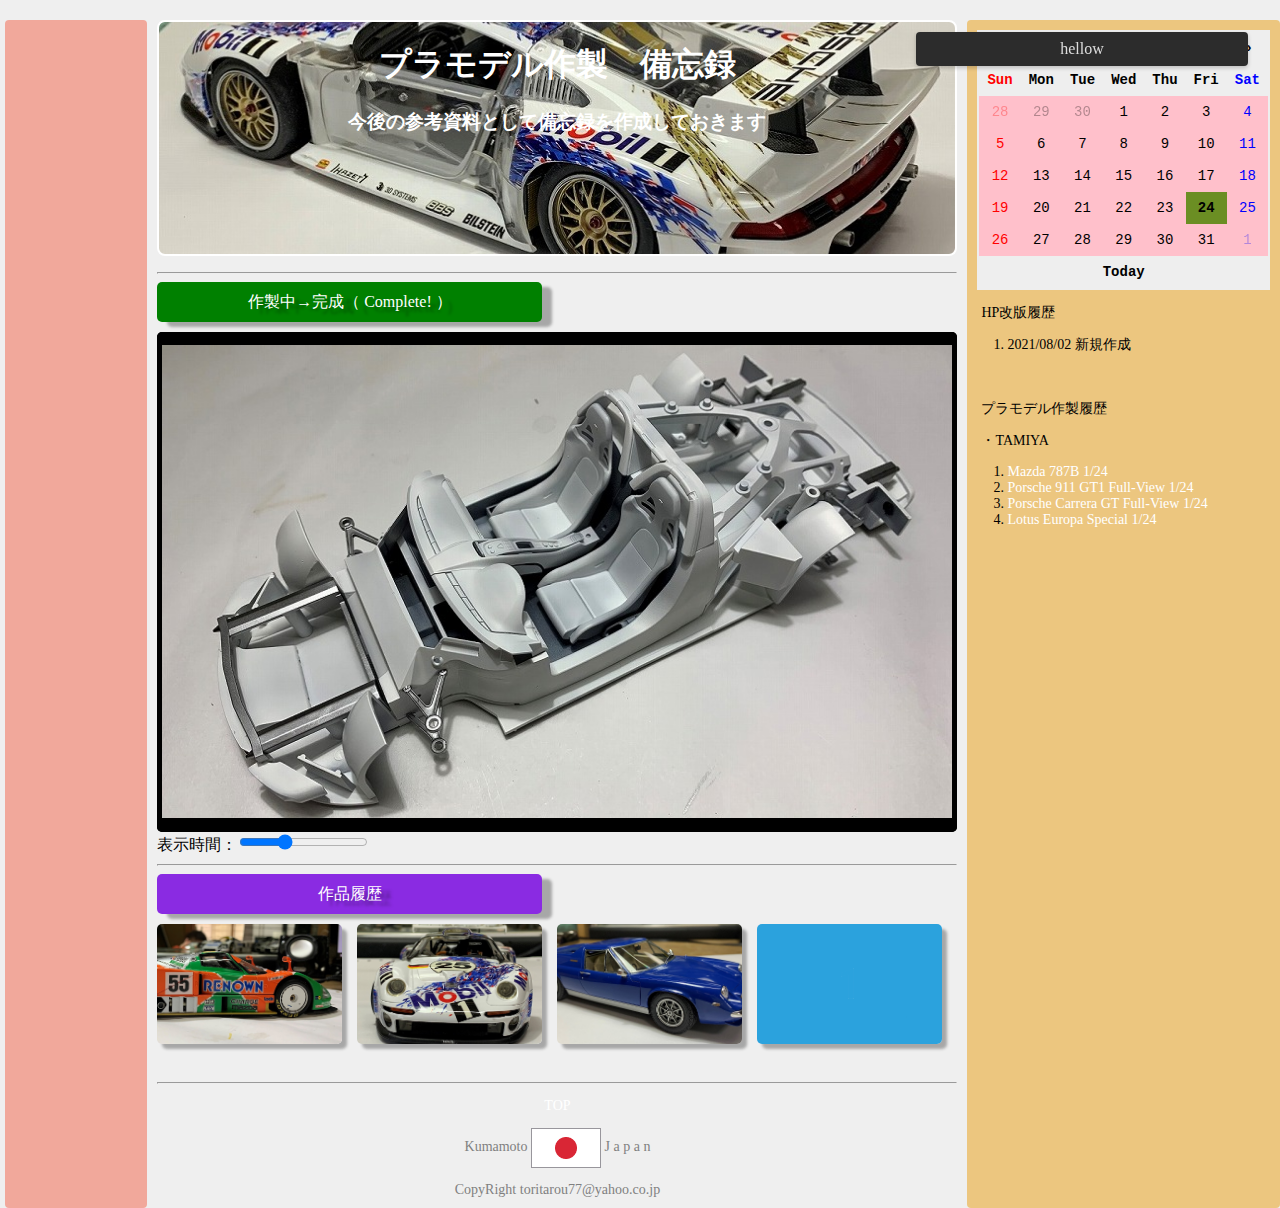
<file: index.html>
<!DOCTYPE html>
<html lang="ja">

  <head> 
    <meta charset="utf-8"> 
    <title>プラモデル作製　備忘録</title> 
    <meta name="description" content="プラモデル作製期">
    <link rel="stylesheet" href="css/index.css">
  </head>

  <body>
    <div class="container">
      <nav>
      </nav>

      <main>
        <header>
          <div class="message">hellow</div>
          <h1 style="color: white;">プラモデル作製　備忘録</h1>
          <h3 style="color: white;">今後の参考資料として備忘録を作成しておきます</h3>
        </header>
        <hr>
    
        <div class="main_produce" title="click しても遷移しない場合は、[tab]キー でカーソルを移動して、[enter]">
          <a href="app/CarreraGT.html" target="_blank">作製中→完成（ Complete! ）</a>
        </div>

        <div class="main_slide">
          <img src="img/CarreraGT/CarreraGT_01.jpg" />
          <img src="img/CarreraGT/CarreraGT_08.jpg" />
          <img src="img/CarreraGT/CarreraGT_20.jpg" />
          <img src="img/CarreraGT/CarreraGT_31.jpg" />
          <img src="img/CarreraGT/CarreraGT_42.jpg" />
          <img src="img/CarreraGT/CarreraGT_02.jpg" />
          <img src="img/CarreraGT/CarreraGT_13.jpg" />
          <img src="img/CarreraGT/CarreraGT_28.jpg" />
          <img src="img/CarreraGT/CarreraGT_37.jpg" />
          <img src="img/CarreraGT/CarreraGT_03.jpg" />
          <img src="img/CarreraGT/CarreraGT_12.jpg" />
          <img src="img/CarreraGT/CarreraGT_29.jpg" />
          <img src="img/CarreraGT/CarreraGT_40.jpg" />
          <img src="img/CarreraGT/CarreraGT_11.jpg" />
          <img src="img/CarreraGT/CarreraGT_16.jpg" />
          <img src="img/CarreraGT/CarreraGT_23.jpg" />
          <img src="img/CarreraGT/CarreraGT_27.jpg" />
          <img src="img/CarreraGT/CarreraGT_33.jpg" />
          <img src="img/CarreraGT/CarreraGT_25.jpg" />
          <img src="img/CarreraGT/CarreraGT_36.jpg" />
          <img src="img/CarreraGT/CarreraGT_22.jpg" />
          <img src="img/CarreraGT/CarreraGT_41.jpg" />
        </div>
        <div>
          表示時間：<input type="range" id="slide_speed" value="10000" min="5000" max="20000">
        </div>
        <hr>
    
        <div class="main_rireki">作品履歴</div>
        <span>
          <div class="box no11" title="click しても遷移しない場合は、[tab]キー でカーソルを移動して、[enter]">
            <a href="app/Mazda787b.html" target="_blank"><img src="img/toumei.png"></a></div>
          <div class="box no12"><a href="app/911GT1.html" target="_blank"><img src="img/toumei.png"></a></div>
          <div class="box no13"><a href="app/Europe.html" target="_blank"><img src="img/toumei.png"></a></div>
          <div class="box no14"><a href="https://www.yahoo.co.jp/" target="_blank"><img src="img/toumei.png"></a></div>
        </span>
        <hr>

        <!-- <span>
          <div class="box no21"><a href="https://www.yahoo.co.jp/" target="_blank"><img src="img/toumei.png"></a></div>
          <div class="box no22"><a href="https://www.yahoo.co.jp/" target="_blank"><img src="img/toumei.png"></a></div>
          <div class="box no23"><a href="https://www.yahoo.co.jp/" target="_blank"><img src="img/toumei.png"></a></div>
          <div class="box no24"><a href="https://www.yahoo.co.jp/" target="_blank"><img src="img/toumei.png"></a></div>
        </span>
        <hr>

        <span>
          <div class="box no31"><a href="https://www.yahoo.co.jp/" target="_blank"><img src="img/toumei.png"></a></div>
          <div class="box no32"><a href="https://www.yahoo.co.jp/" target="_blank"><img src="img/toumei.png"></a></div>
          <div class="box no33"><a href="https://www.yahoo.co.jp/" target="_blank"><img src="img/toumei.png"></a></div>
          <div class="box no34"><a href="https://www.yahoo.co.jp/" target="_blank"><img src="img/toumei.png"></a></div>
        </span>
        <hr> -->

        <footer class="main_container">
          <p class="flag"><a href="#top">TOP</a></p>
          <p class="flag">Kumamoto <img src="img/japan.png"> J a p a n</p>
          <P>CopyRight toritarou77@yahoo.co.jp</P>
        </footer>
      </main>

      <aside>
        <table>
          <thead>
            <tr>
              <th id="prev">&laquo;</th>
              <th id="title" colspan="5">9999/99</th>
              <th id="next">&raquo;</th>
            </tr>
            <tr>
              <th style="color: red;">Sun</th>
              <th>Mon</th>
              <th>Tue</th>
              <th>Wed</th>
              <th>Thu</th>
              <th>Fri</th>
              <th style="color: blue;">Sat</th>
            </tr>
          </thead>

          <tbody>
          </tbody> 
    
          <tfoot>
            <tr>
              <td id="today" colspan="7">Today</td>
            </tr>
          </tfoot>
        </table>

        <p>　HP改版履歴</p>
        <ol> 
          <li>2021/08/02 新規作成</li> 
        </ol>
        <p>　</p>
        <p>　プラモデル作製履歴</p>
        <p>　・TAMIYA</p>
        <ol> 
          <li><a href="app/Mazda787b.html" target="_blank">Mazda 787B 1/24</a></li> 
          <li><a href="app/911GT1.html" target="_blank">Porsche 911 GT1 Full-View 1/24</a></li>
          <li><a href="app/CarreraGT.html" target="_blank">Porsche Carrera GT Full-View 1/24</a></li>
          <li><a href="app/Europe.html" target="_blank">Lotus Europa Special 1/24</a></li>
        </ol>

      </aside>
    </div>

    <script src="js/main.js"></script>
    <script src="js/aside.js"></script>
  </body>

</html>
</file>
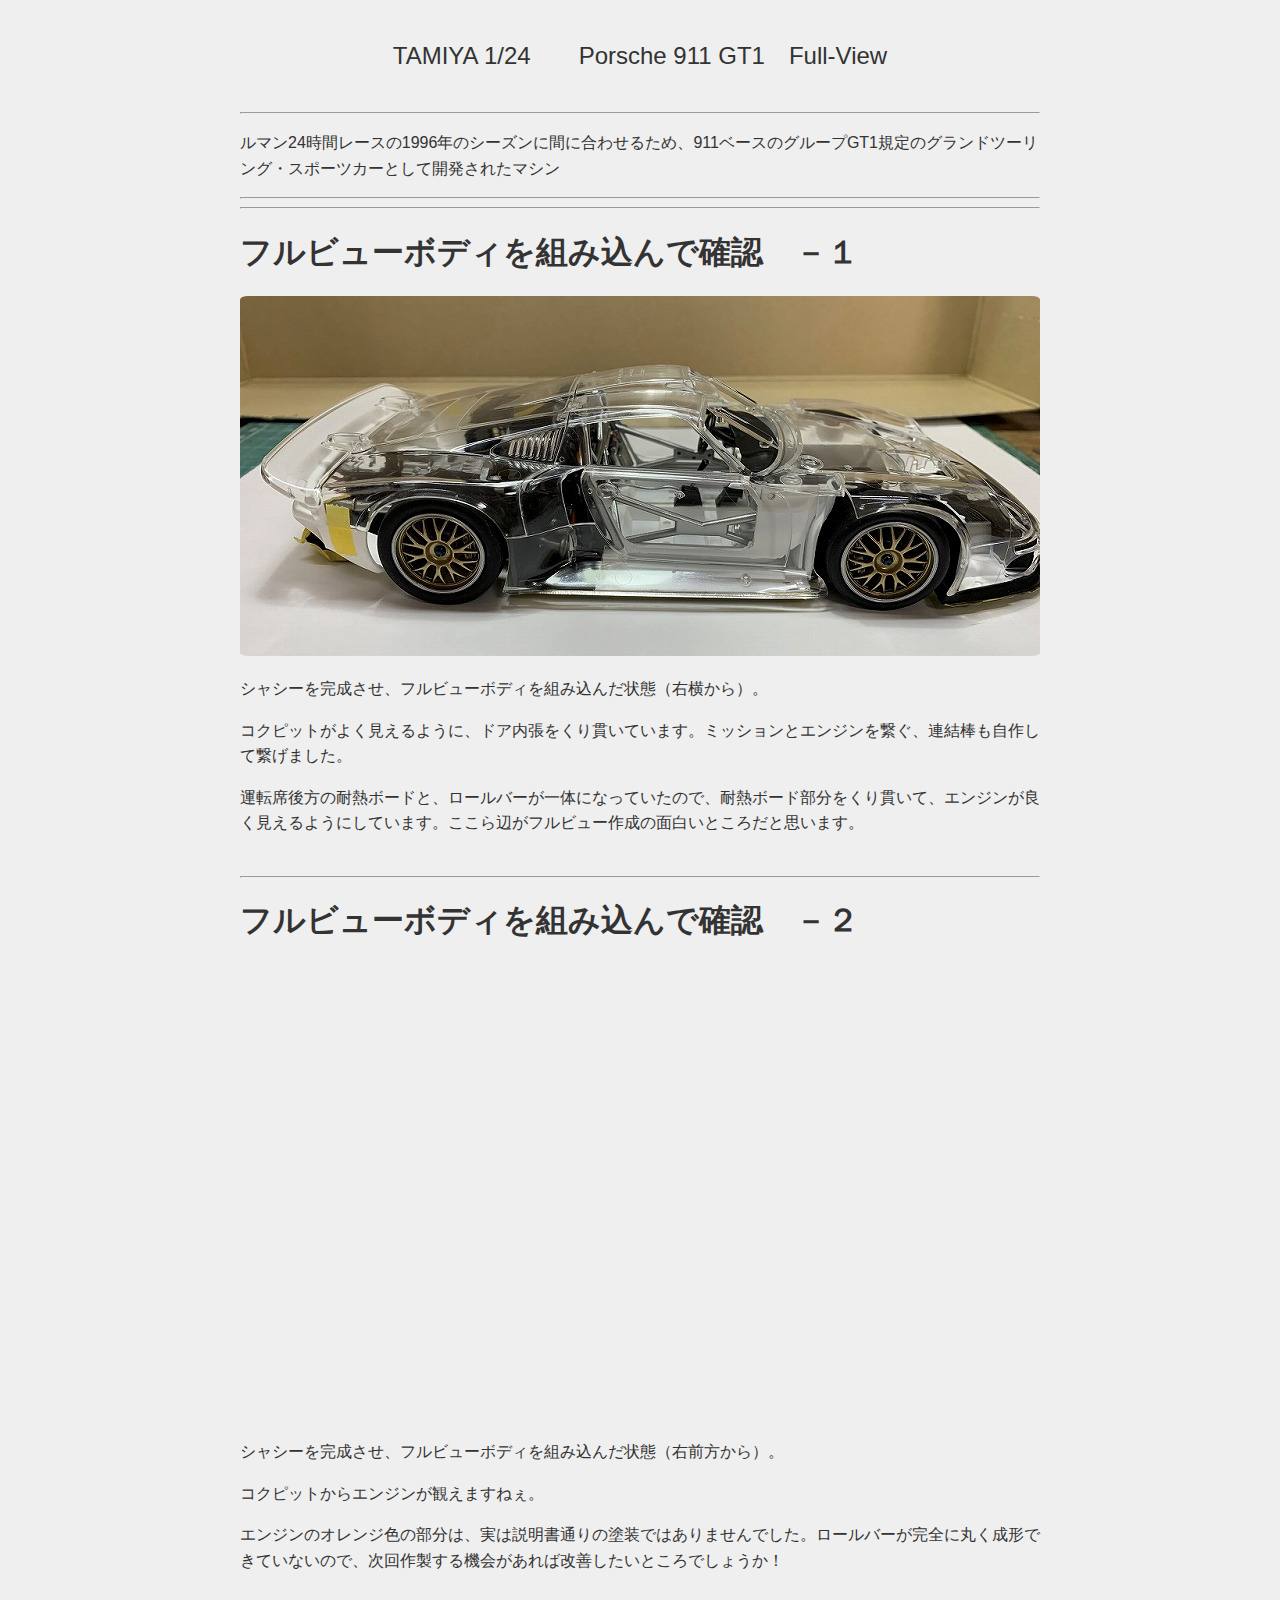
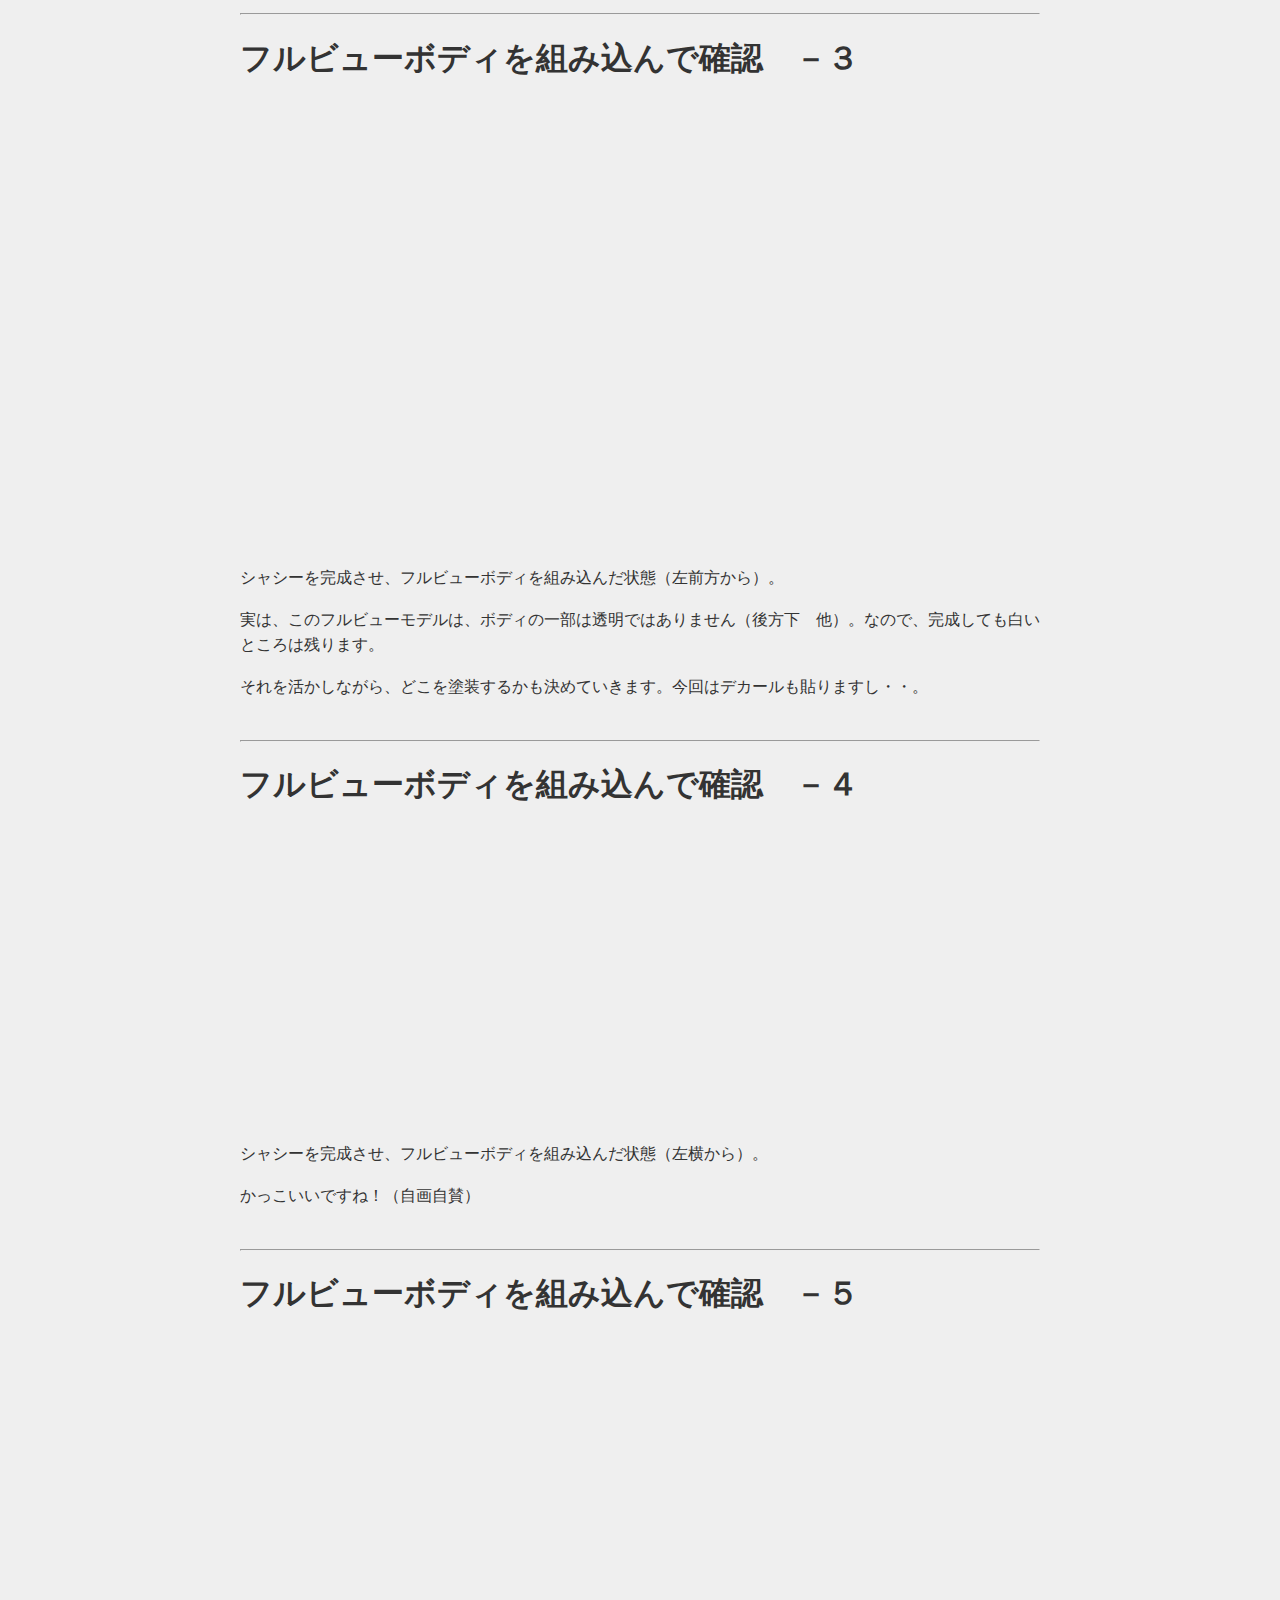
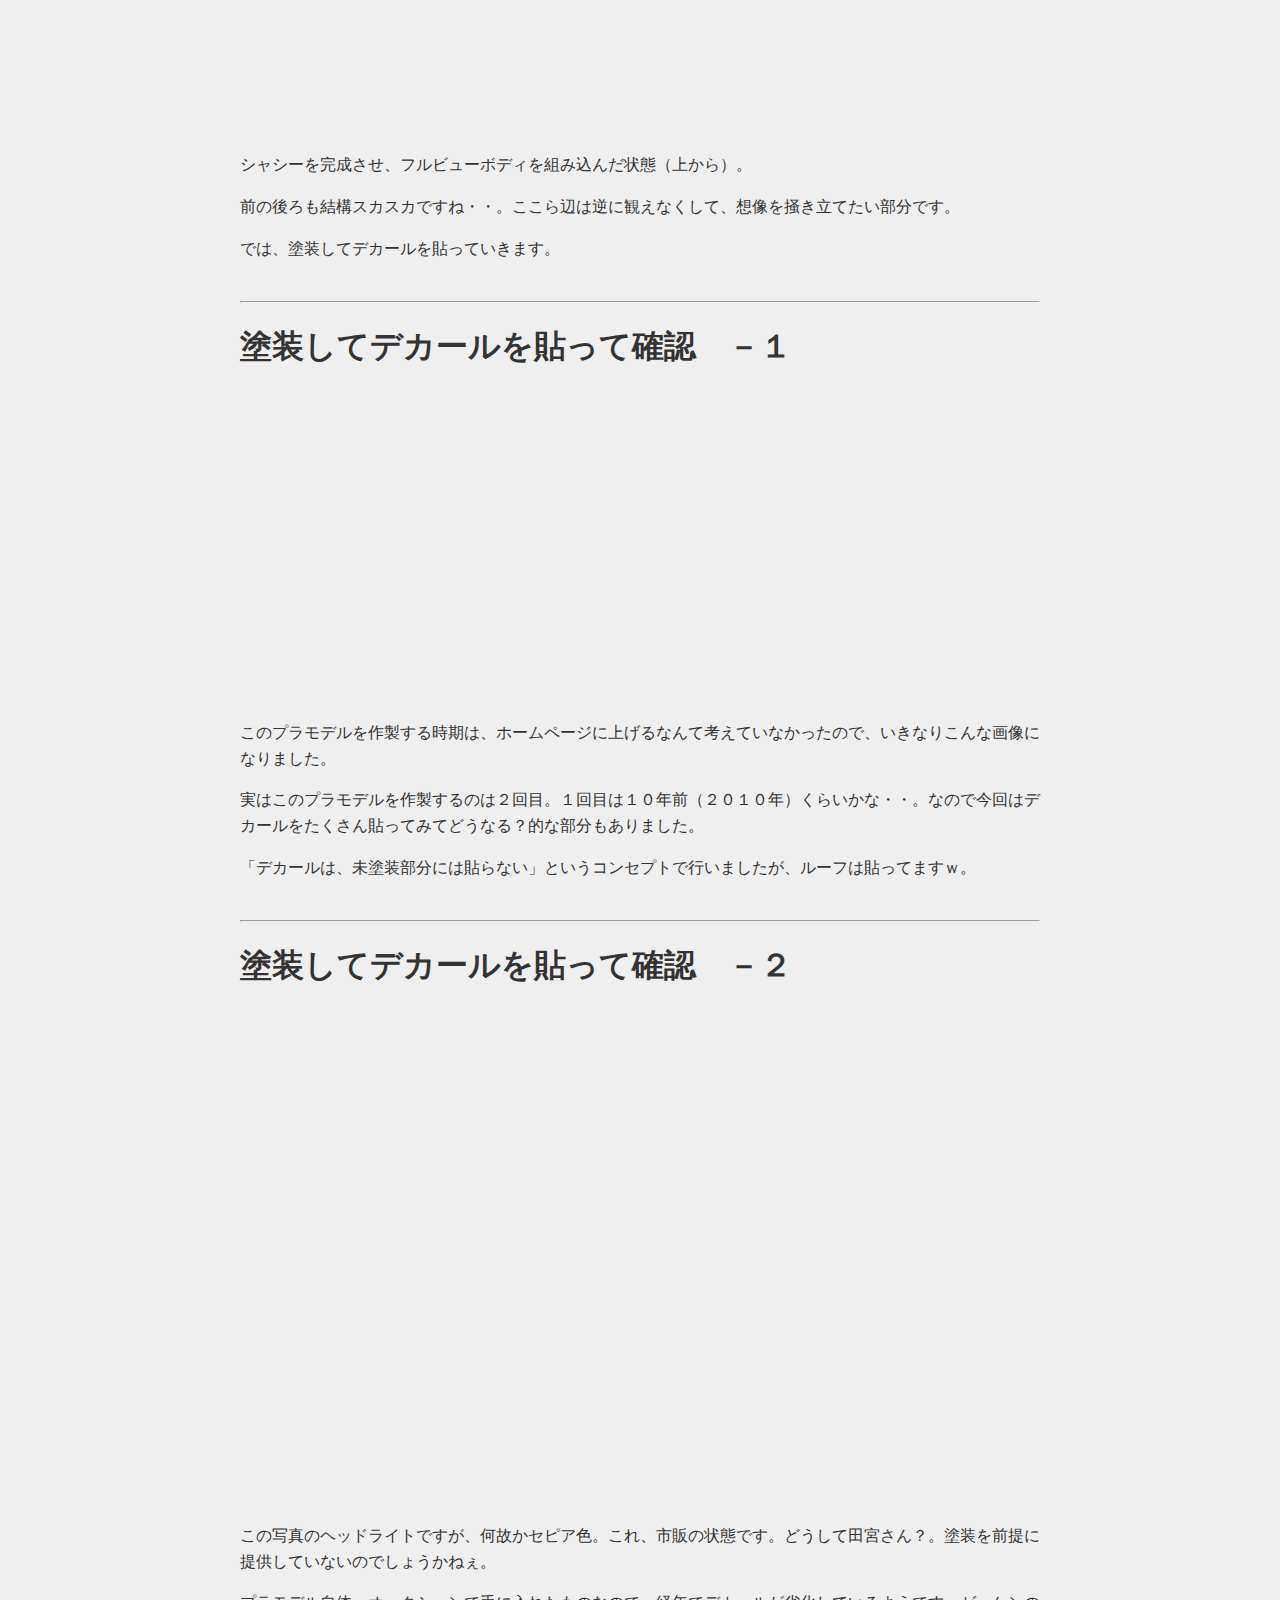
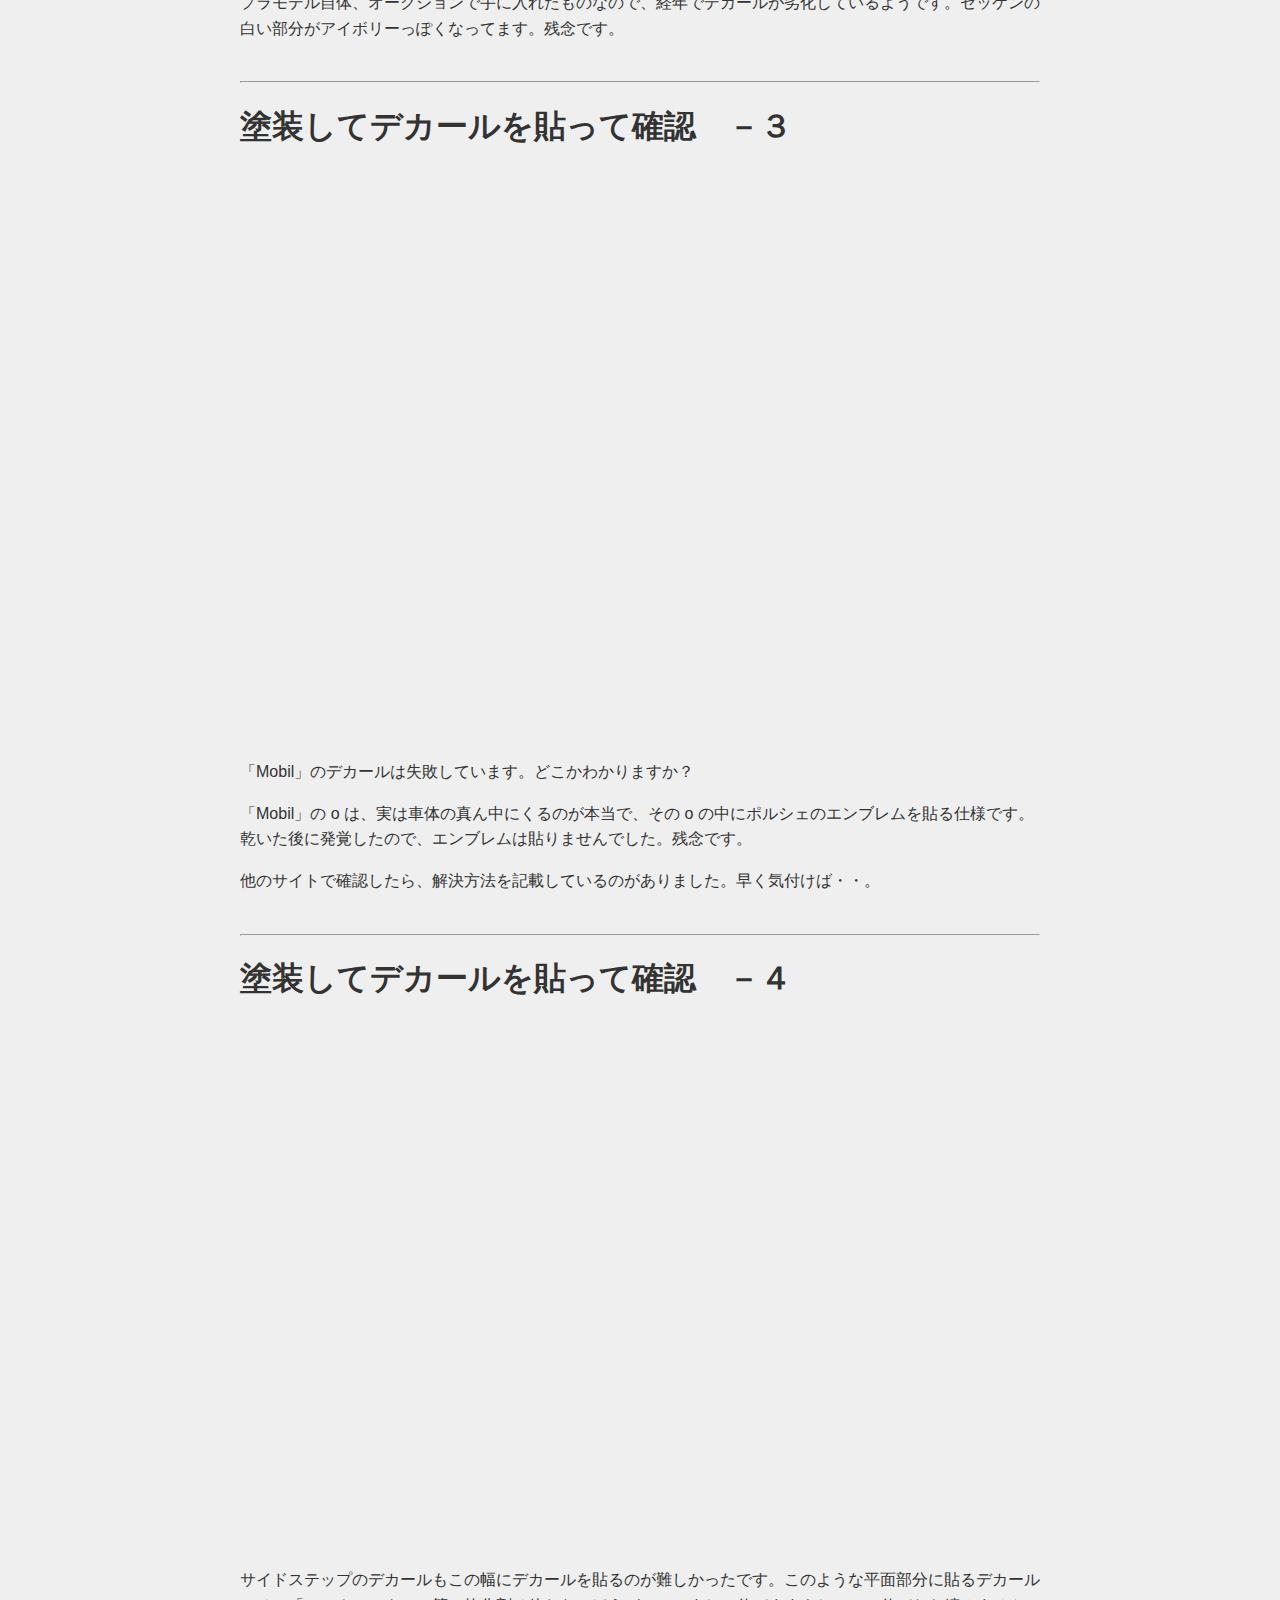
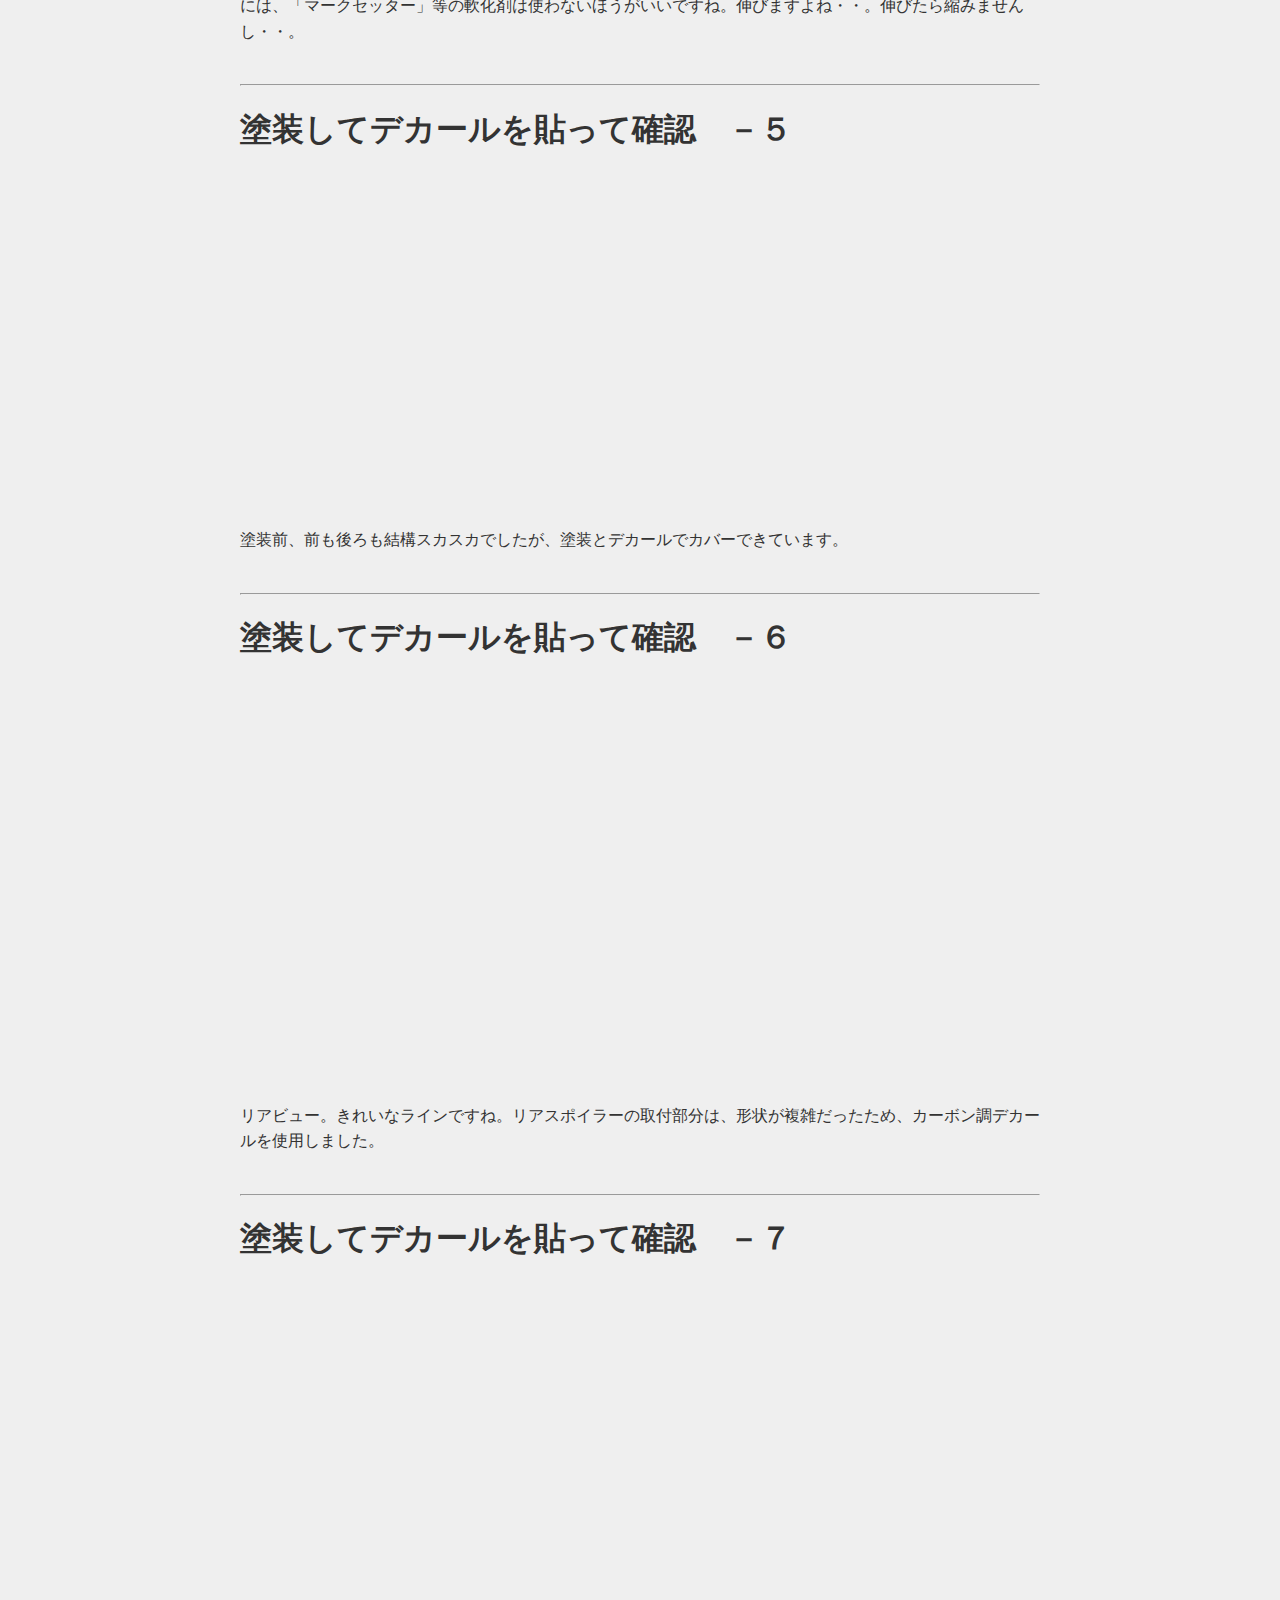
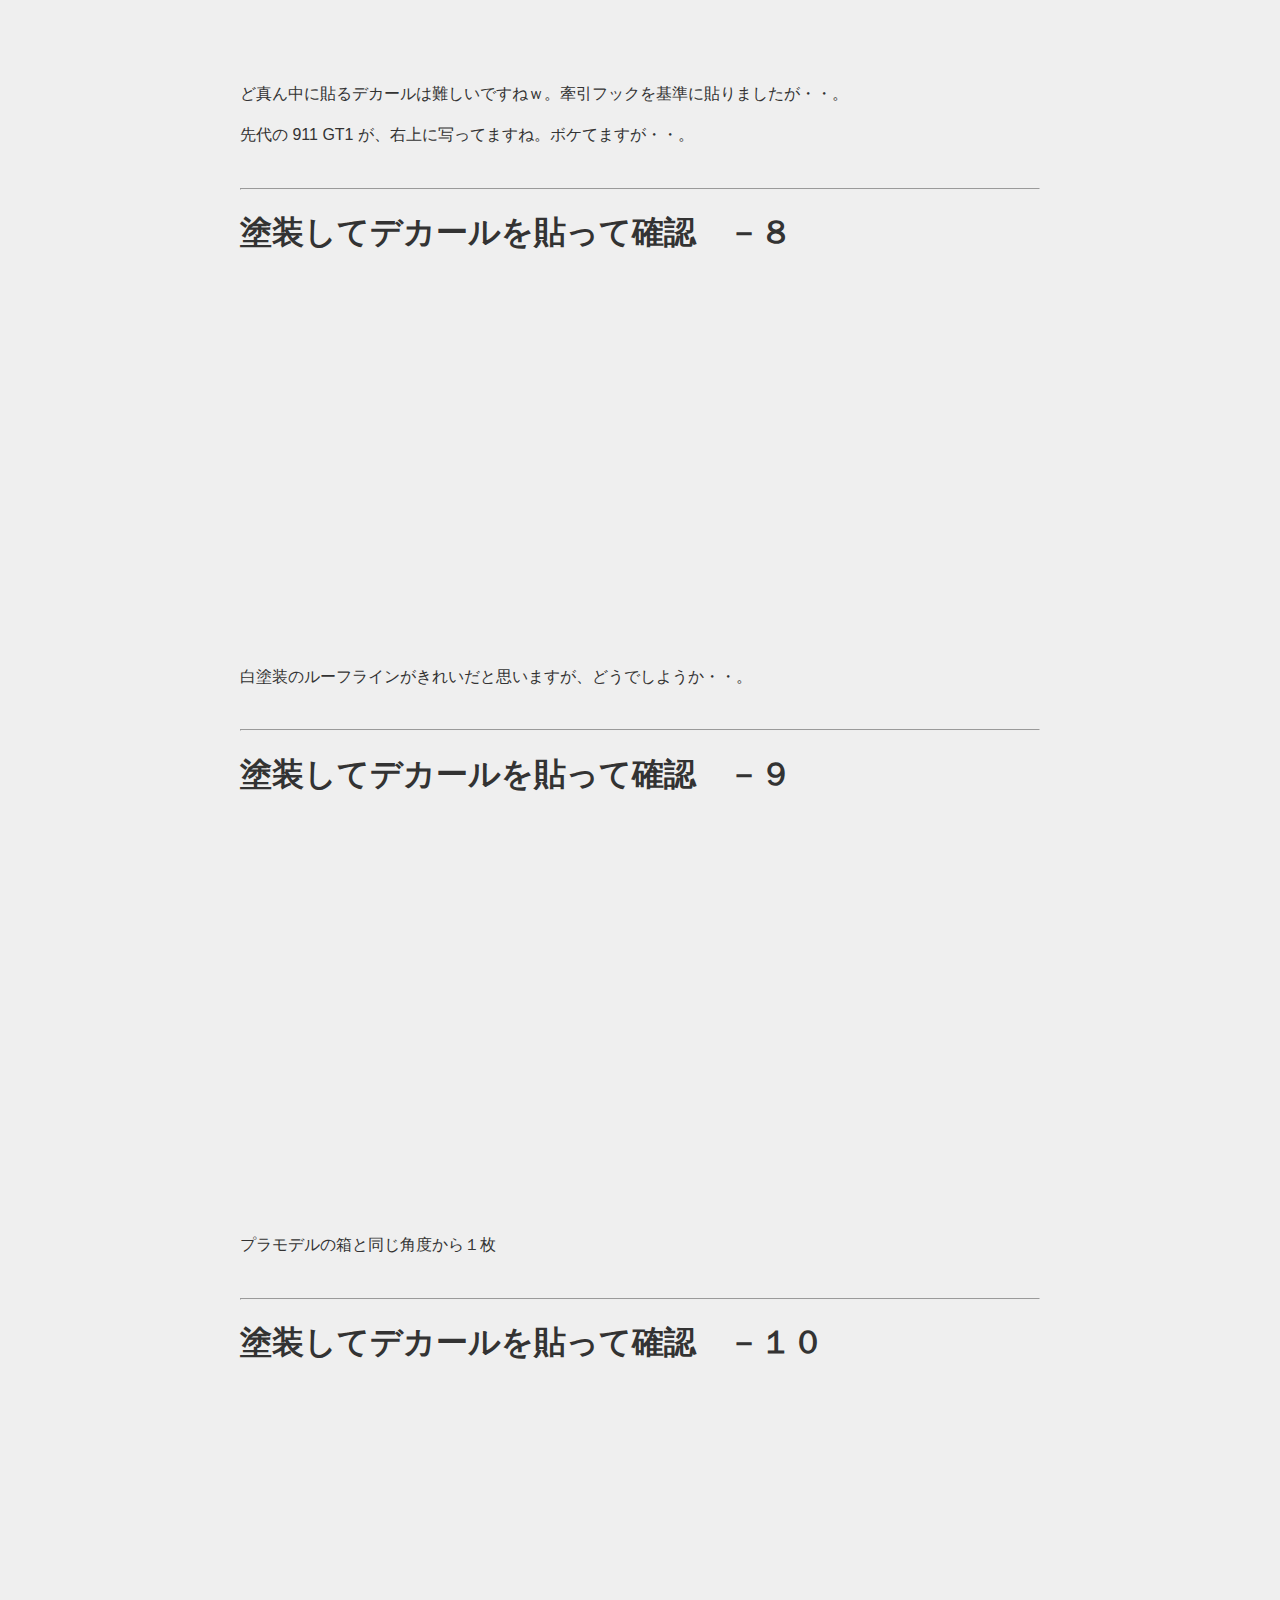
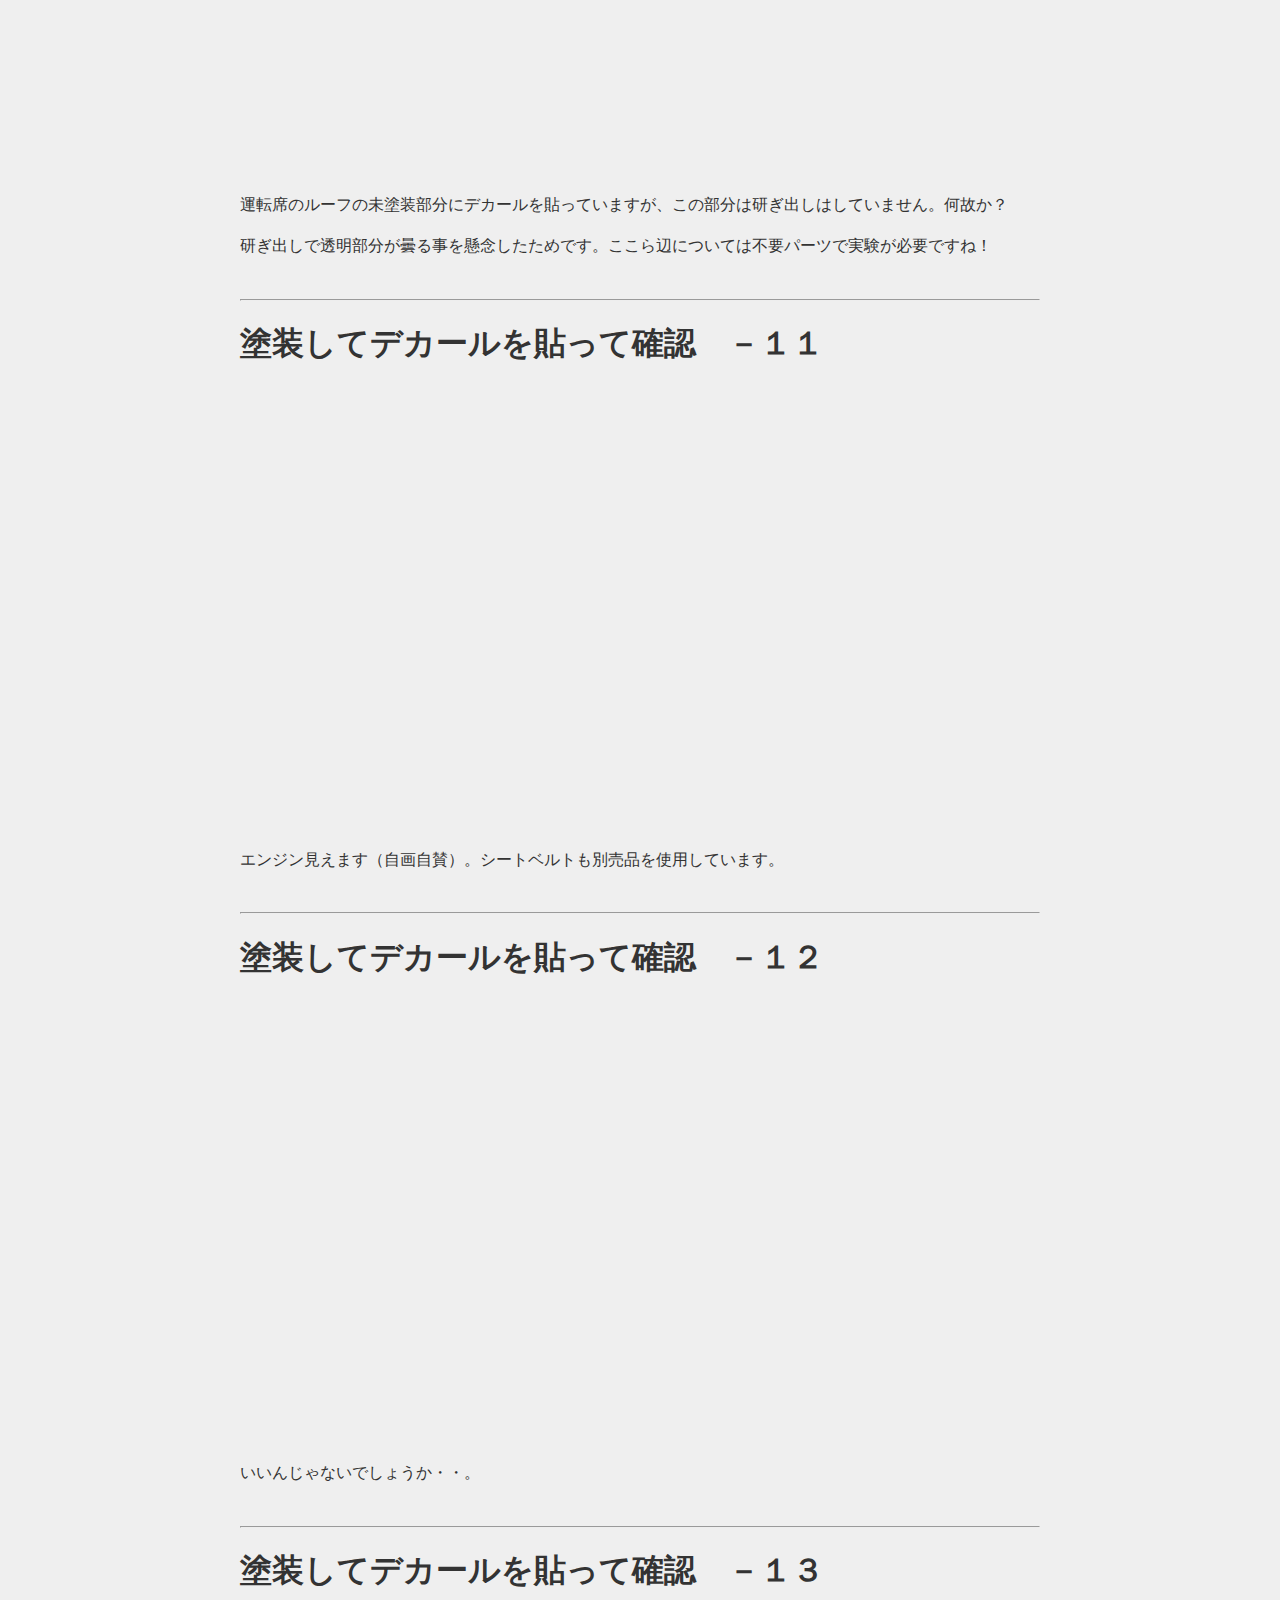
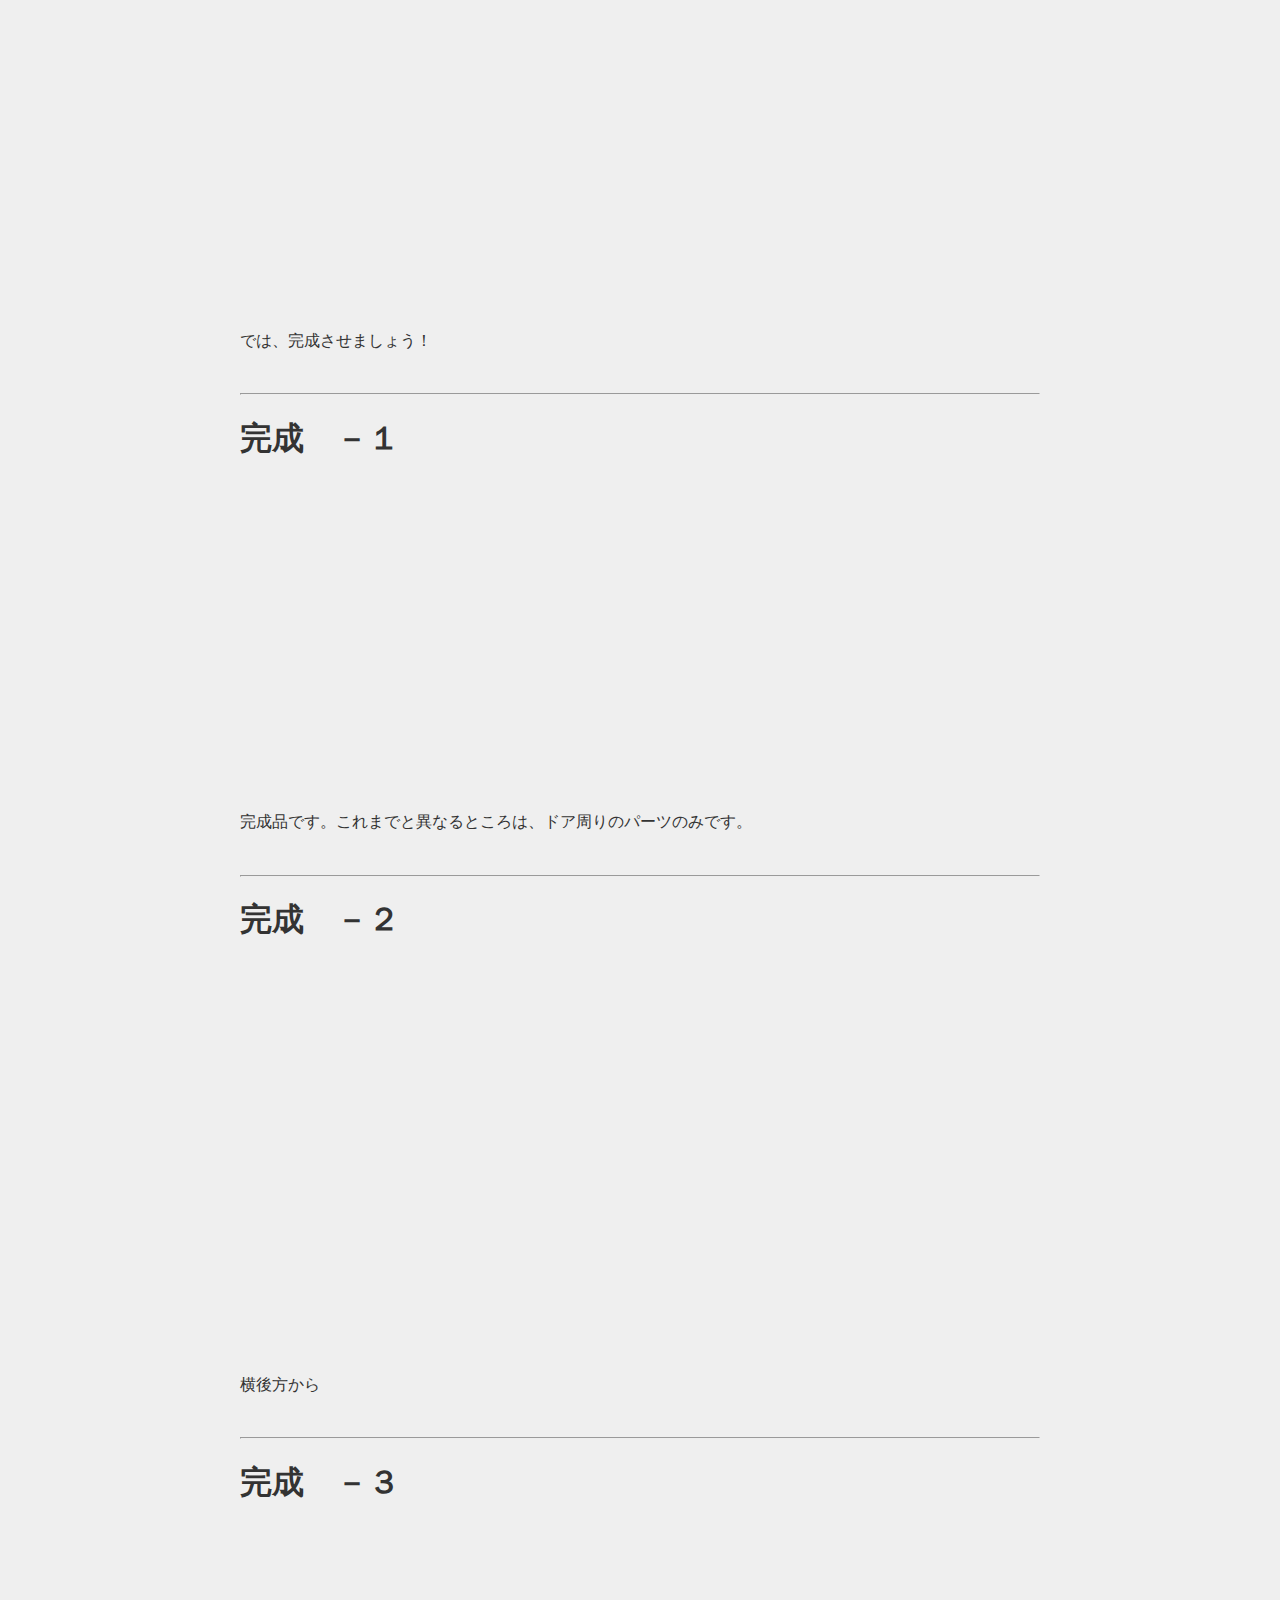
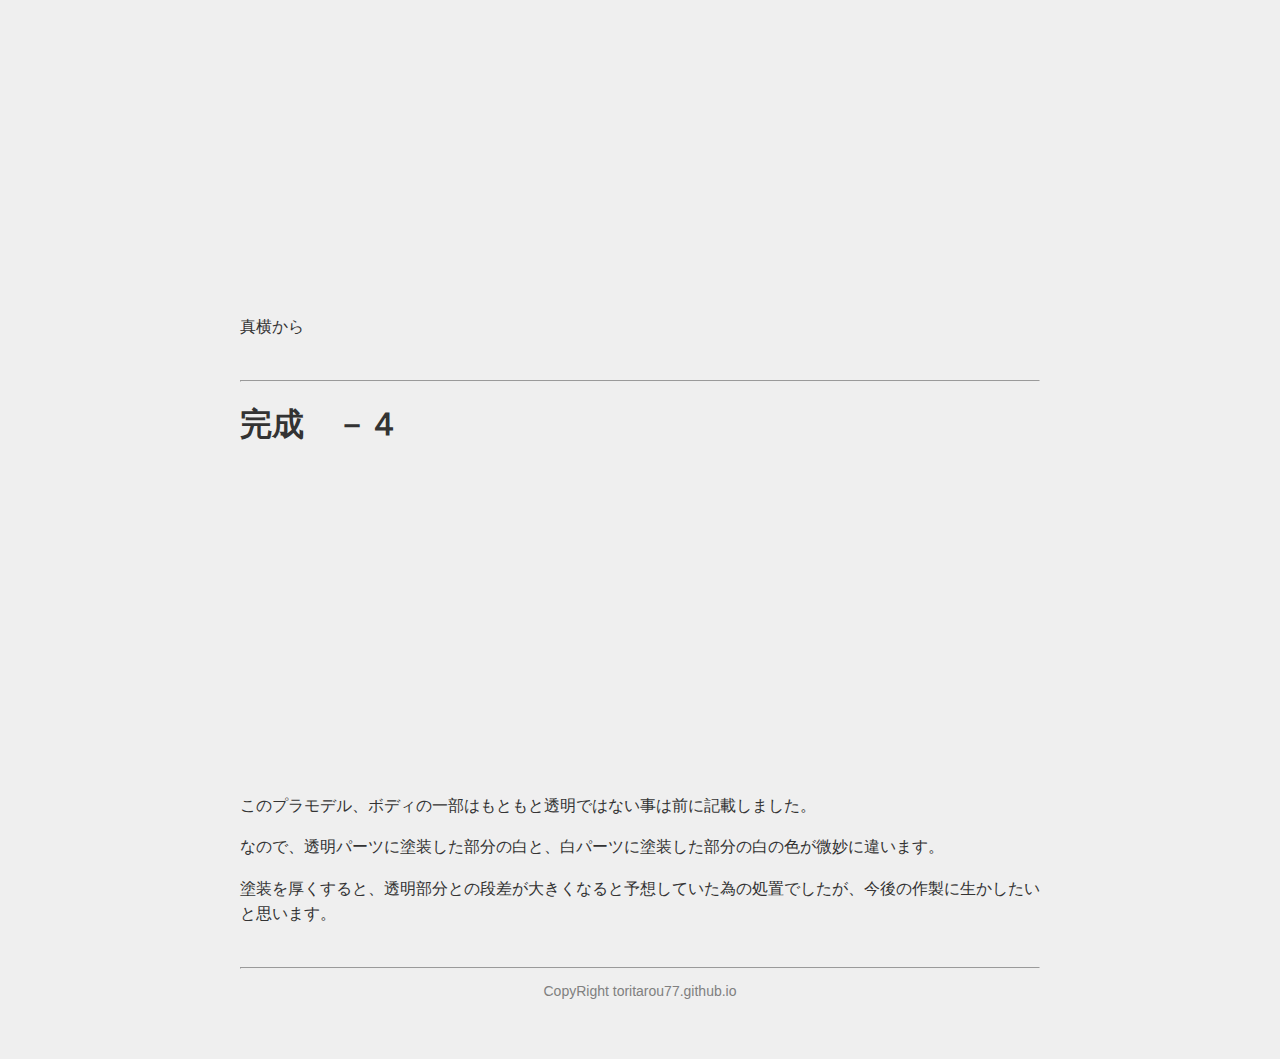
<file: app/911GT1.html>
<!DOCTYPE html>
<html lang="ja">
  <head>
      <meta charset="utf-8">
      <title>Porsche 911GT1</title>
      <meta name="description" content="プラモデル作製期ポルシェ９１１ＧＴ１ Porsche911GT1">
      <link rel="stylesheet" href="../css/cars.css">
  </head>
  
  <body class="container">
    
    <section class="works">
      <h2>TAMIYA 1/24　　Porsche 911 GT1　Full-View</h2>
      <hr>
      <!-- <hr> -->
      <P>ルマン24時間レースの1996年のシーズンに間に合わせるため、911ベースのグループGT1規定のグランドツーリング・スポーツカーとして開発されたマシン</P>
      <hr>
      <hr>

      <!-- 作品画面１-->
      <section>
        <h1>フルビューボディを組み込んで確認　－１</h1>
        <img src="../img/911GT1/911GT1_01.jpg" width="800" heigth="600">
        <P>シャシーを完成させ、フルビューボディを組み込んだ状態（右横から）。</P>
        <P>コクピットがよく見えるように、ドア内張をくり貫いています。ミッションとエンジンを繋ぐ、連結棒も自作して繋げました。</P>
        <P>運転席後方の耐熱ボードと、ロールバーが一体になっていたので、耐熱ボード部分をくり貫いて、エンジンが良く見えるようにしています。ここら辺がフルビュー作成の面白いところだと思います。</P>
      </section>
      <hr>

      <!-- 作品画面２-->
      <section>
        <h1>フルビューボディを組み込んで確認　－２</h1>
        <img src="../img/911GT1/911GT1_02.jpg" width="800" heigth="600">
        <P>シャシーを完成させ、フルビューボディを組み込んだ状態（右前方から）。</P>
        <P>コクピットからエンジンが観えますねぇ。</P>
        <P>エンジンのオレンジ色の部分は、実は説明書通りの塗装ではありませんでした。ロールバーが完全に丸く成形できていないので、次回作製する機会があれば改善したいところでしょうか！</P>
      </section>
      <hr>

      <!-- 作品画面３-->
      <section>
        <h1>フルビューボディを組み込んで確認　－３</h1>
        <img src="../img/911GT1/911GT1_03.jpg" width="800" heigth="600">
        <P>シャシーを完成させ、フルビューボディを組み込んだ状態（左前方から）。</P>
        <P>実は、このフルビューモデルは、ボディの一部は透明ではありません（後方下　他）。なので、完成しても白いところは残ります。</P>
        <P>それを活かしながら、どこを塗装するかも決めていきます。今回はデカールも貼りますし・・。</P>
      </section>
      <hr>

      <!-- 作品画面４-->
      <section>
        <h1>フルビューボディを組み込んで確認　－４</h1>
        <img src="../img/911GT1/911GT1_04.jpg" width="800" heigth="600">
        <P>シャシーを完成させ、フルビューボディを組み込んだ状態（左横から）。</P>
        <P>かっこいいですね！（自画自賛）</P>
      </section>
      <hr>

      <!-- 作品画面５-->
      <section>
        <h1>フルビューボディを組み込んで確認　－５</h1>
        <img src="../img/911GT1/911GT1_05.jpg" width="800" heigth="600">
        <P>シャシーを完成させ、フルビューボディを組み込んだ状態（上から）。</P>
        <P>前の後ろも結構スカスカですね・・。ここら辺は逆に観えなくして、想像を掻き立てたい部分です。</P>
        <P>では、塗装してデカールを貼っていきます。</P>
      </section>
      <hr>

      <!-- 作品画面６-->
      <section>
        <h1>塗装してデカールを貼って確認　－１</h1>
        <img src="../img/911GT1/911GT1_06.jpg" width="800" heigth="600">
        <P>このプラモデルを作製する時期は、ホームページに上げるなんて考えていなかったので、いきなりこんな画像になりました。</P>
        <P>実はこのプラモデルを作製するのは２回目。１回目は１０年前（２０１０年）くらいかな・・。なので今回はデカールをたくさん貼ってみてどうなる？的な部分もありました。</P>
        <P>「デカールは、未塗装部分には貼らない」というコンセプトで行いましたが、ルーフは貼ってますｗ。</P>
      </section>
      <hr>

      <!-- 作品画面7-->
      <section>
        <h1>塗装してデカールを貼って確認　－２</h1>
        <img src="../img/911GT1/911GT1_07.jpg" width="800" heigth="600">
        <P>この写真のヘッドライトですが、何故かセピア色。これ、市販の状態です。どうして田宮さん？。塗装を前提に提供していないのでしょうかねぇ。</P>
        <P>プラモデル自体、オークションで手に入れたものなので、経年でデカールが劣化しているようです。ゼッケンの白い部分がアイボリーっぽくなってます。残念です。</P>
      </section>
      <hr>

      <!-- 作品画面８-->
      <section>
        <h1>塗装してデカールを貼って確認　－３</h1>
        <img src="../img/911GT1/911GT1_08.jpg" width="800" heigth="600">
        <P>「Mobil」のデカールは失敗しています。どこかわかりますか？</P>
        <P>「Mobil」の o は、実は車体の真ん中にくるのが本当で、その o の中にポルシェのエンブレムを貼る仕様です。乾いた後に発覚したので、エンブレムは貼りませんでした。残念です。</P>
        <P>他のサイトで確認したら、解決方法を記載しているのがありました。早く気付けば・・。</P>
      </section>
      <hr>

      <!-- 作品画面９-->
      <section>
        <h1>塗装してデカールを貼って確認　－４</h1>
        <img src="../img/911GT1/911GT1_09.jpg" width="800" heigth="600">
        <P>サイドステップのデカールもこの幅にデカールを貼るのが難しかったです。このような平面部分に貼るデカールには、「マークセッター」等の軟化剤は使わないほうがいいですね。伸びますよね・・。伸びたら縮みませんし・・。</P>
      </section>
      <hr>

      <!-- 作品画面１０-->
      <section>
        <h1>塗装してデカールを貼って確認　－５</h1>
        <img src="../img/911GT1/911GT1_10.jpg" width="800" heigth="600">
        <P>塗装前、前も後ろも結構スカスカでしたが、塗装とデカールでカバーできています。</P>
      </section>
      <hr>

      <!-- 作品画面１１-->
      <section>
        <h1>塗装してデカールを貼って確認　－６</h1>
        <img src="../img/911GT1/911GT1_11.jpg" width="800" heigth="600">
        <P>リアビュー。きれいなラインですね。リアスポイラーの取付部分は、形状が複雑だったため、カーボン調デカールを使用しました。</P>
      </section>
      <hr>

      <!-- 作品画面１２-->
      <section>
        <h1>塗装してデカールを貼って確認　－７</h1>
        <img src="../img/911GT1/911GT1_12.jpg" width="800" heigth="600">
        <P>ど真ん中に貼るデカールは難しいですねｗ。牽引フックを基準に貼りましたが・・。</P>
        <P>先代の 911 GT1 が、右上に写ってますね。ボケてますが・・。</P>
      </section>
      <hr>

      <!-- 作品画面１３-->
      <section>
        <h1>塗装してデカールを貼って確認　－８</h1>
        <img src="../img/911GT1/911GT1_13.jpg" width="800" heigth="600">
        <P>白塗装のルーフラインがきれいだと思いますが、どうでしようか・・。</P>
      </section>
      <hr>

      <!-- 作品画面１４-->
      <section>
        <h1>塗装してデカールを貼って確認　－９</h1>
        <img src="../img/911GT1/911GT1_14.jpg" width="800" heigth="600">
        <P>プラモデルの箱と同じ角度から１枚</P>
      </section>
      <hr>

      <!-- 作品画面１５-->
      <section>
        <h1>塗装してデカールを貼って確認　－１０</h1>
        <img src="../img/911GT1/911GT1_15.jpg" width="800" heigth="600">
        <P>運転席のルーフの未塗装部分にデカールを貼っていますが、この部分は研ぎ出しはしていません。何故か？</P>
        <P>研ぎ出しで透明部分が曇る事を懸念したためです。ここら辺については不要パーツで実験が必要ですね！</P>
      </section>
      <hr>

      <!-- 作品画面１６-->
      <section>
        <h1>塗装してデカールを貼って確認　－１１</h1>
        <img src="../img/911GT1/911GT1_16.jpg" width="800" heigth="600">
        <P>エンジン見えます（自画自賛）。シートベルトも別売品を使用しています。</P>
      </section>
      <hr>
      
      <!-- 作品画面１７-->
      <section>
        <h1>塗装してデカールを貼って確認　－１２</h1>
        <img src="../img/911GT1/911GT1_17.jpg" width="800" heigth="600">
        <P>いいんじゃないでしょうか・・。</P>
      </section>
      <hr>

      <!-- 作品画面１８-->
      <section>
        <h1>塗装してデカールを貼って確認　－１３</h1>
        <img src="../img/911GT1/911GT1_18.jpg" width="800" heigth="600">
        <P>では、完成させましょう！</P>
      </section>
      <hr>

      <!-- 作品画面１９-->
      <section>
        <h1>完成　－１</h1>
        <img src="../img/911GT1/911GT1_19.jpg" width="800" heigth="600">
        <P>完成品です。これまでと異なるところは、ドア周りのパーツのみです。</P>
      </section>
      <hr>

      <!-- 作品画面２０-->
      <section>
        <h1>完成　－２</h1>
        <img src="../img/911GT1/911GT1_20.jpg" width="800" heigth="600">
        <P>横後方から</P>
      </section>
      <hr>

      <!-- 作品画面２１-->
      <section>
        <h1>完成　－３</h1>
        <img src="../img/911GT1/911GT1_21.jpg" width="800" heigth="600">
        <P>真横から</P>
      </section>
      <hr>

      <!-- 作品画面２２-->
      <section>
        <h1>完成　－４</h1>
        <img src="../img/911GT1/911GT1_22.jpg" width="800" heigth="600">
        <P>このプラモデル、ボディの一部はもともと透明ではない事は前に記載しました。</P>
        <P>なので、透明パーツに塗装した部分の白と、白パーツに塗装した部分の白の色が微妙に違います。</P>
        <P>塗装を厚くすると、透明部分との段差が大きくなると予想していた為の処置でしたが、今後の作製に生かしたいと思います。</P>
      </section>
      <hr>
    </section>

    <footer>
      <P>CopyRight toritarou77.github.io</P>
    </footer>
    <!-- 2021.09.10 add 1line -->
    <script src="../js/cars.js"></script>
  </body>

</thml>
</file>
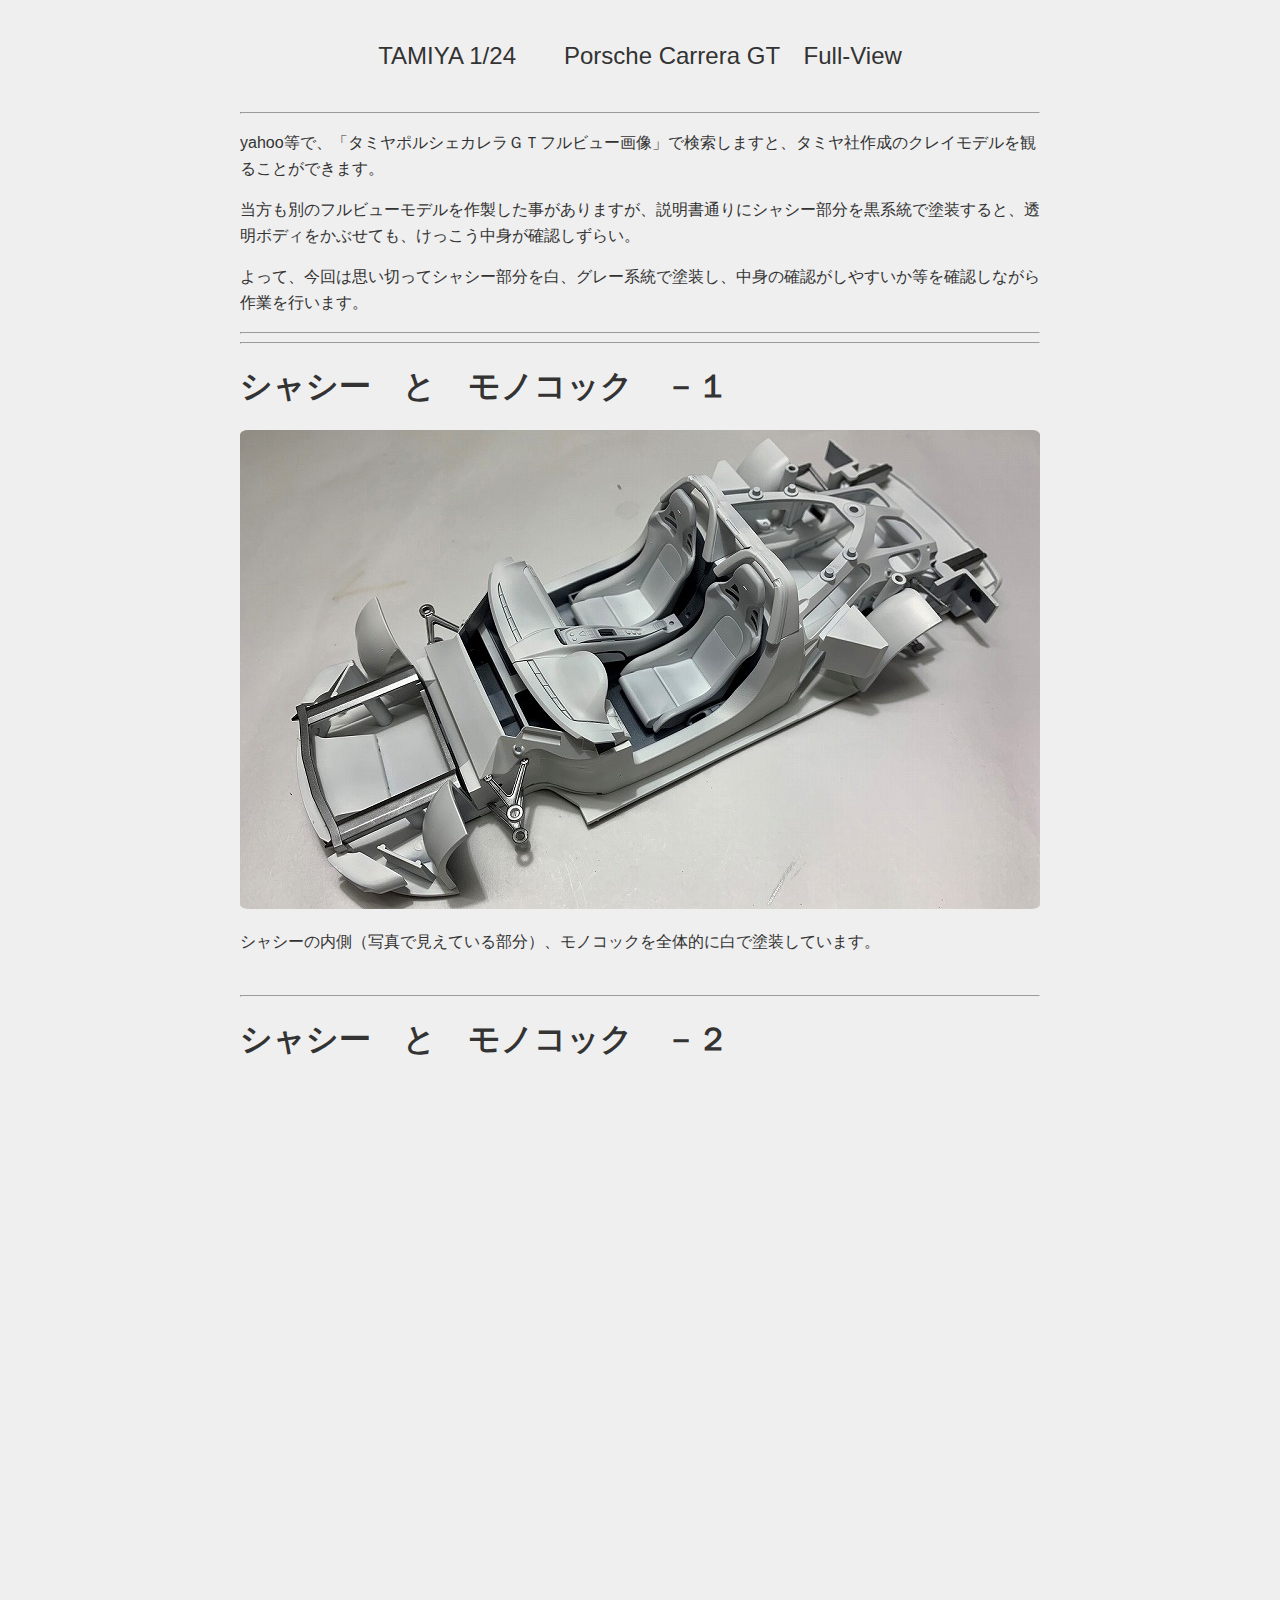
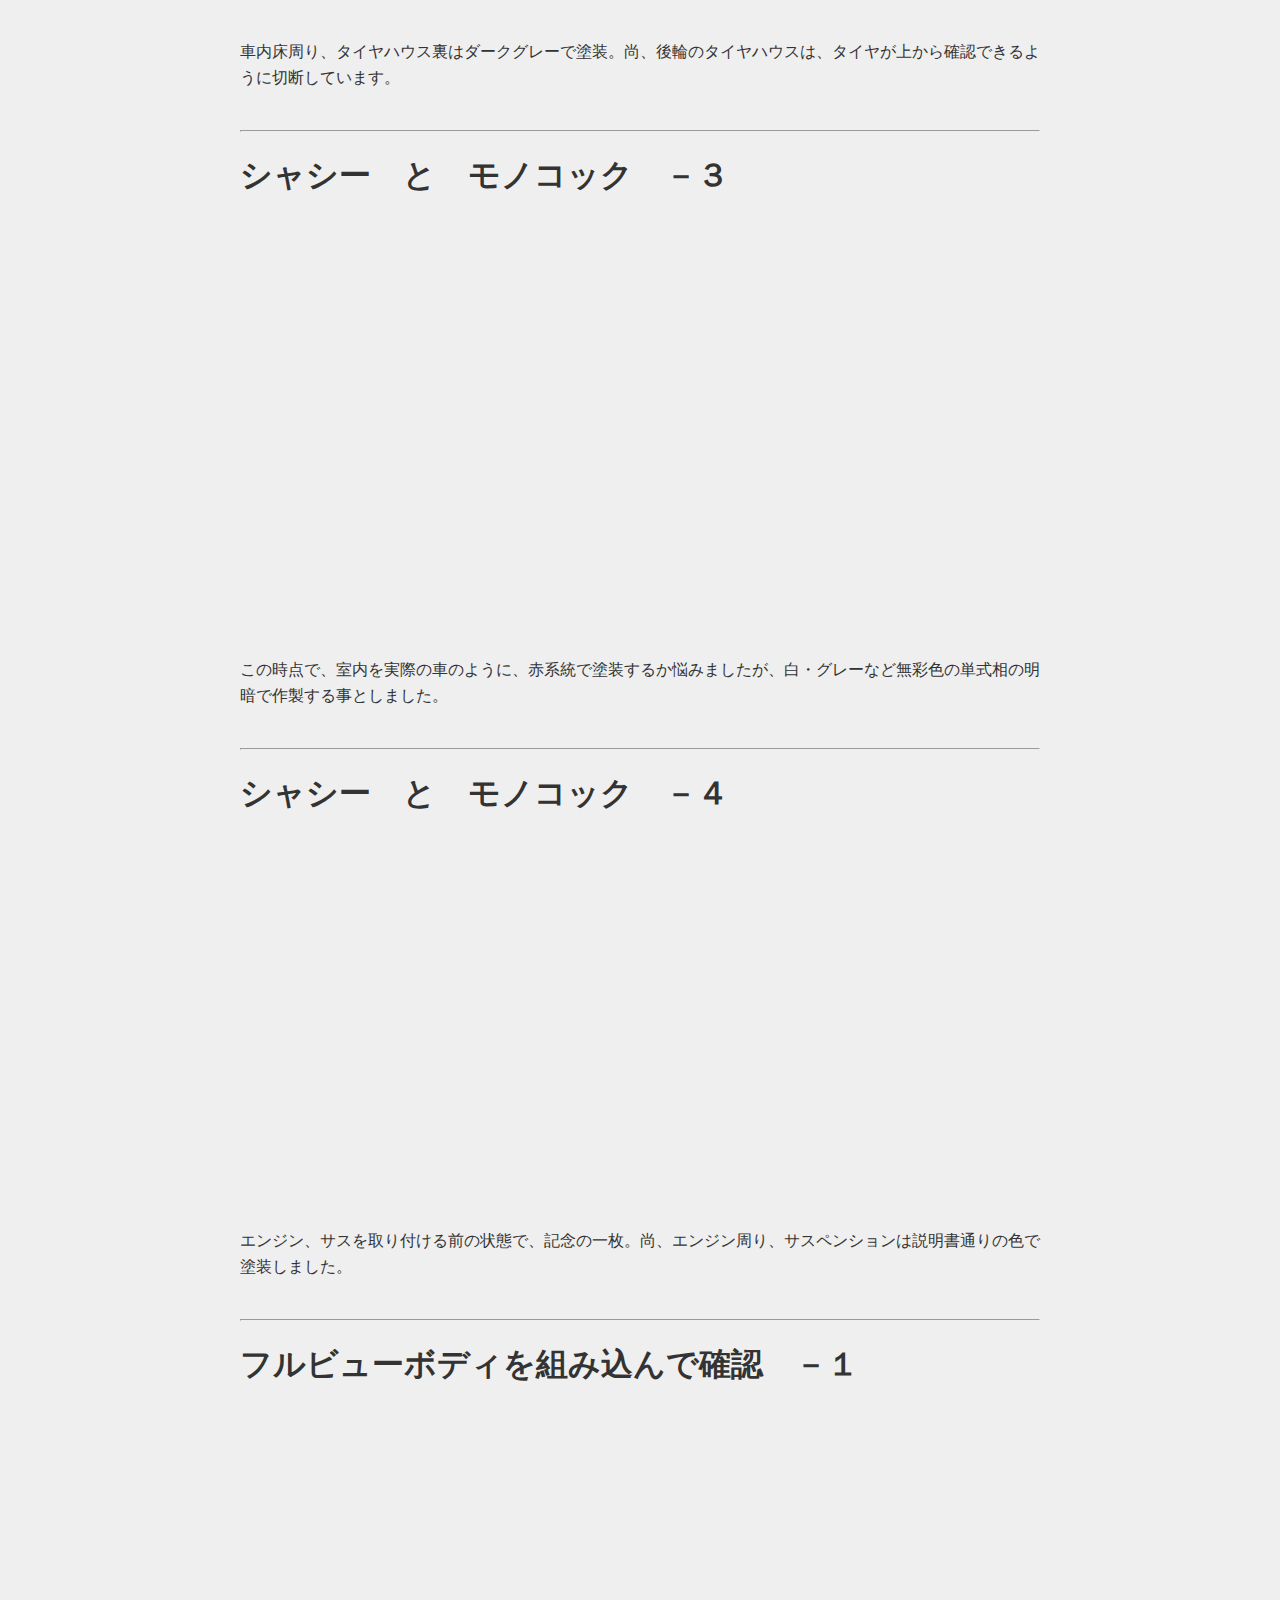
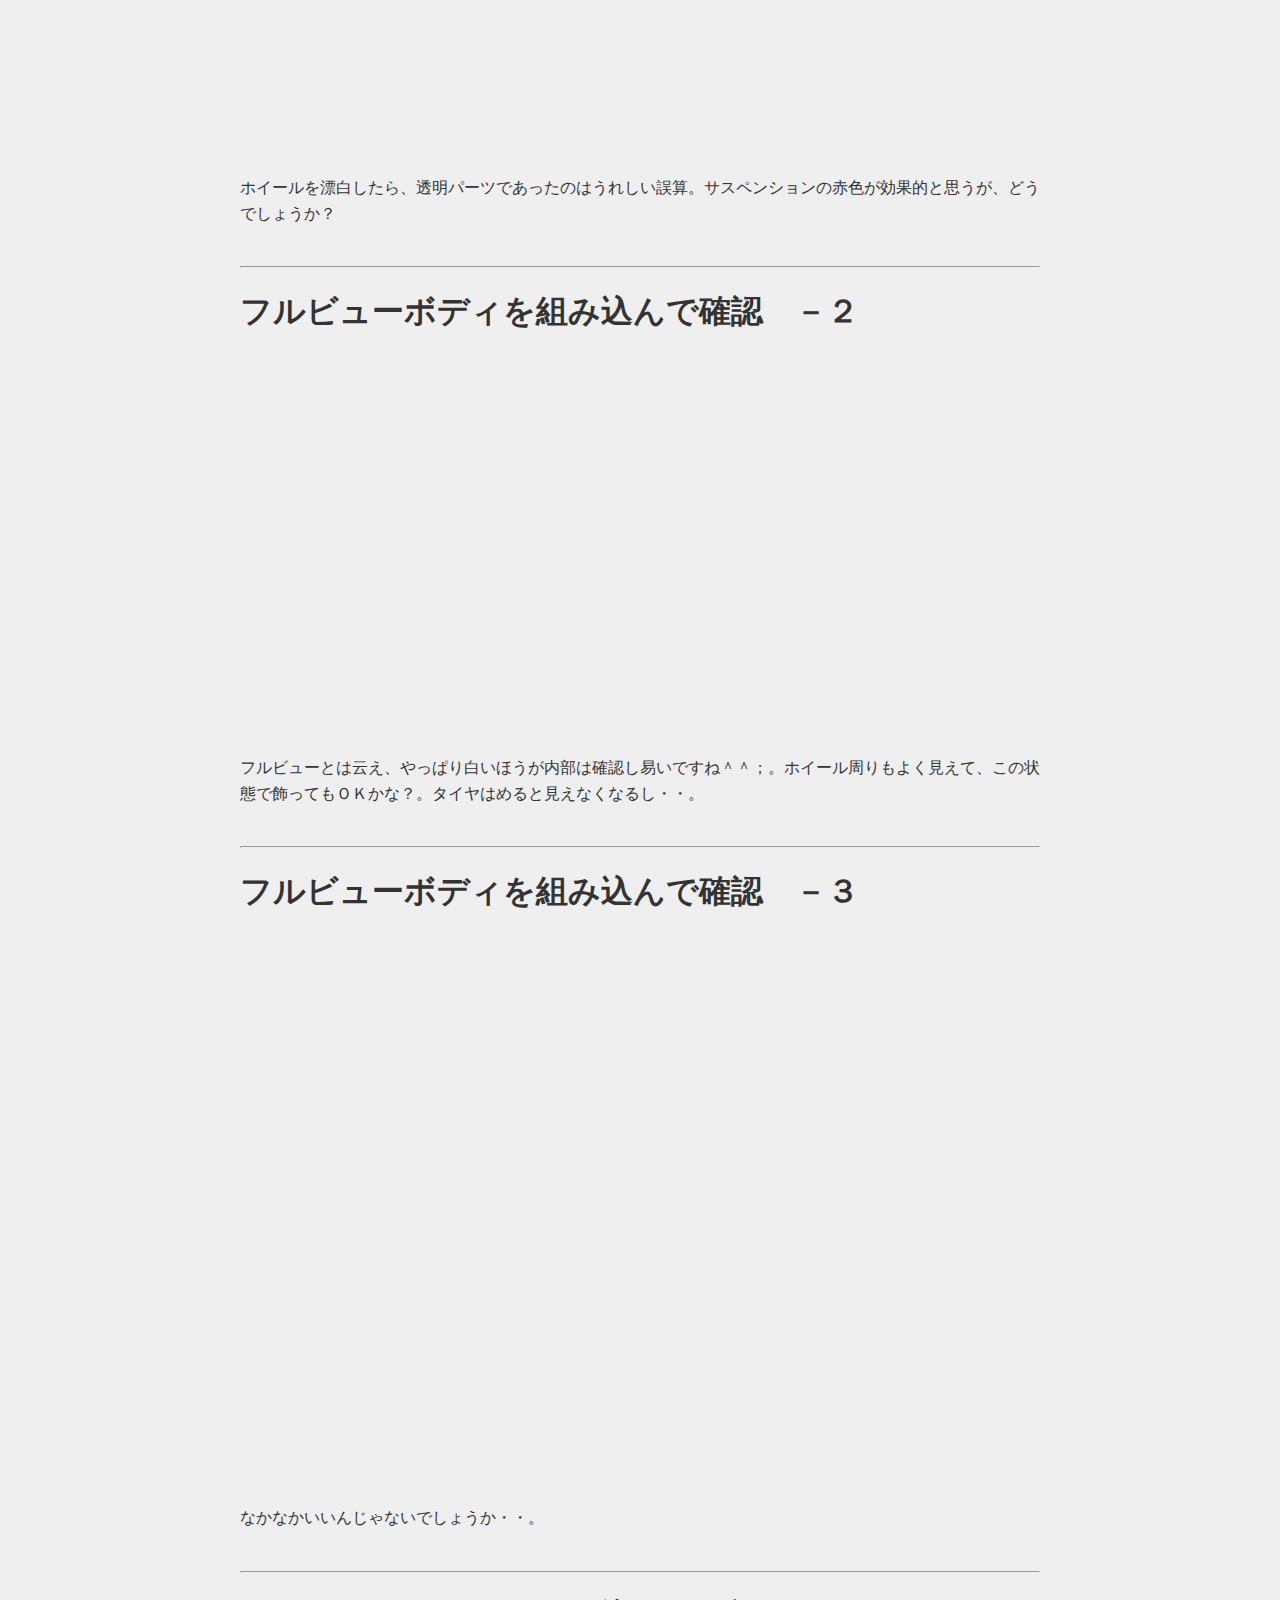
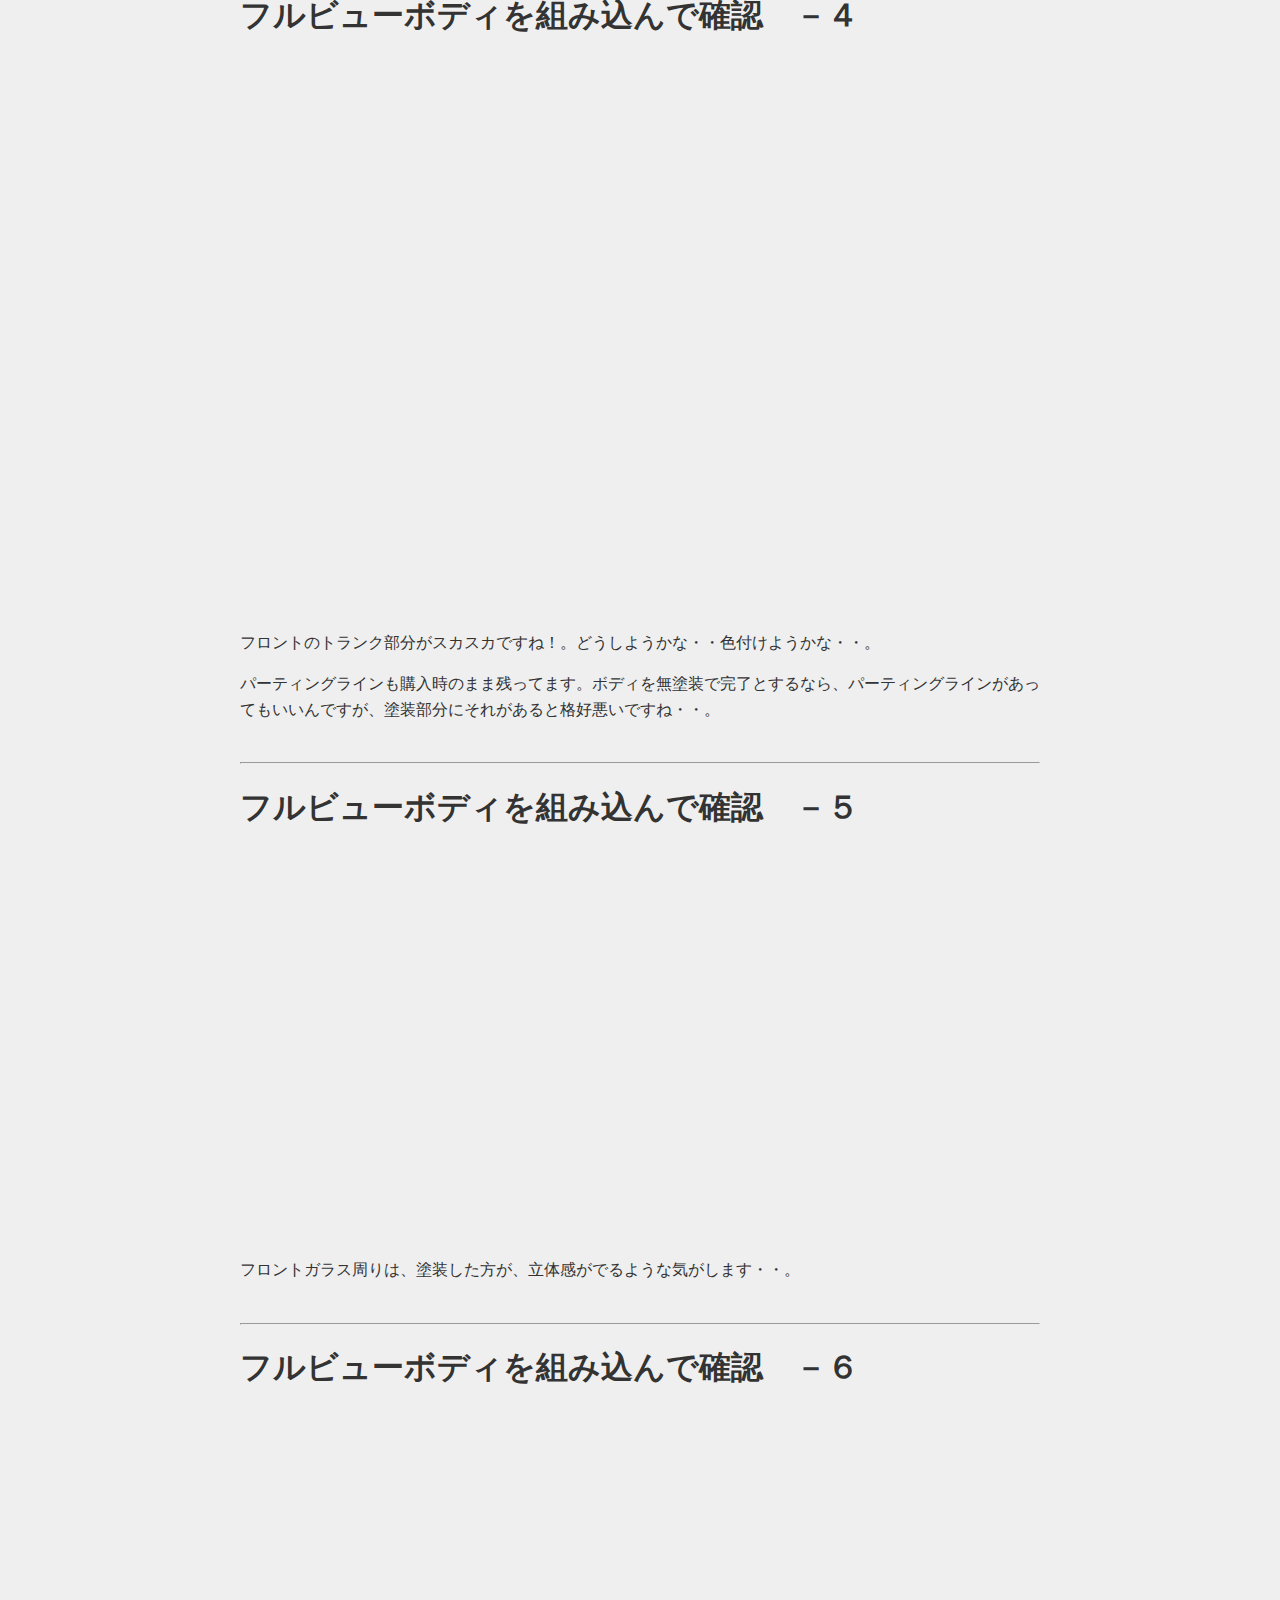
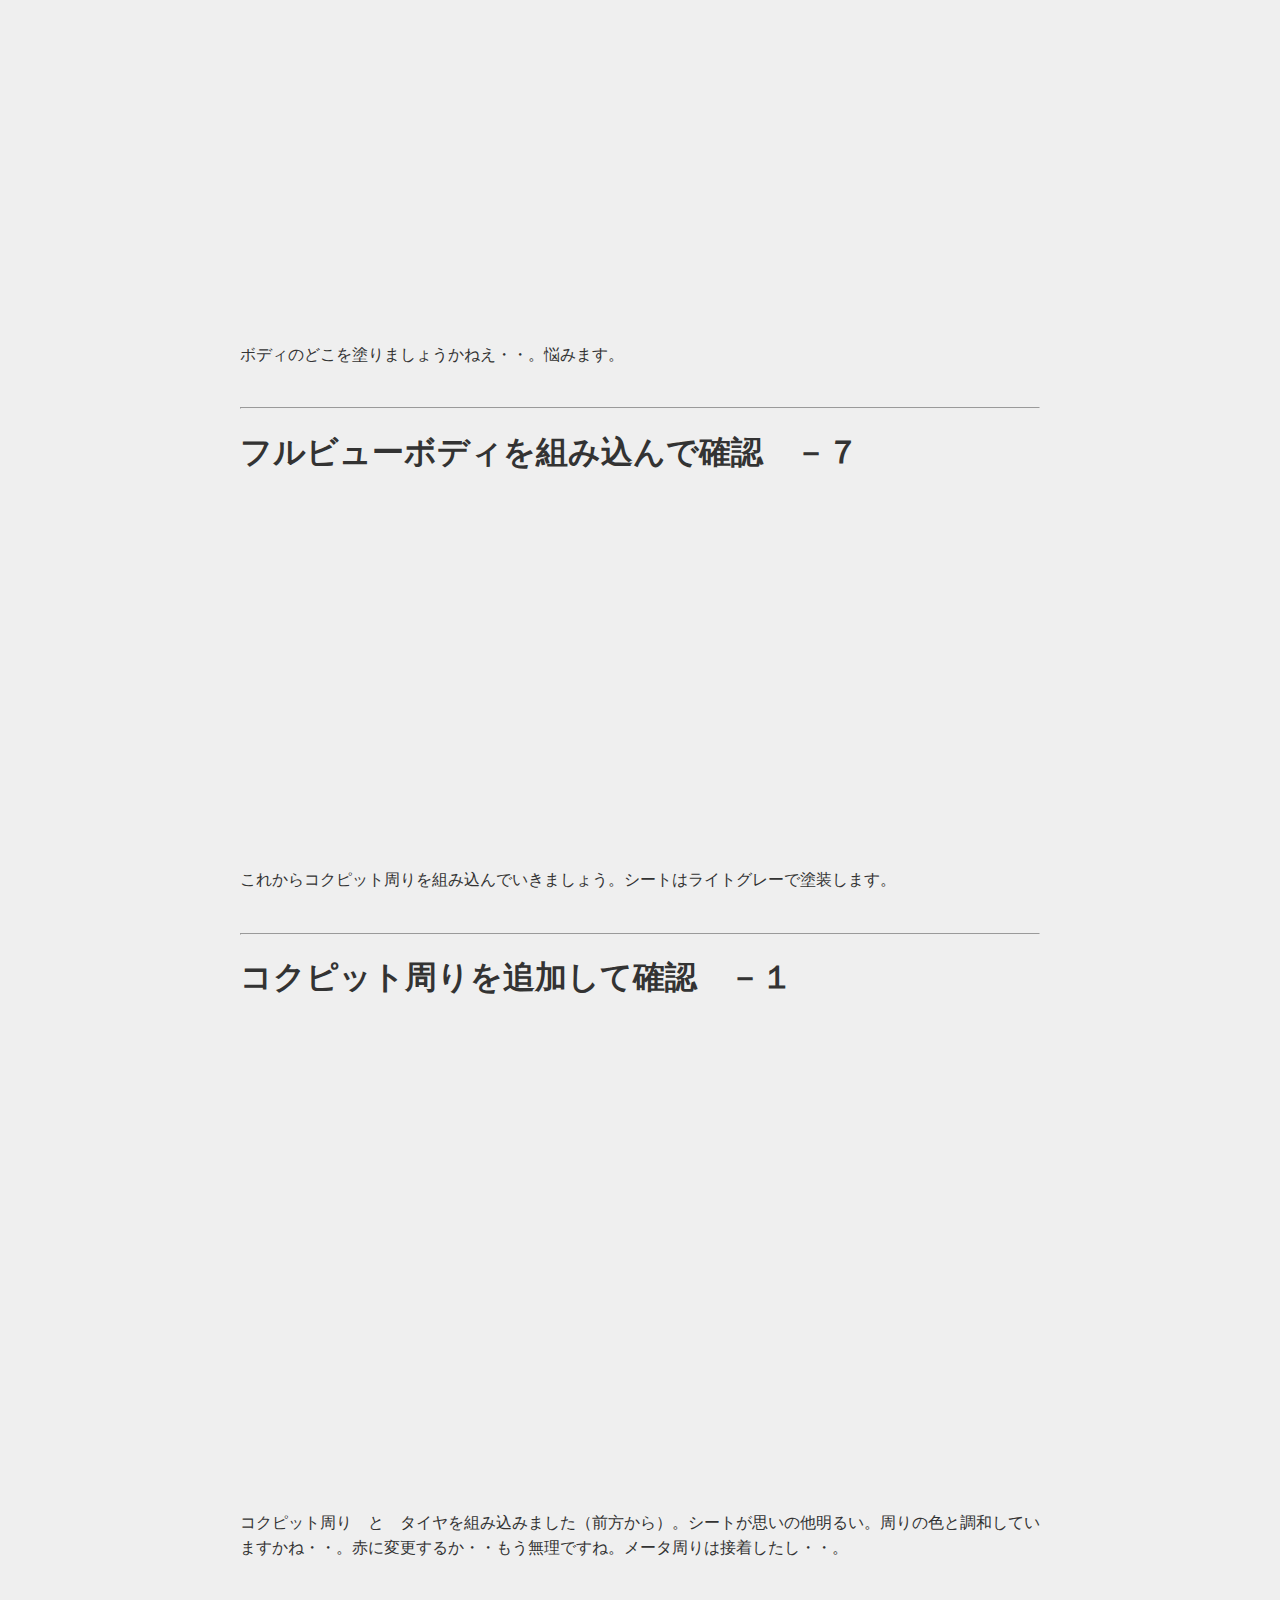
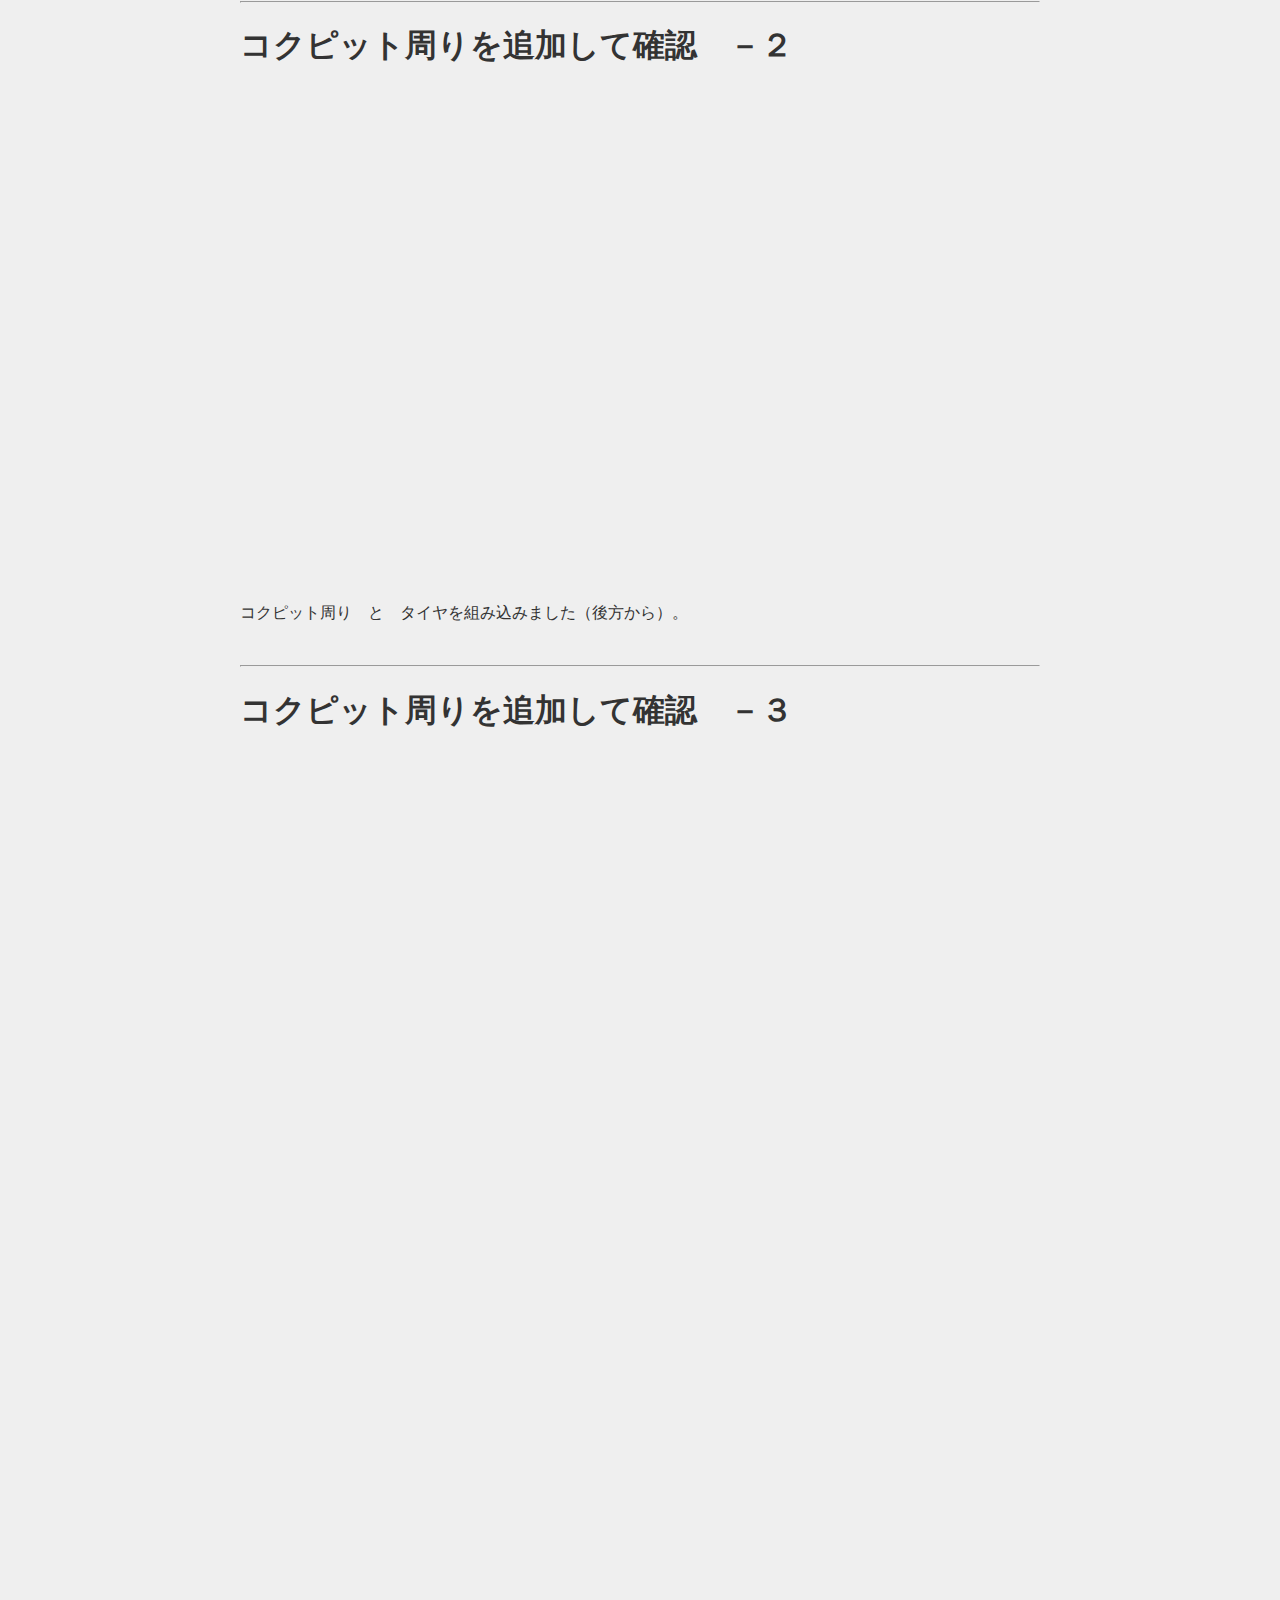
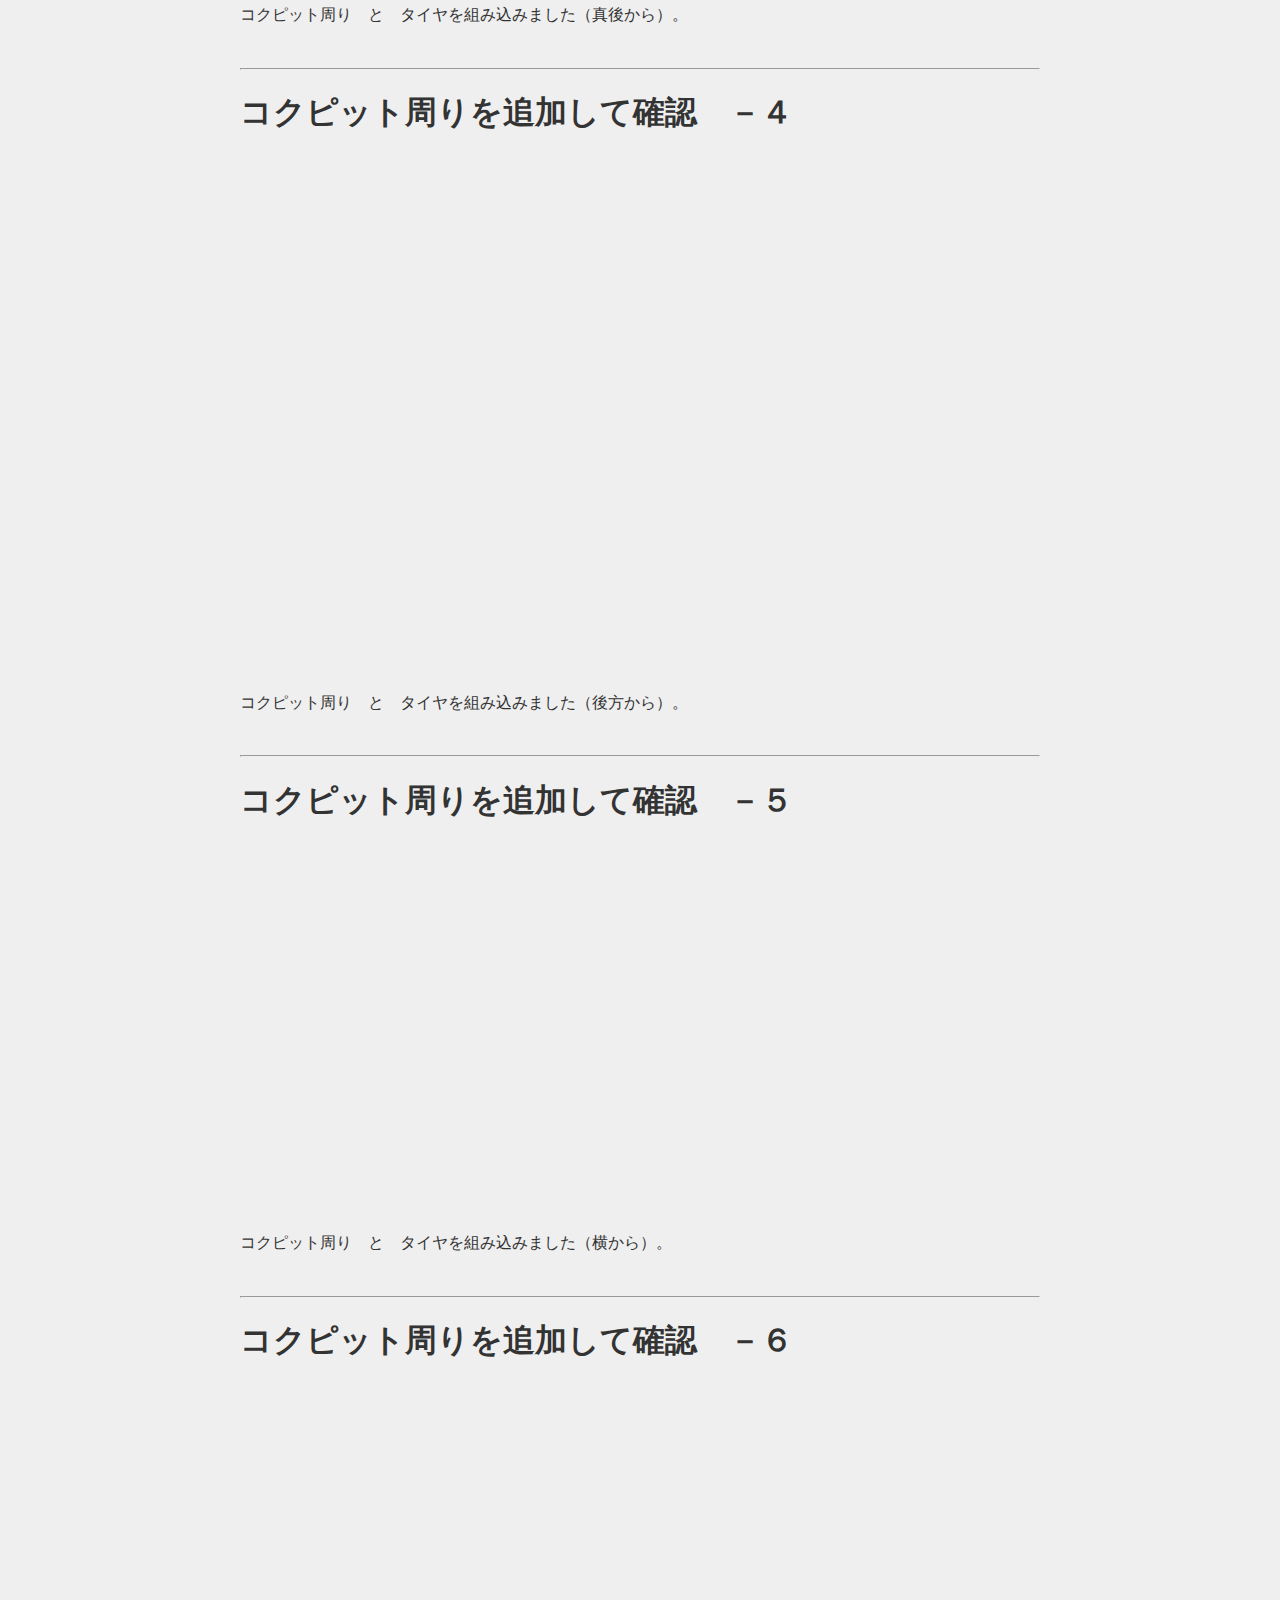
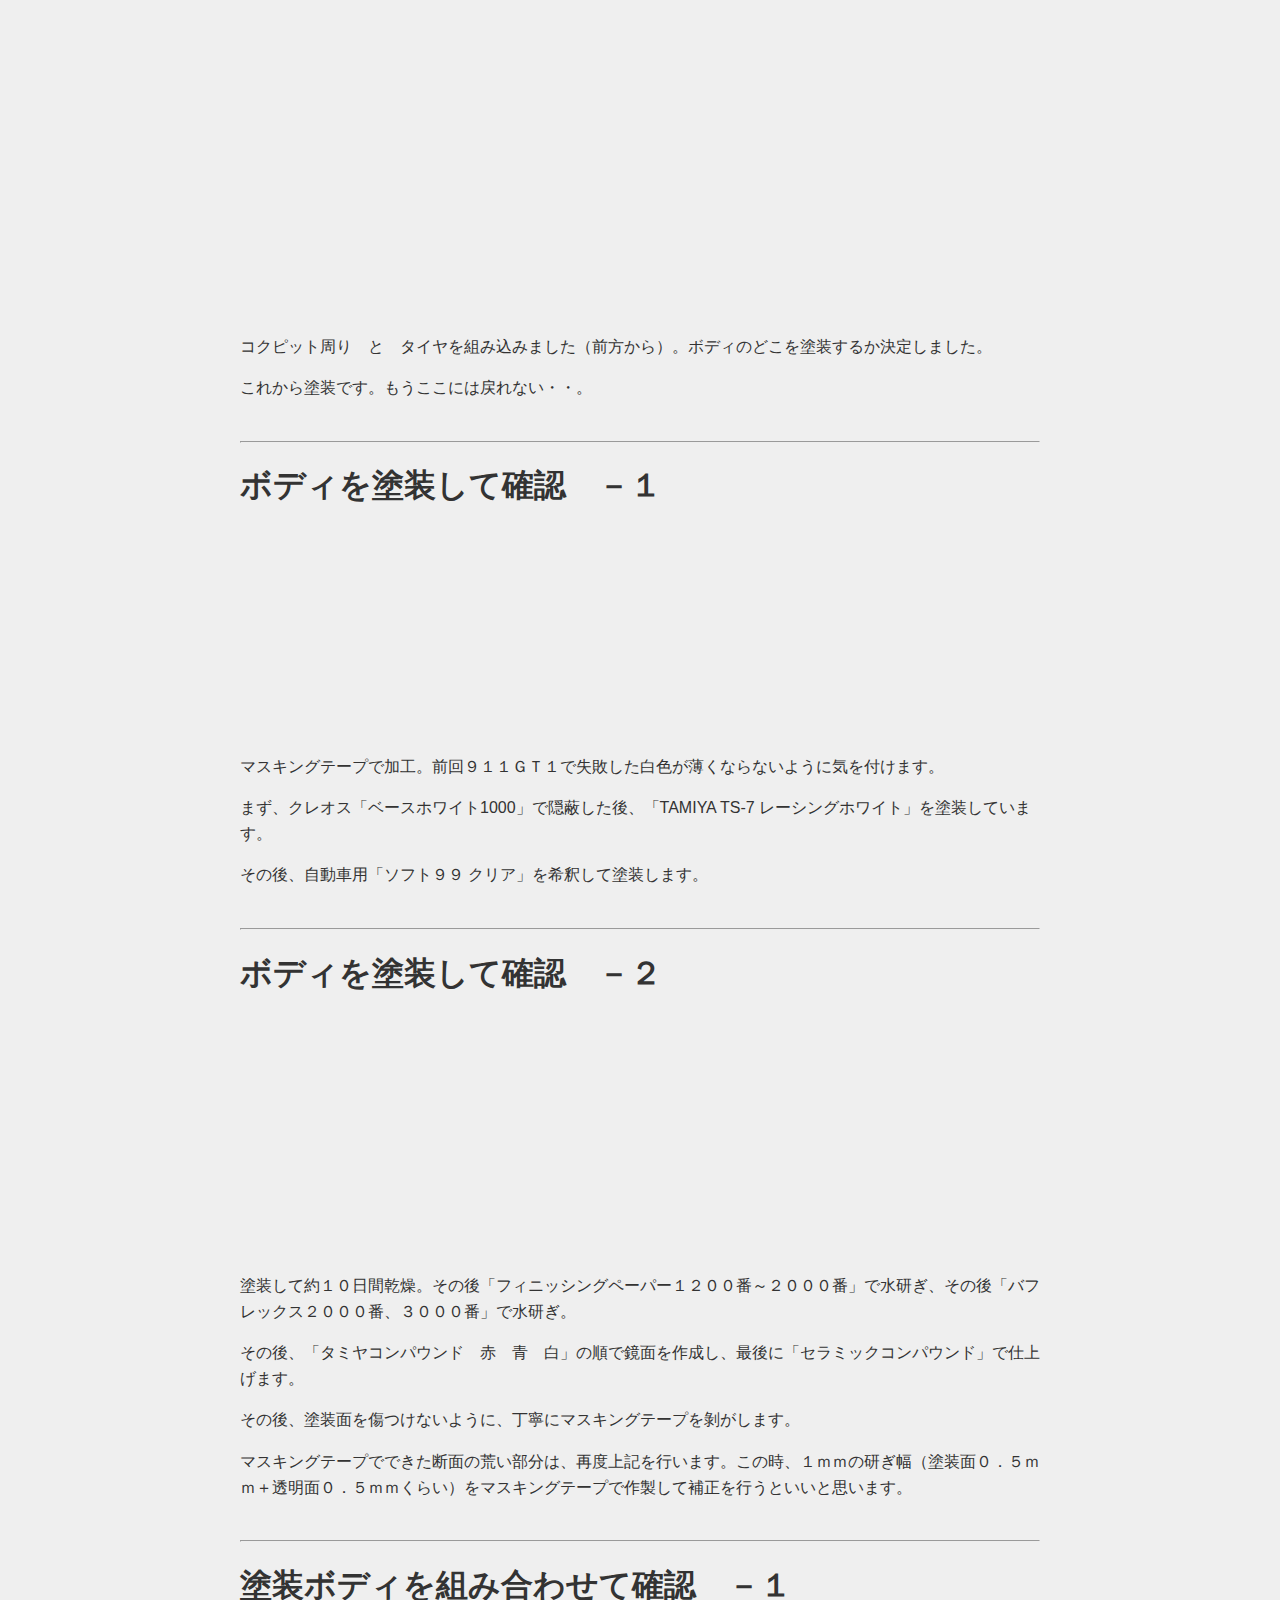
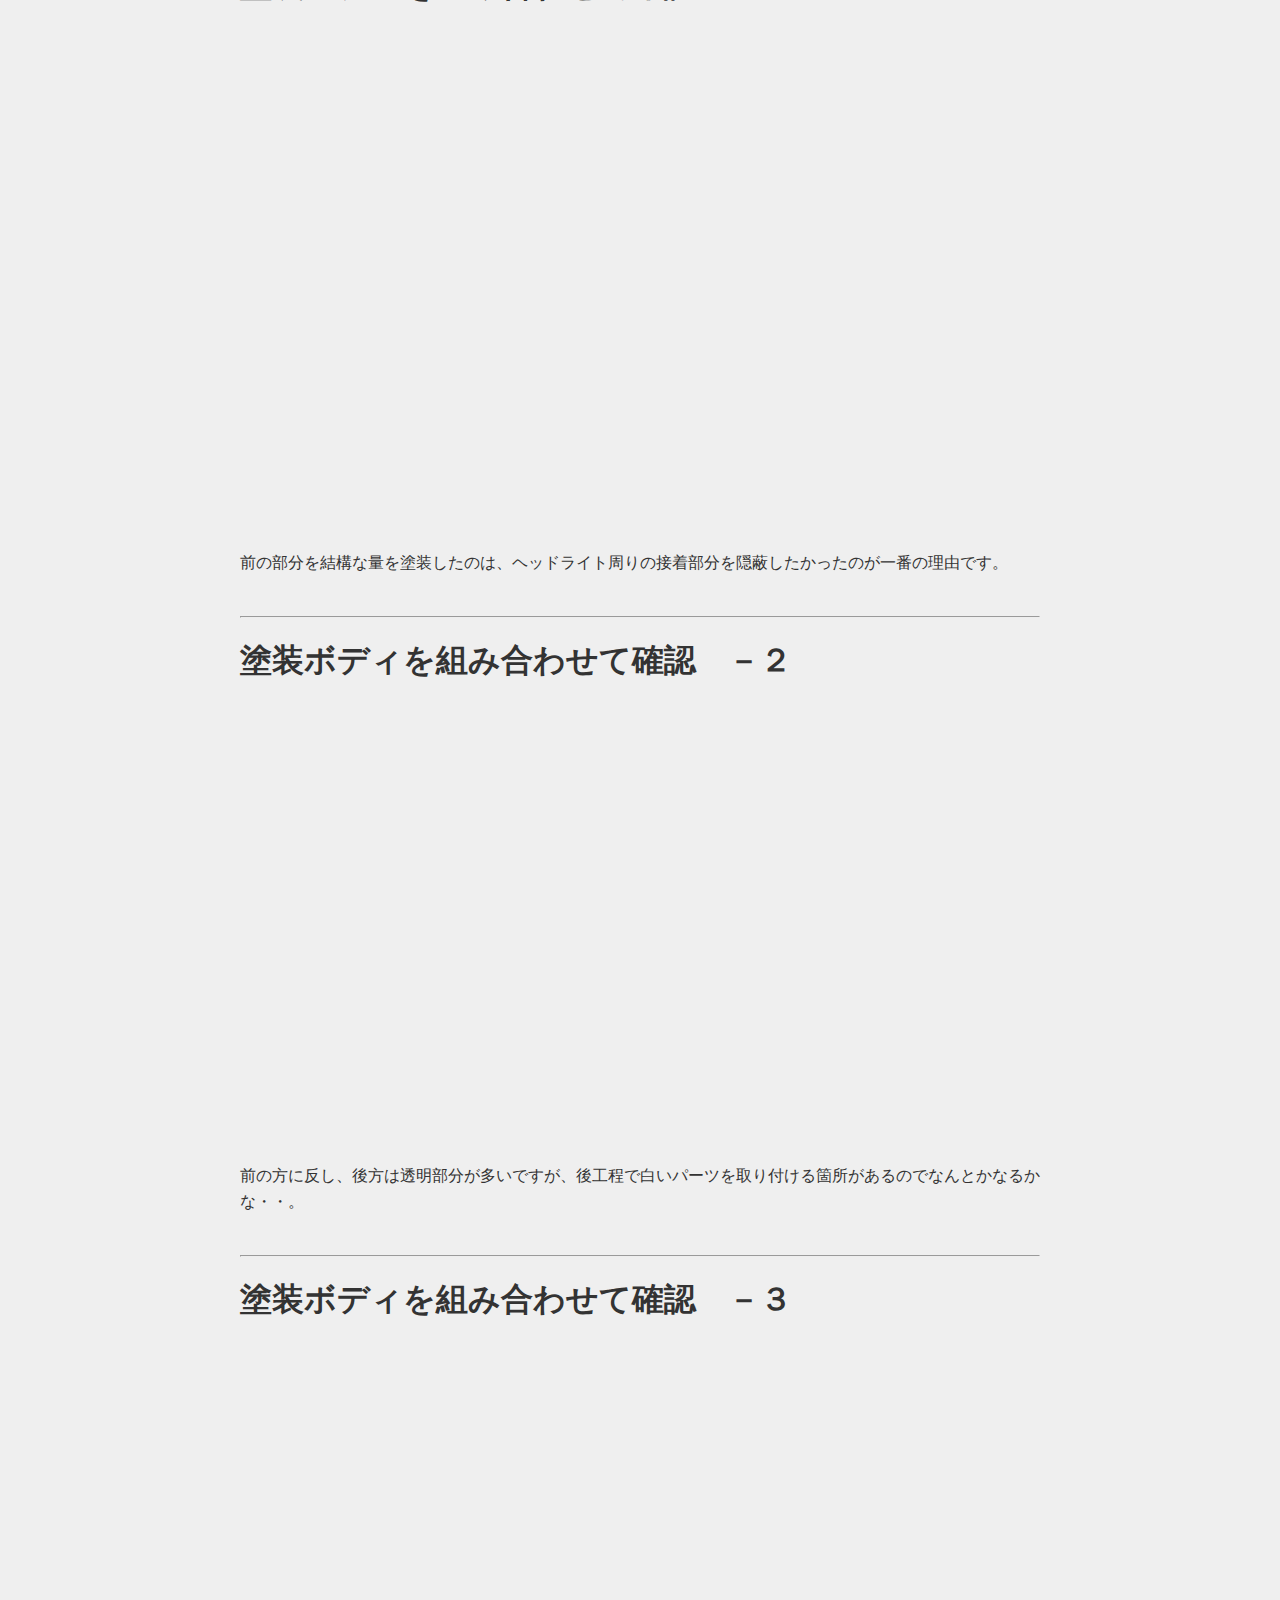
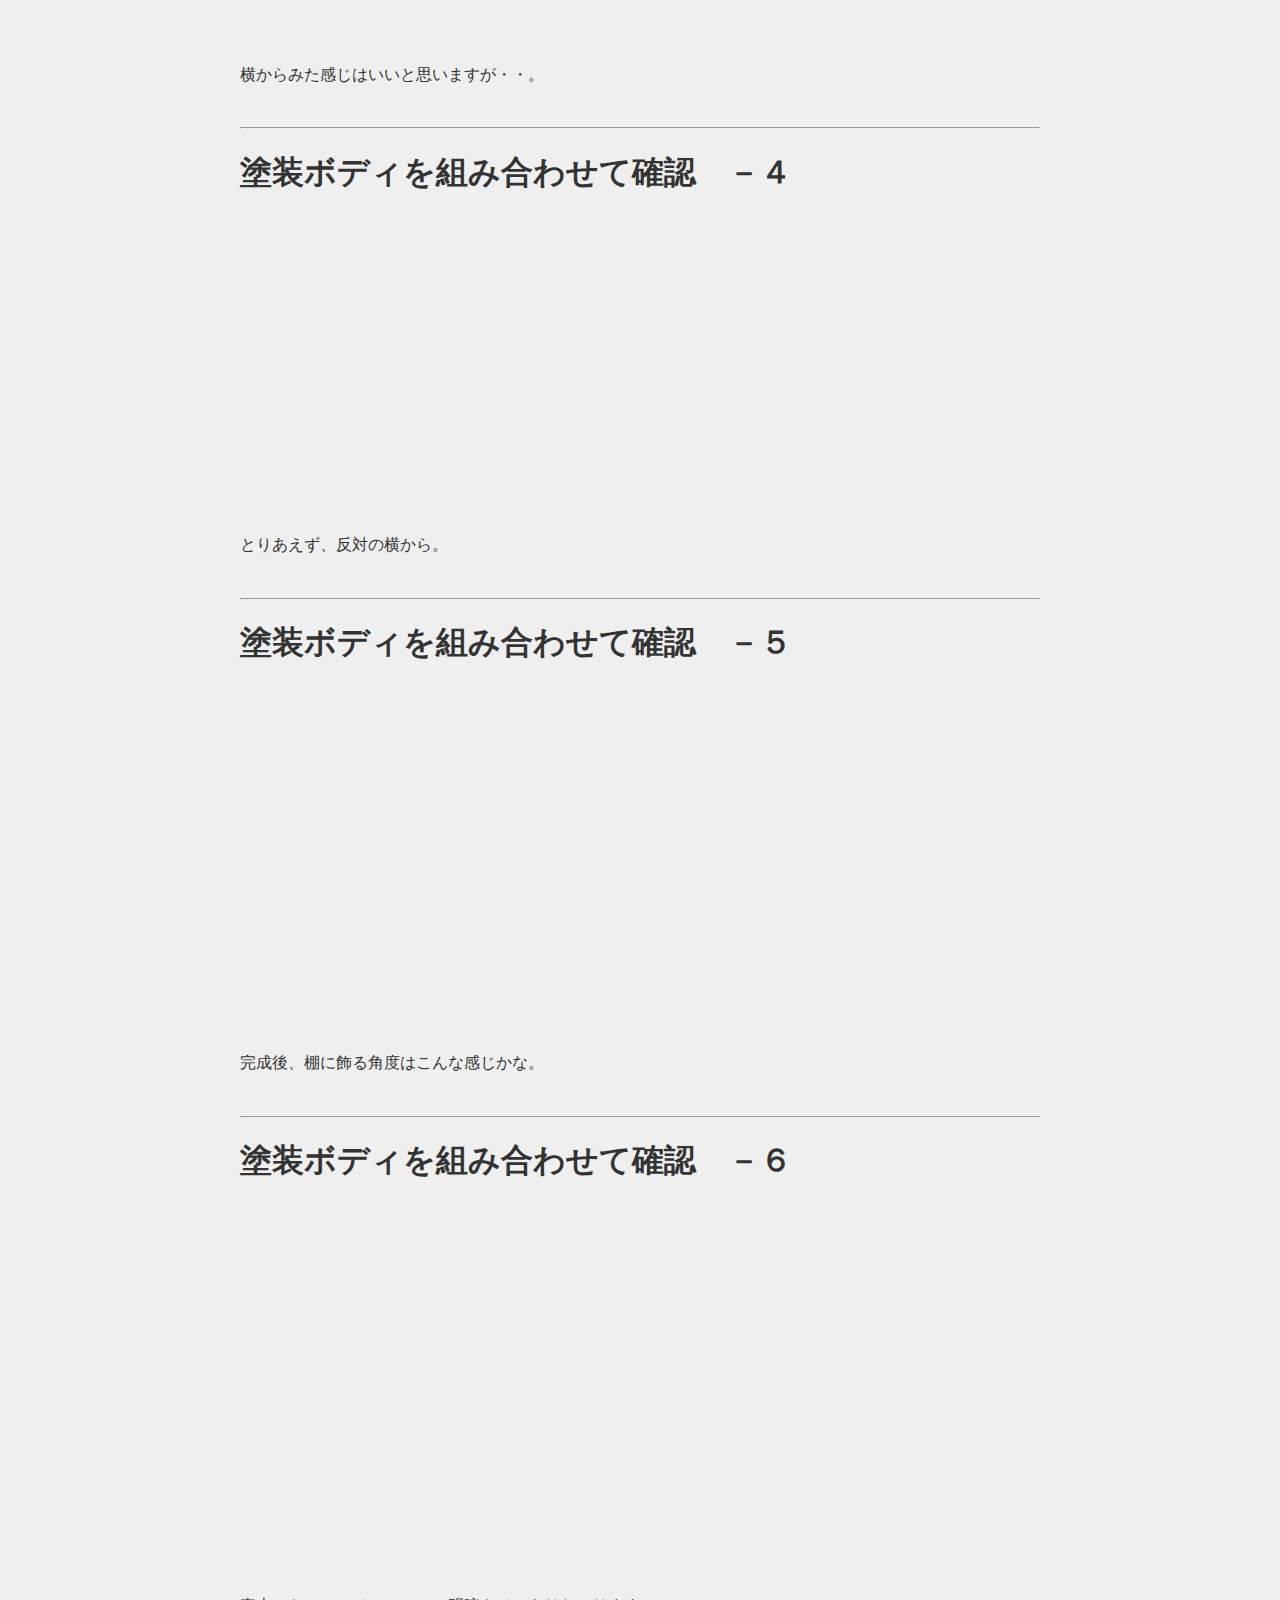
<file: app/CarreraGT.html>
<!DOCTYPE html>
<html lang="ja">
  <head>
      <meta charset="utf-8">
      <title>Carrera GT</title>
      <meta name="description" content="プラモデル作製期ポルシェカレラＧＴPorscheCarreraGT">
      <link rel="stylesheet" href="../css/cars.css">
  </head>
  
  <body class="container">
    
    <section class="works">
      <h2>TAMIYA 1/24　　Porsche Carrera GT　Full-View</h2>
      <hr>
      <!-- <hr> -->
      <P>yahoo等で、「タミヤポルシェカレラＧＴフルビュー画像」で検索しますと、タミヤ社作成のクレイモデルを観ることができます。</P>
      <P>当方も別のフルビューモデルを作製した事がありますが、説明書通りにシャシー部分を黒系統で塗装すると、透明ボディをかぶせても、けっこう中身が確認しずらい。</P>
      <P>よって、今回は思い切ってシャシー部分を白、グレー系統で塗装し、中身の確認がしやすいか等を確認しながら作業を行います。</P>
      <hr>
      <hr>

      <!-- 作品画面１-->
      <section>
        <h1>シャシー　と　モノコック　－１</h1>
        <img src="../img/CarreraGT/CarreraGT_01.jpg" width="800" heigth="600">
        <P>シャシーの内側（写真で見えている部分）、モノコックを全体的に白で塗装しています。</P>

      </section>
      <hr>

      <!-- 作品画面２-->
      <section>
        <h1>シャシー　と　モノコック　－２</h1>
        <img src="../img/CarreraGT/CarreraGT_02.jpg" width="800" heigth="600">
        <P>車内床周り、タイヤハウス裏はダークグレーで塗装。尚、後輪のタイヤハウスは、タイヤが上から確認できるように切断しています。</P>
      </section>
      <hr>

      <!-- 作品画面３-->
      <section>
        <h1>シャシー　と　モノコック　－３</h1>
        <img src="../img/CarreraGT/CarreraGT_03.jpg" width="800" heigth="600">
        <P>この時点で、室内を実際の車のように、赤系統で塗装するか悩みましたが、白・グレーなど無彩色の単式相の明暗で作製する事としました。</P>
      </section>
      <hr>

      <!-- 作品画面４-->
      <section>
        <h1>シャシー　と　モノコック　－４</h1>
        <img src="../img/CarreraGT/CarreraGT_04.jpg" width="800" heigth="600">
        <P>エンジン、サスを取り付ける前の状態で、記念の一枚。尚、エンジン周り、サスペンションは説明書通りの色で塗装しました。</P>
      </section>
      <hr>

      <!-- 作品画面５-->
      <section>
        <h1>フルビューボディを組み込んで確認　－１</h1>
        <img src="../img/CarreraGT/CarreraGT_05.jpg" width="800" heigth="600">
        <P>ホイールを漂白したら、透明パーツであったのはうれしい誤算。サスペンションの赤色が効果的と思うが、どうでしょうか？</P>
      </section>
      <hr>

      <!-- 作品画面６-->
      <section>
        <h1>フルビューボディを組み込んで確認　－２</h1>
        <img src="../img/CarreraGT/CarreraGT_06.jpg" width="800" heigth="600">
        <P>フルビューとは云え、やっぱり白いほうが内部は確認し易いですね＾＾；。ホイール周りもよく見えて、この状態で飾ってもＯＫかな？。タイヤはめると見えなくなるし・・。</P>
      </section>
      <hr>

      <!-- 作品画面7-->
      <section>
        <h1>フルビューボディを組み込んで確認　－３</h1>
        <img src="../img/CarreraGT/CarreraGT_07.jpg" width="800" heigth="600">
        <P>なかなかいいんじゃないでしょうか・・。</P>
      </section>
      <hr>

      <!-- 作品画面８-->
      <section>
        <h1>フルビューボディを組み込んで確認　－４</h1>
        <img src="../img/CarreraGT/CarreraGT_08.jpg" width="800" heigth="600">
        <P>フロントのトランク部分がスカスカですね！。どうしようかな・・色付けようかな・・。</P>
        <P>パーティングラインも購入時のまま残ってます。ボディを無塗装で完了とするなら、パーティングラインがあってもいいんですが、塗装部分にそれがあると格好悪いですね・・。</P>
      </section>
      <hr>

      <!-- 作品画面９-->
      <section>
        <h1>フルビューボディを組み込んで確認　－５</h1>
        <img src="../img/CarreraGT/CarreraGT_09.jpg" width="800" heigth="600">
        <P>フロントガラス周りは、塗装した方が、立体感がでるような気がします・・。</P>
      </section>
      <hr>

      <!-- 作品画面１０-->
      <section>
        <h1>フルビューボディを組み込んで確認　－６</h1>
        <img src="../img/CarreraGT/CarreraGT_10.jpg" width="800" heigth="600">
        <P>ボディのどこを塗りましょうかねえ・・。悩みます。</P>
      </section>
      <hr>

      <!-- 作品画面１１-->
      <section>
        <h1>フルビューボディを組み込んで確認　－７</h1>
        <img src="../img/CarreraGT/CarreraGT_11.jpg" width="800" heigth="600">
        <P>これからコクピット周りを組み込んでいきましょう。シートはライトグレーで塗装します。</P>
      </section>
      <hr>

      <!-- 作品画面１２-->
      <section>
        <h1>コクピット周りを追加して確認　－１</h1>
        <img src="../img/CarreraGT/CarreraGT_12.jpg" width="800" heigth="600">
        <P>コクピット周り　と　タイヤを組み込みました（前方から）。シートが思いの他明るい。周りの色と調和していますかね・・。赤に変更するか・・もう無理ですね。メータ周りは接着したし・・。</P>
      </section>
      <hr>

      <!-- 作品画面１３-->
      <section>
        <h1>コクピット周りを追加して確認　－２</h1>
        <img src="../img/CarreraGT/CarreraGT_13.jpg" width="800" heigth="600">
        <P>コクピット周り　と　タイヤを組み込みました（後方から）。</P>
      </section>
      <hr>

      <!-- 作品画面１４-->
      <section>
        <h1>コクピット周りを追加して確認　－３</h1>
        <img src="../img/CarreraGT/CarreraGT_14.jpg" width="800" heigth="600">
        <P>コクピット周り　と　タイヤを組み込みました（真後から）。</P>
      </section>
      <hr>

      <!-- 作品画面１５-->
      <section>
        <h1>コクピット周りを追加して確認　－４</h1>
        <img src="../img/CarreraGT/CarreraGT_15.jpg" width="800" heigth="600">
        <P>コクピット周り　と　タイヤを組み込みました（後方から）。</P>
      </section>
      <hr>

      <!-- 作品画面１６-->
      <section>
        <h1>コクピット周りを追加して確認　－５</h1>
        <img src="../img/CarreraGT/CarreraGT_16.jpg" width="800" heigth="600">
        <P>コクピット周り　と　タイヤを組み込みました（横から）。</P>
      </section>
      <hr>

      <!-- 作品画面１７-->
      <section>
        <h1>コクピット周りを追加して確認　－６</h1>
        <img src="../img/CarreraGT/CarreraGT_17.jpg" width="800" heigth="600">
        <P>コクピット周り　と　タイヤを組み込みました（前方から）。ボディのどこを塗装するか決定しました。</P>
        <P>これから塗装です。もうここには戻れない・・。</P>
      </section>
      <hr>

      <!-- 作品画面１８-->
      <section>
        <h1>ボディを塗装して確認　－１</h1>
        <img src="../img/CarreraGT/CarreraGT_18.jpg" width="800" heigth="600">
        <P>マスキングテープで加工。前回９１１ＧＴ１で失敗した白色が薄くならないように気を付けます。</P>
        <P>まず、クレオス「ベースホワイト1000」で隠蔽した後、「TAMIYA TS-7 レーシングホワイト」を塗装しています。</P>
        <P>その後、自動車用「ソフト９９ クリア」を希釈して塗装します。</P>
      </section>
      <hr>

      <!-- 作品画面１９-->
      <section>
        <h1>ボディを塗装して確認　－２</h1>
        <img src="../img/CarreraGT/CarreraGT_19.jpg" width="800" heigth="600">
        <P>塗装して約１０日間乾燥。その後「フィニッシングペーパー１２００番～２０００番」で水研ぎ、その後「バフレックス２０００番、３０００番」で水研ぎ。</P>
        <P>その後、「タミヤコンパウンド　赤　青　白」の順で鏡面を作成し、最後に「セラミックコンパウンド」で仕上げます。</P>
        <P>その後、塗装面を傷つけないように、丁寧にマスキングテープを剝がします。</P>
        <P>マスキングテープでできた断面の荒い部分は、再度上記を行います。この時、１ｍｍの研ぎ幅（塗装面０．５ｍｍ＋透明面０．５ｍｍくらい）をマスキングテープで作製して補正を行うといいと思います。</P>
      </section>
      <hr>

      <!-- 作品画面２０-->
      <section>
        <h1>塗装ボディを組み合わせて確認　－１</h1>
        <img src="../img/CarreraGT/CarreraGT_20.jpg" width="800" heigth="600">
        <P>前の部分を結構な量を塗装したのは、ヘッドライト周りの接着部分を隠蔽したかったのが一番の理由です。</P>
        <P></P>
      </section>
      <hr>

      <!-- 作品画面２１-->
      <section>
        <h1>塗装ボディを組み合わせて確認　－２</h1>
        <img src="../img/CarreraGT/CarreraGT_21.jpg" width="800" heigth="600">
        <P>前の方に反し、後方は透明部分が多いですが、後工程で白いパーツを取り付ける箇所があるのでなんとかなるかな・・。</P>
      </section>
      <hr>

      <!-- 作品画面２２-->
      <section>
        <h1>塗装ボディを組み合わせて確認　－３</h1>
        <img src="../img/CarreraGT/CarreraGT_22.jpg" width="800" heigth="600">
        <P>横からみた感じはいいと思いますが・・。</P>
      </section>
      <hr>

      <!-- 作品画面２３-->
      <section>
        <h1>塗装ボディを組み合わせて確認　－４</h1>
        <img src="../img/CarreraGT/CarreraGT_23.jpg" width="800" heigth="600">
        <P>とりあえず、反対の横から。</P>
      </section>
      <hr>

      <!-- 作品画面２４-->
      <section>
        <h1>塗装ボディを組み合わせて確認　－５</h1>
        <img src="../img/CarreraGT/CarreraGT_24.jpg" width="800" heigth="600">
        <P>完成後、棚に飾る角度はこんな感じかな。</P>
      </section>
      <hr>

      <!-- 作品画面２５-->
      <section>
        <h1>塗装ボディを組み合わせて確認　－６</h1>
        <img src="../img/CarreraGT/CarreraGT_25.jpg" width="800" heigth="600">
        <P>真上から。エンジンルームの明暗もはっきりわかります。</P>
        <P>説明書通りだと、黒系が多いので透明部品越しに見た場合、明暗がボケてしまうんですよね。</P>
      </section>
      <hr>

      <!-- 作品画面２６-->
      <section>
        <h1>塗装ボディを組み合わせて確認　－7</h1>
        <img src="../img/CarreraGT/CarreraGT_26.jpg" width="800" heigth="600">
        <P>後は、ヘッドライト、テールランプ、フロントガラス関連ですね。</P>
        <P>細かいパーツですし、完成後にも見える所なので気を引き締めて作業していきましょう。</P>
        <P>ここから先の接着剤は、「GSIクレオス 美透明接着剤」を使用していきます（流し込みタイプは絶対に使わない事。予期せぬ場所に入ります）。</P>
        <P>そして、こまめに手を洗う事が、きれいなボディを作成するコツです。</P>
      </section>
      <hr>

      <!-- 作品画面２７-->
      <section>
        <h1>完成間近－１</h1>
        <img src="../img/CarreraGT/CarreraGT_27.jpg" width="800" heigth="600">
        <P>ヘッドライト、テールランプ、フロントガラス、ドアパネル関連を取り付けました。</P>
        <P>この時点で、シャシー、コクピット、ボディは接着剤で合体しています。</P>
      </section>
      <hr>

      <!-- 作品画面２８-->
      <section>
        <h1>完成間近－２</h1>
        <img src="../img/CarreraGT/CarreraGT_28.jpg" width="800" heigth="600">
        <P>右リア後方から。</P>
        <P>テールランプは「ＳＮＡＰ！」と記載があり、接着剤無しで取付可能らしいですが、うまく取付できなかった為、下の留め部分を切断し、上部に接着剤をつけて取り付けました。</P>
      </section>
      <hr>

      <!-- 作品画面２９-->
      <section>
        <h1>完成間近－３</h1>
        <img src="../img/CarreraGT/CarreraGT_29.jpg" width="800" heigth="600">
        <P>右前方から</P>
        <P>ヘッドライトカバーは左右がつながった状態なのですが、そのまま接着するとボンネットの透明部分にかぶる為、接着部分約１ｍｍを残して切断。そして接着しています。</P>
        <P>フロントガラスもテールランプ同様、「ＳＮＡＰ」で取り付けるタイプのようです。わたしの場合、その状態だとピラーより若干浮いた状態なので、接着剤を使いました。この時、ピラーとの段差が付かないようにしばらく押さえておきました。</P>
        <P>ルームミラーは、瞬間接着剤を使用。接着面以外に絶対はみ出さないくらいの微量で行いました。一発勝負なので緊張する部分です。</P>
      </section>
      <hr>

      <!-- 作品画面３０-->
      <section>
        <h1>完成間近－４</h1>
        <img src="../img/CarreraGT/CarreraGT_30.jpg" width="800" heigth="600">
        <P>後は、ドアミラー、コクピットのヘッドレスト後方、リアウィングで完成です。</P>
        <P>前方に比べ、後方は透明部分が多いので、リアウィングは白で行きたいと思います。</P>
      </section>
      <hr>

      <!-- 作品画面３1-->
      <section>
        <h1>完成－１</h1>
        <img src="../img/CarreraGT/CarreraGT_31.jpg" width="800" heigth="600">
        <P>何とか完成しました。リアウィングの作製に結構時間を取られました。</P>
      </section>
      <hr>

      <!-- 作品画面３２-->
      <section>
        <h1>完成－２</h1>
        <img src="../img/CarreraGT/CarreraGT_32.jpg" width="800" heigth="600">
        <P>また、コクピットのヘッドレスト後方のロールバーに該当する部品の立付が悪く、底を平面に削りましたが、ある程度のところで止めました。</P>
      </section>
      <hr>

      <!-- 作品画面３３-->
      <section>
        <h1>完成－３</h1>
        <img src="../img/CarreraGT/CarreraGT_33.jpg" width="800" heigth="600">
        <P>リアのエンジンフードは、エッチングパーツをはめ込んだ関係で、収まりが悪くなりましたので、エンジンに近い部分を結構削りました。</P>
      </section>
      <hr>

      <!-- 作品画面３４-->
      <section>
        <h1>完成－４</h1>
        <img src="../img/CarreraGT/CarreraGT_34.jpg" width="800" heigth="600">
        <P>今回グレー系統で塗装していますが、ワイパーくらいは黒塗装でも良かったかもです。</P>
      </section>
      <hr>

      <!-- 作品画面３５-->
      <section>
        <h1>完成－５</h1>
        <img src="../img/CarreraGT/CarreraGT_35.jpg" width="800" heigth="600">
        <P>リアタイヤの上部、フェンダーに横方向にパーティングラインがあるのが残念です。一時はここまで塗装するか迷いました。</P>
        <P>リアタイヤがほぼ見えなくなるので止めました。</P>
      </section>
      <hr>

      <!-- 作品画面３６-->
      <section>
        <h1>完成－６</h1>
        <img src="../img/CarreraGT/CarreraGT_36.jpg" width="800" heigth="600">
        <P>上からの写真は、ほぼ予定通りの出来栄えで満足です。</P>
      </section>
      <hr>

      <!-- 作品画面３７-->
      <section>
        <h1>完成－７</h1>
        <img src="../img/CarreraGT/CarreraGT_37.jpg" width="800" heigth="600">
        <P>リアのエンジンフードの網目は、デカールを透明部品に貼る仕様でしたが、今回エッチングパーツを透明部品に貼ってます。</P>
        <P>次回作製の機会があれば、エッチングパーツのみで仕上げたいところです。</P>
      </section>
      <hr>

      <!-- 作品画面３８-->
      <section>
        <h1>完成－８</h1>
        <img src="../img/CarreraGT/CarreraGT_38.jpg" width="800" heigth="600">
        <P>本来は、ドア外側から中を覗いて、アクセルペダル等が見えるようにしたかったのですが、ドア内張の形状が複雑であるため、見えなくなりました。</P>
      </section>
      <hr>

      <!-- 作品画面３９-->
      <section>
        <h1>完成－９</h1>
        <img src="../img/CarreraGT/CarreraGT_39.jpg" width="800" heigth="600">
        <P>ドアトリム（銀色の部分）の接着面が外側から見えますが、ここの成形はもう少し考えたほうが良かったですね。</P>
      </section>
      <hr>

      <!-- 作品画面４０-->
      <section>
        <h1>完成－１０</h1>
        <img src="../img/CarreraGT/CarreraGT_40.jpg" width="800" heigth="600">
        <P>ボンネットのパーティングライン・・・んん。フルビューの泣き所です。</P>
      </section>
      <hr>

      <!-- 作品画面４１-->
      <section>
        <h1>完成－１１</h1>
        <img src="../img/CarreraGT/CarreraGT_41.jpg" width="800" heigth="600">
        <P>屋根をのせてみました。</P>
      </section>
      <hr>

      <!-- 作品画面４２-->
      <section>
        <h1>完成－１２</h1>
        <img src="../img/CarreraGT/CarreraGT_42.jpg" width="800" heigth="600">
        <P>サイドの塗装にもう一工夫必要でしょうか！シャーシーのホワイト塗装については満足です。他のフルビュープラモデル作製の参考にしたいです。では</P>
      </section>
      <hr>

    </section>

    <footer>
      <P>CopyRight toritarou77.github.io</P>
    </footer>
    <!-- 2021.09.10 add 1line -->
    <script src="../js/cars.js"></script>
  </body>

</thml>
</file>
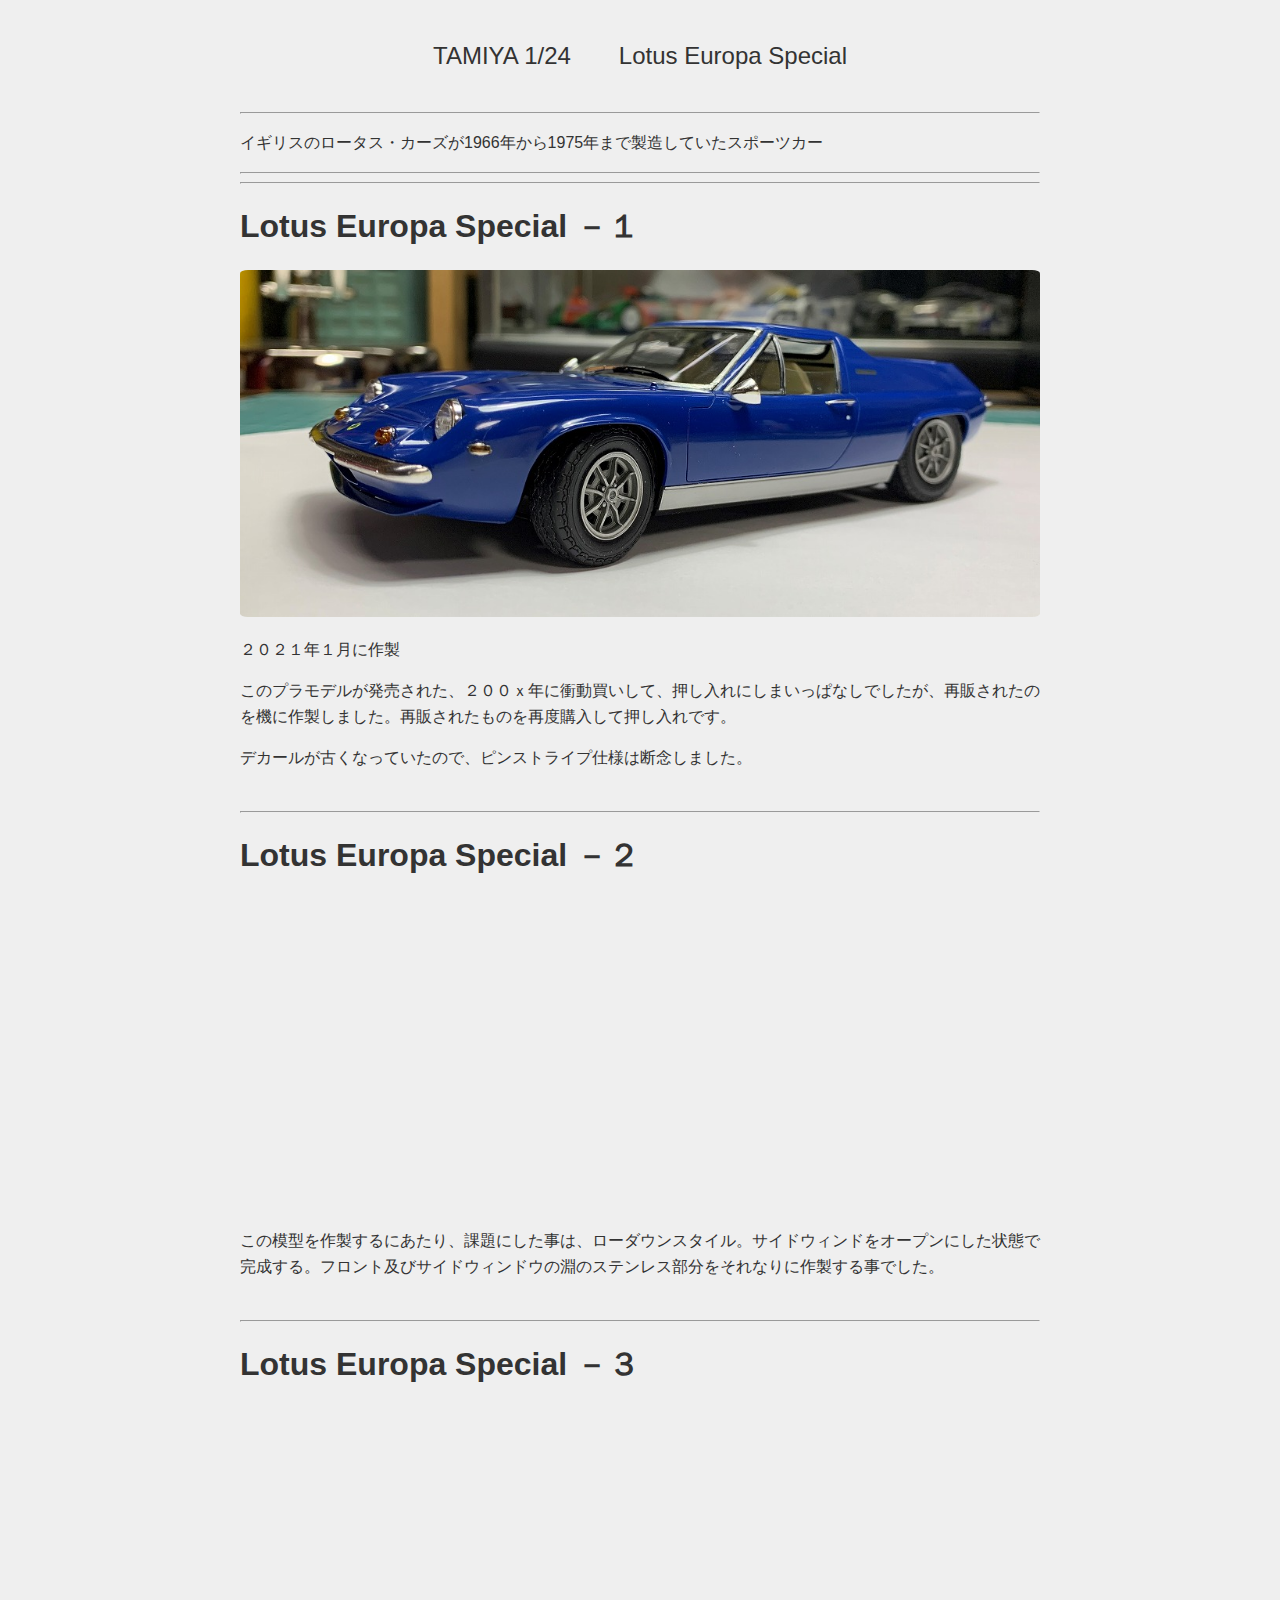
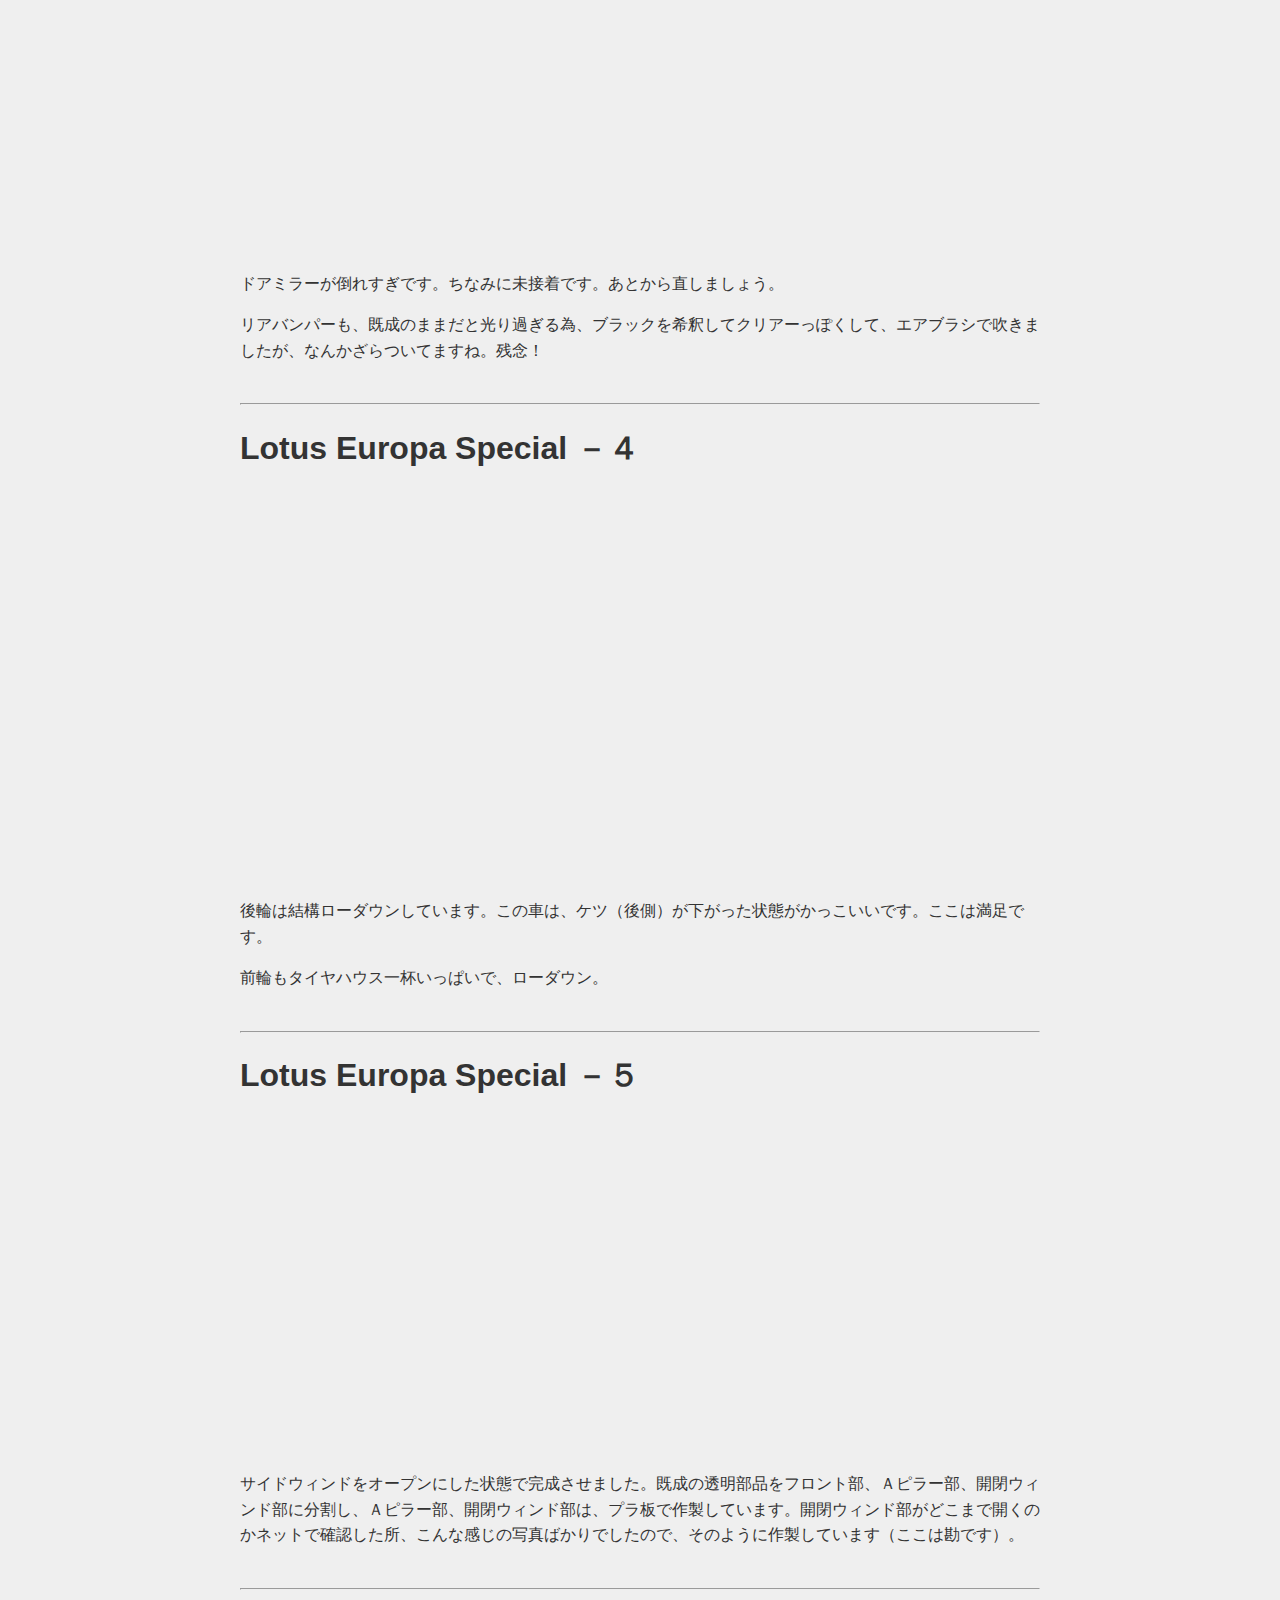
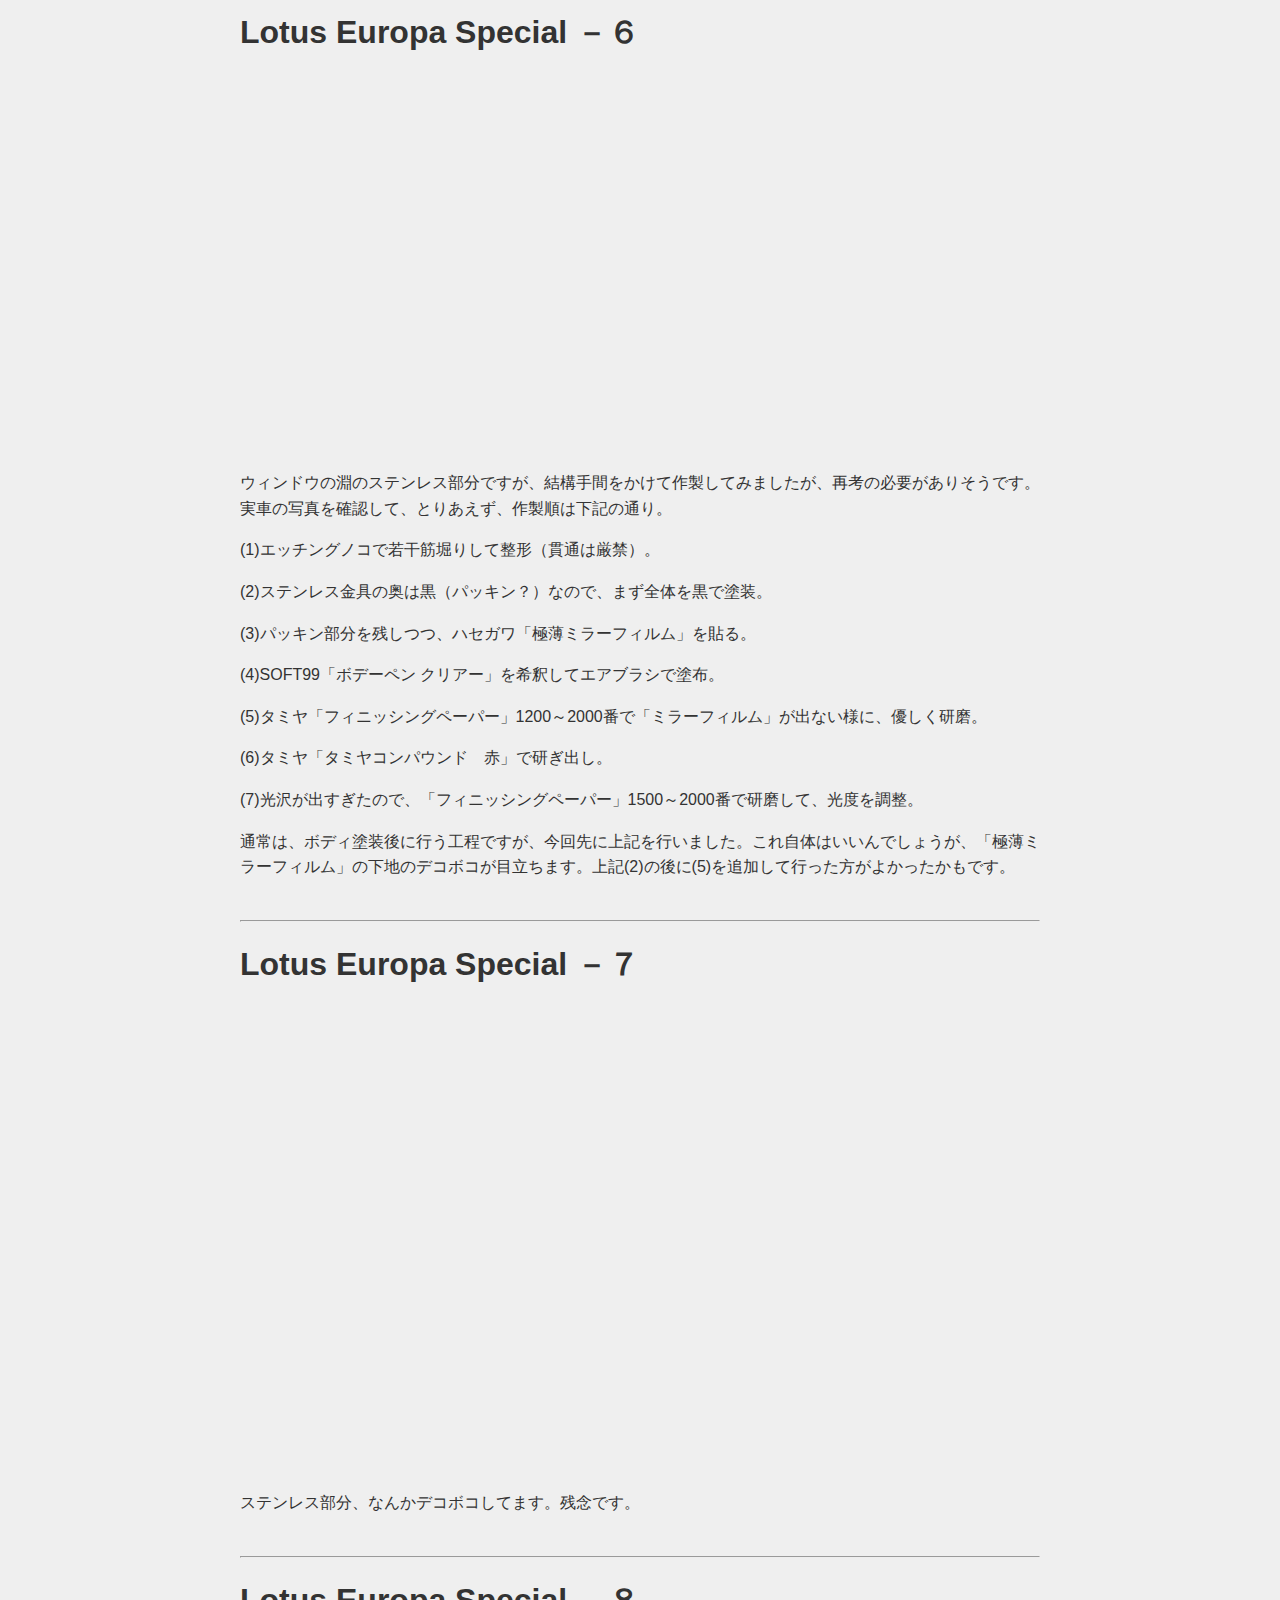
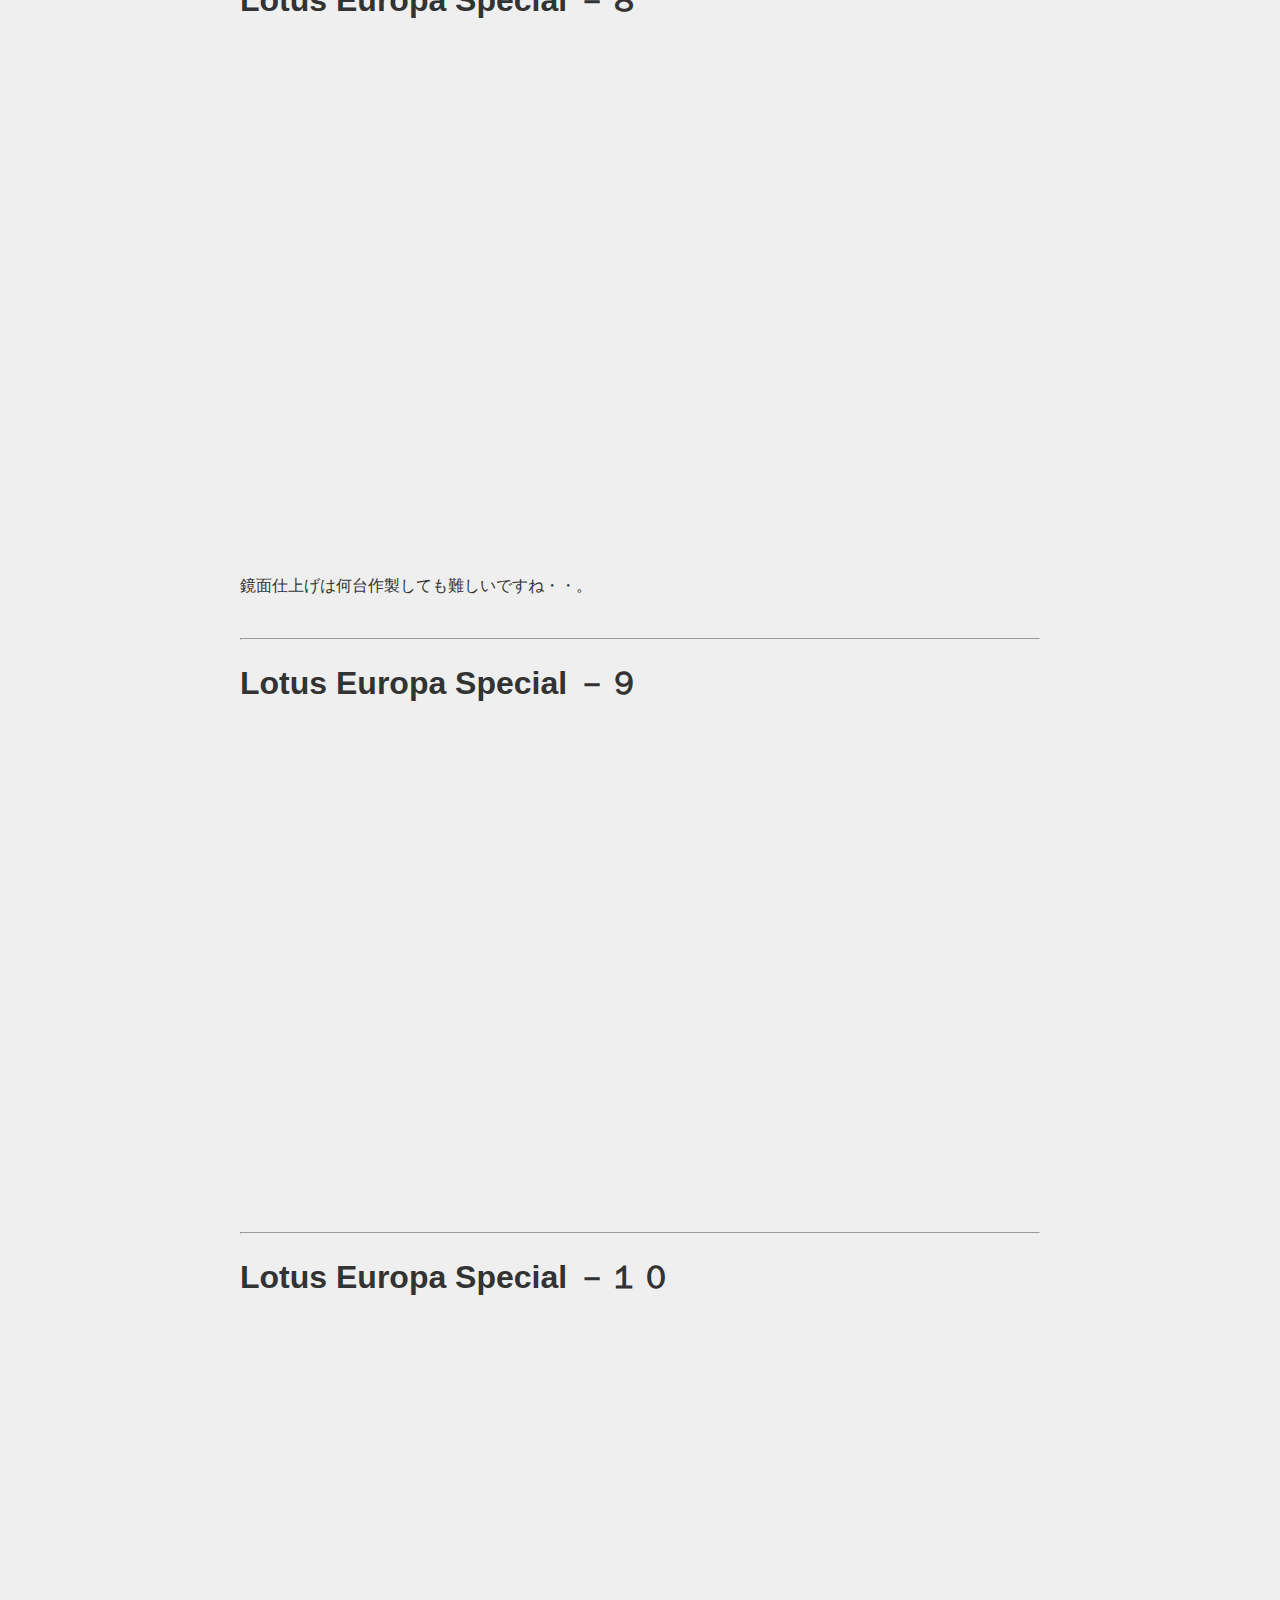
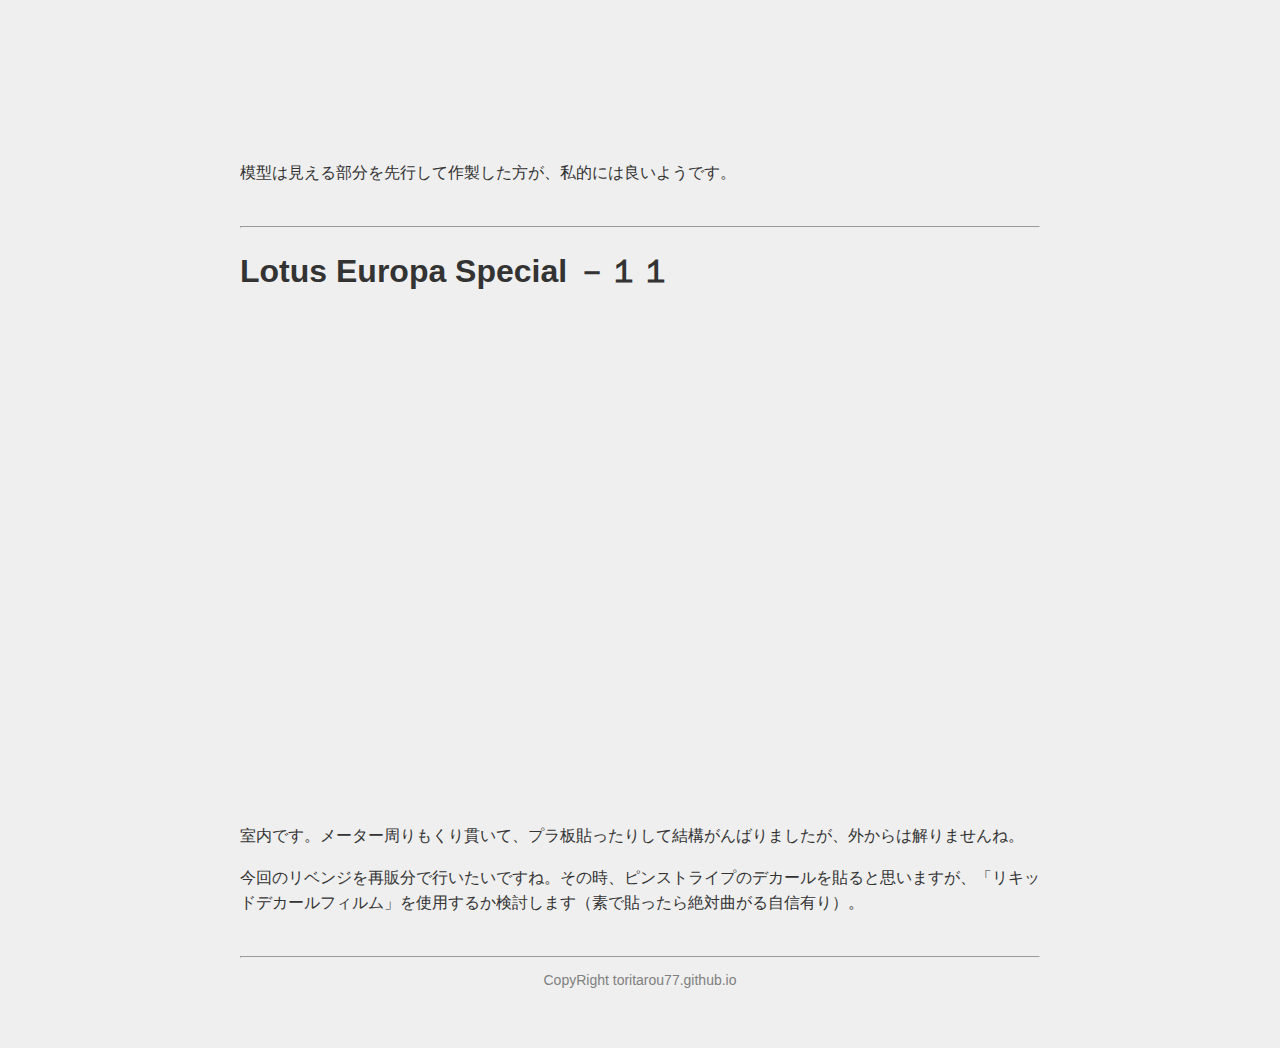
<file: app/Europe.html>
<!DOCTYPE html>
<html lang="ja">
  <head>
      <meta charset="utf-8">
      <title>Europa Special</title>
      <meta name="description" content="プラモデル作製期ロータスヨーロッパLotusEuropaSpecial">
      <link rel="stylesheet" href="../css/cars.css">
  </head>
  
  <body class="container">
    
    <section class="works">
      <h2>TAMIYA 1/24　　Lotus Europa Special</h2>
      <hr>
      <P>イギリスのロータス・カーズが1966年から1975年まで製造していたスポーツカー</P>
      <hr>
      <hr>

      <!-- 作品画面１-->
      <section>
        <h1>Lotus Europa Special －１</h1>
        <img src="../img/Europe/Europe_01.jpg" width="800" heigth="600">
        <P>２０２１年１月に作製</P>
        <P>このプラモデルが発売された、２００ｘ年に衝動買いして、押し入れにしまいっぱなしでしたが、再販されたのを機に作製しました。再販されたものを再度購入して押し入れです。</P>
        <P>デカールが古くなっていたので、ピンストライプ仕様は断念しました。</P>
      </section>
      <hr>

      <!-- 作品画面２-->
      <section>
        <h1>Lotus Europa Special －２</h1>
        <img src="../img/Europe/Europe_02.jpg" width="800" heigth="600">
        <P>この模型を作製するにあたり、課題にした事は、ローダウンスタイル。サイドウィンドをオープンにした状態で完成する。フロント及びサイドウィンドウの淵のステンレス部分をそれなりに作製する事でした。</P>
      </section>
      <hr>

      <!-- 作品画面３-->
      <section>
        <h1>Lotus Europa Special －３</h1>
        <img src="../img/Europe/Europe_03.jpg" width="800" heigth="600">
        <P>ドアミラーが倒れすぎです。ちなみに未接着です。あとから直しましょう。</P>
        <P>リアバンパーも、既成のままだと光り過ぎる為、ブラックを希釈してクリアーっぽくして、エアブラシで吹きましたが、なんかざらついてますね。残念！</P>
      </section>
      <hr>

      <!-- 作品画面４-->
      <section>
        <h1>Lotus Europa Special －４</h1>
        <img src="../img/Europe/Europe_04.jpg" width="800" heigth="600">
        <P>後輪は結構ローダウンしています。この車は、ケツ（後側）が下がった状態がかっこいいです。ここは満足です。</P>
        <P>前輪もタイヤハウス一杯いっぱいで、ローダウン。</P>
      </section>
      <hr>

      <!-- 作品画面５-->
      <section>
        <h1>Lotus Europa Special －５</h1>
        <img src="../img/Europe/Europe_05.jpg" width="800" heigth="600">
        <P>サイドウィンドをオープンにした状態で完成させました。既成の透明部品をフロント部、Ａピラー部、開閉ウィンド部に分割し、Ａピラー部、開閉ウィンド部は、プラ板で作製しています。開閉ウィンド部がどこまで開くのかネットで確認した所、こんな感じの写真ばかりでしたので、そのように作製しています（ここは勘です）。</P>
      </section>
      <hr>

      <!-- 作品画面６-->
      <section>
        <h1>Lotus Europa Special －６</h1>
        <img src="../img/Europe/Europe_06.jpg" width="800" heigth="600">
        <P>ウィンドウの淵のステンレス部分ですが、結構手間をかけて作製してみましたが、再考の必要がありそうです。実車の写真を確認して、とりあえず、作製順は下記の通り。</P>
        <P>(1)エッチングノコで若干筋堀りして整形（貫通は厳禁）。</P>
        <P>(2)ステンレス金具の奥は黒（パッキン？）なので、まず全体を黒で塗装。</P>
        <P>(3)パッキン部分を残しつつ、ハセガワ「極薄ミラーフィルム」を貼る。</P>
        <P>(4)SOFT99「ボデーペン クリアー」を希釈してエアブラシで塗布。</P>
        <P>(5)タミヤ「フィニッシングペーパー」1200～2000番で「ミラーフィルム」が出ない様に、優しく研磨。</P>
        <P>(6)タミヤ「タミヤコンパウンド　赤」で研ぎ出し。
        <P>(7)光沢が出すぎたので、「フィニッシングペーパー」1500～2000番で研磨して、光度を調整。</P> 

        <P>通常は、ボディ塗装後に行う工程ですが、今回先に上記を行いました。これ自体はいいんでしょうが、「極薄ミラーフィルム」の下地のデコボコが目立ちます。上記(2)の後に(5)を追加して行った方がよかったかもです。</P>
      </section>
      <hr>

      <!-- 作品画面7-->
      <section>
        <h1>Lotus Europa Special －７</h1>
        <img src="../img/Europe/Europe_07.jpg" width="800" heigth="600">
        <P>ステンレス部分、なんかデコボコしてます。残念です。</P>
      </section>
      <hr>

      <!-- 作品画面８-->
      <section>
        <h1>Lotus Europa Special －８</h1>
        <img src="../img/Europe/Europe_08.jpg" width="800" heigth="600">
        <P>鏡面仕上げは何台作製しても難しいですね・・。</P>
      </section>
      <hr>

      <!-- 作品画面９-->
      <section>
        <h1>Lotus Europa Special －９</h1>
        <img src="../img/Europe/Europe_09.jpg" width="800" heigth="600">
        <!-- <P>真上から。</P> -->
      </section>
      <hr>

      <!-- 作品画面１０-->
      <section>
        <h1>Lotus Europa Special －１０</h1>
        <img src="../img/Europe/Europe_10.jpg" width="800" heigth="600">
        <P>模型は見える部分を先行して作製した方が、私的には良いようです。</P>
      </section>
      <hr>
      
      <!-- 作品画面１１-->
      <section>
        <h1>Lotus Europa Special －１１</h1>
        <img src="../img/Europe/Europe_11.jpg" width="800" heigth="600">
        <P>室内です。メーター周りもくり貫いて、プラ板貼ったりして結構がんばりましたが、外からは解りませんね。</P>
        <P>今回のリベンジを再販分で行いたいですね。その時、ピンストライプのデカールを貼ると思いますが、「リキッドデカールフィルム」を使用するか検討します（素で貼ったら絶対曲がる自信有り）。</P>
      </section>
      <hr>

    </section>
    
    <footer>
      <P>CopyRight toritarou77.github.io</P>
    </footer>
    <!-- 2021.09.10 add 1line -->
    <script src="../js/cars.js"></script>
  </body>

</thml>
</file>
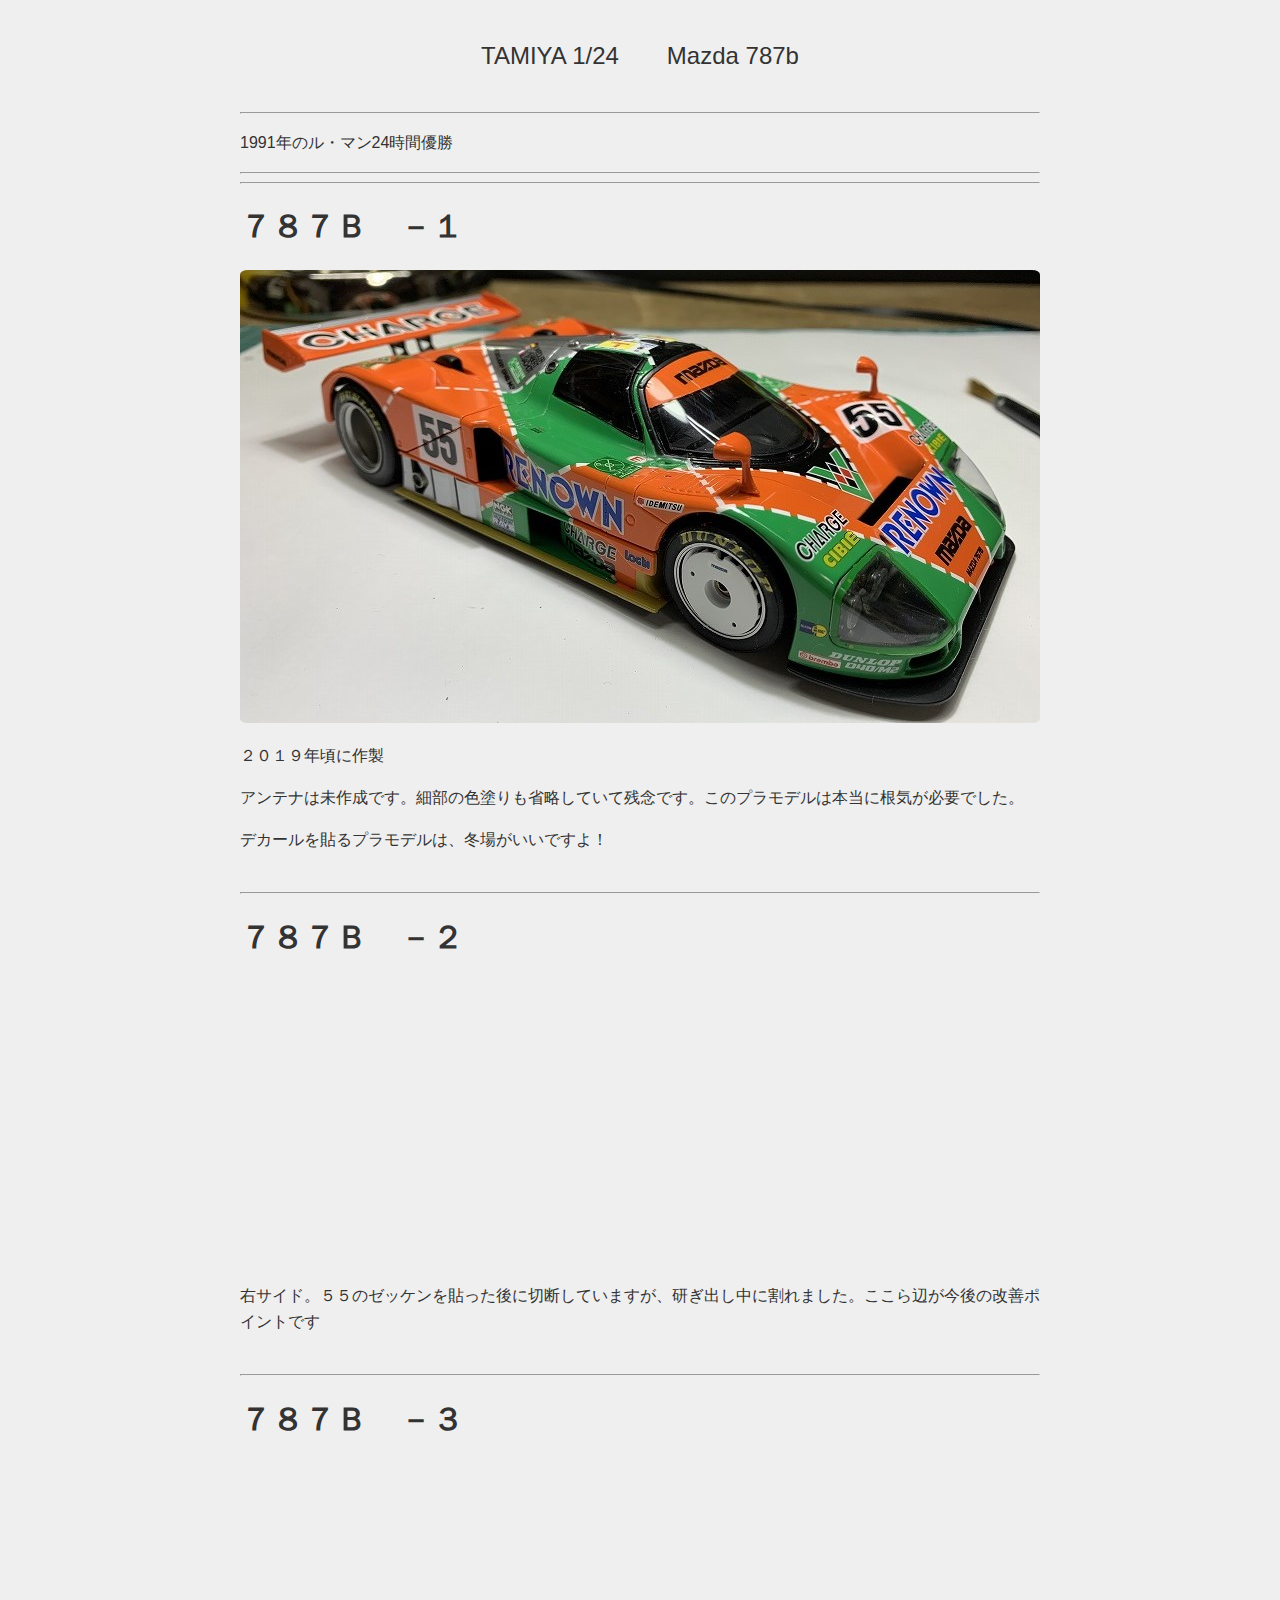
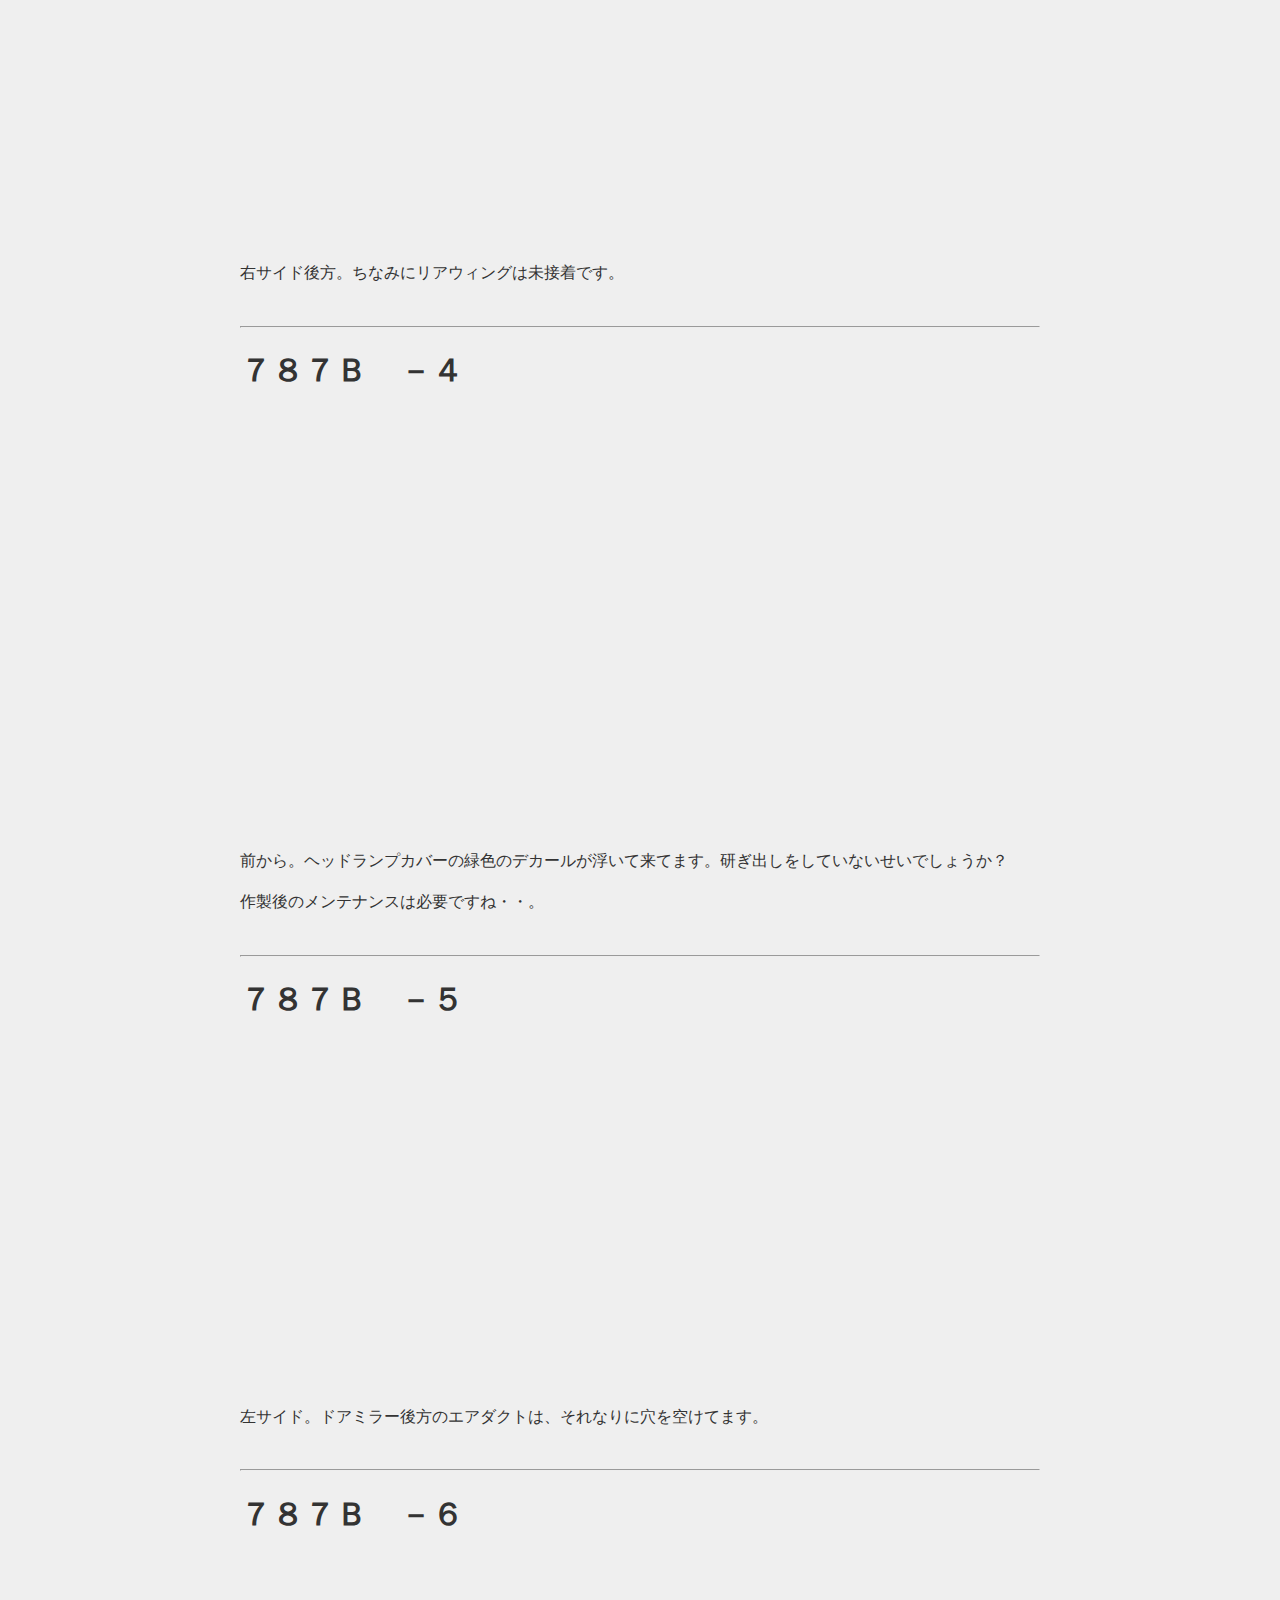
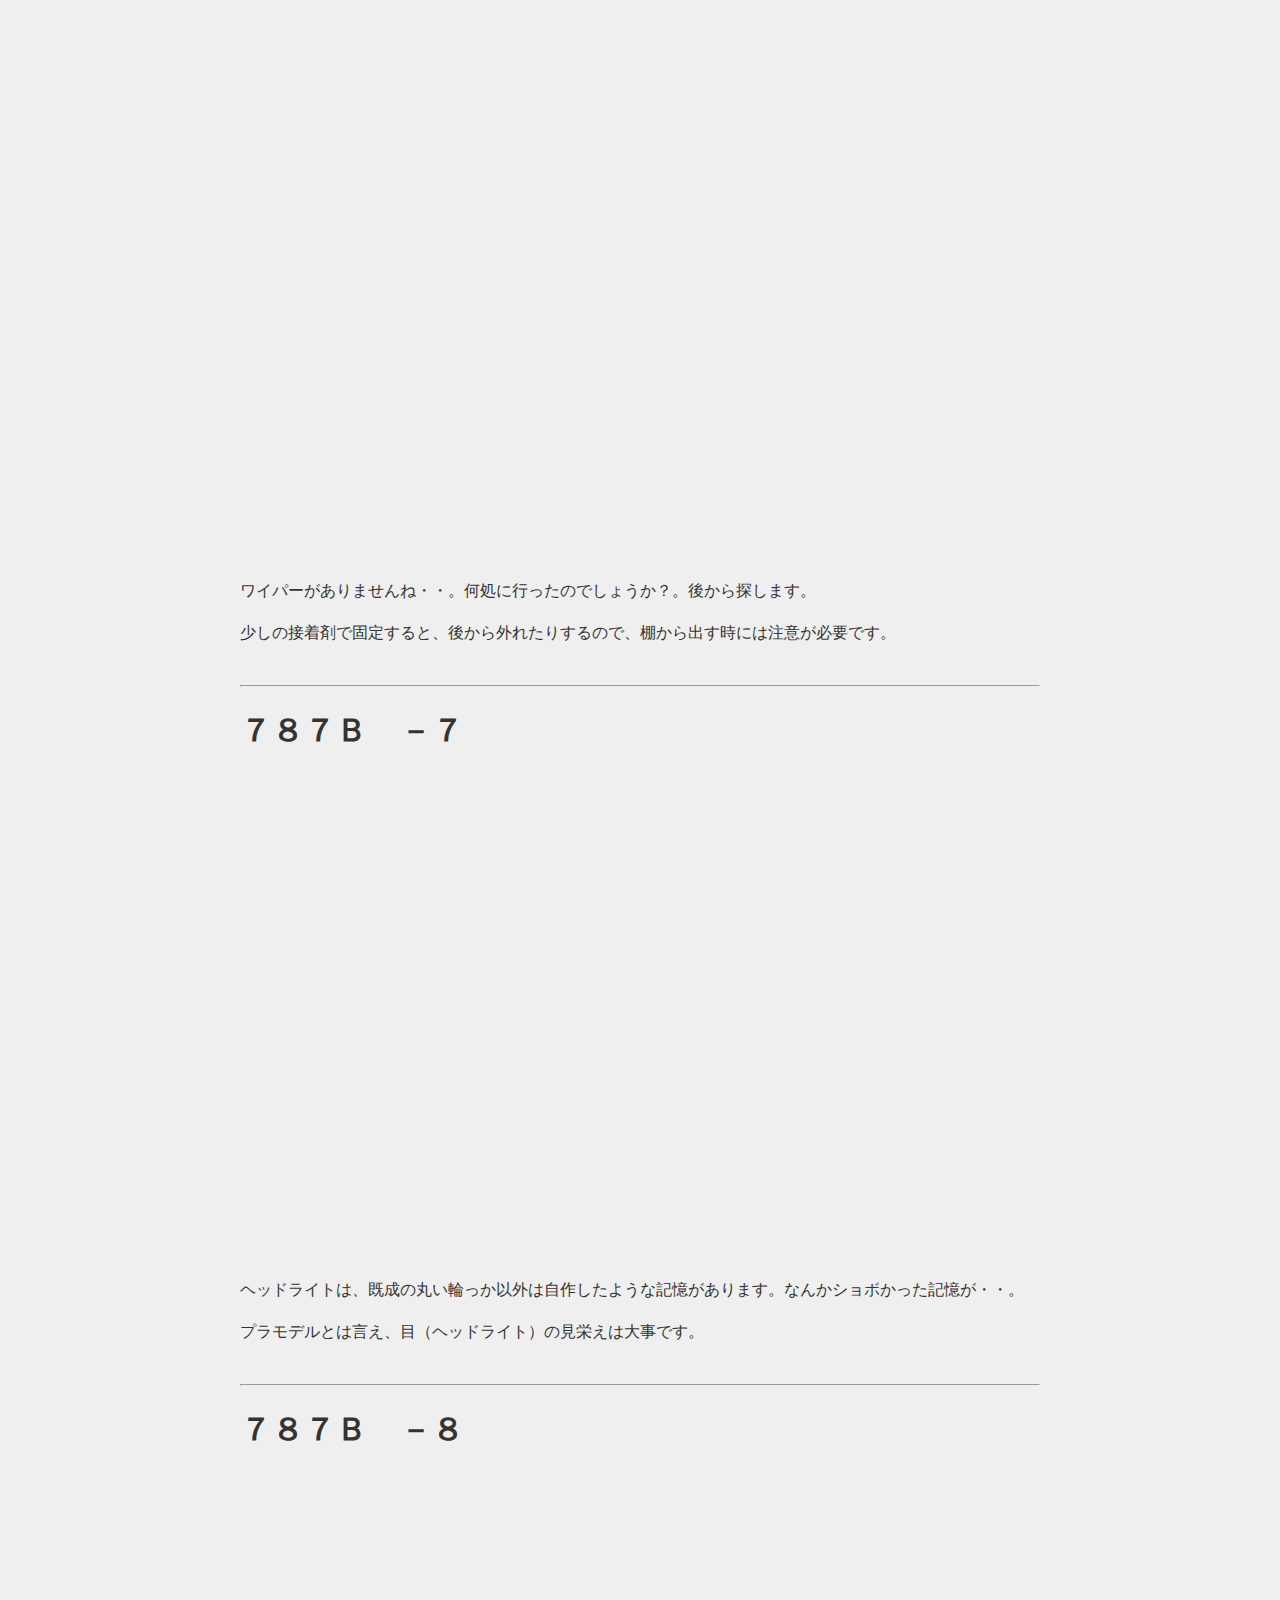
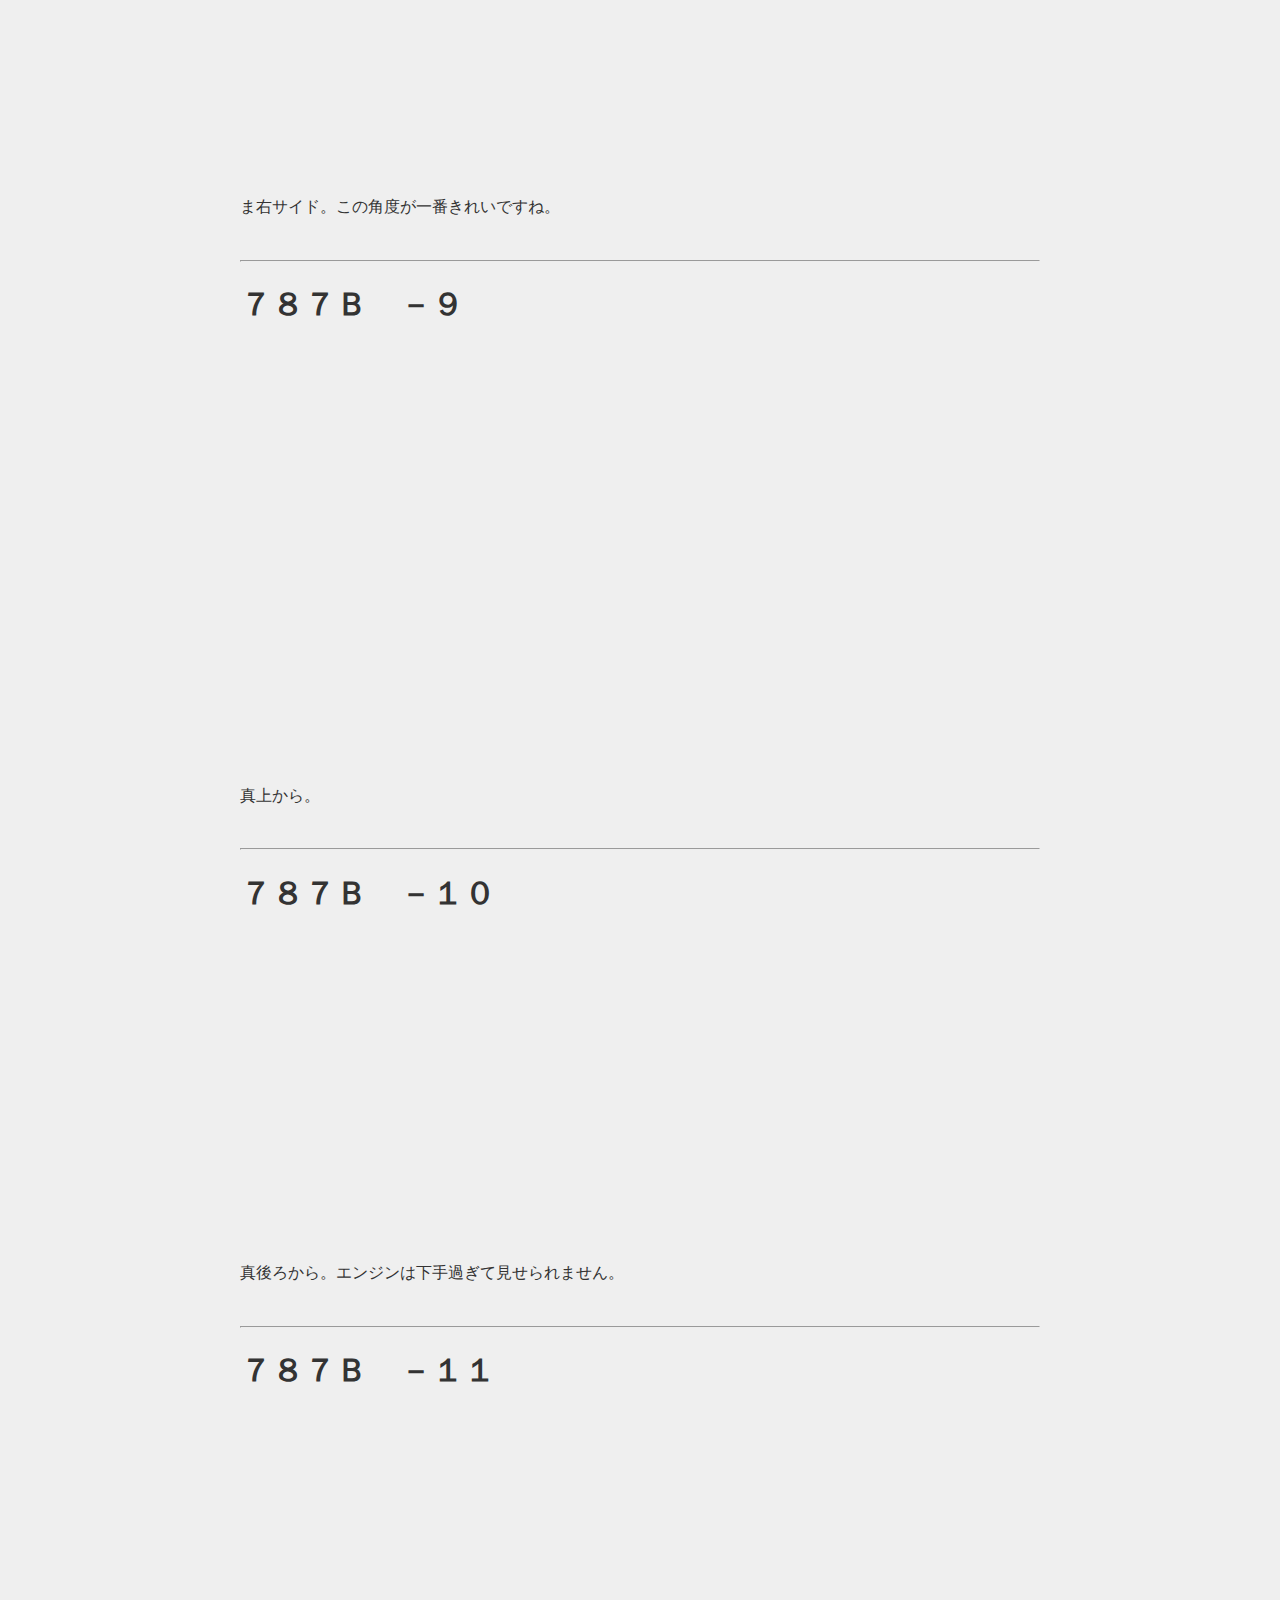
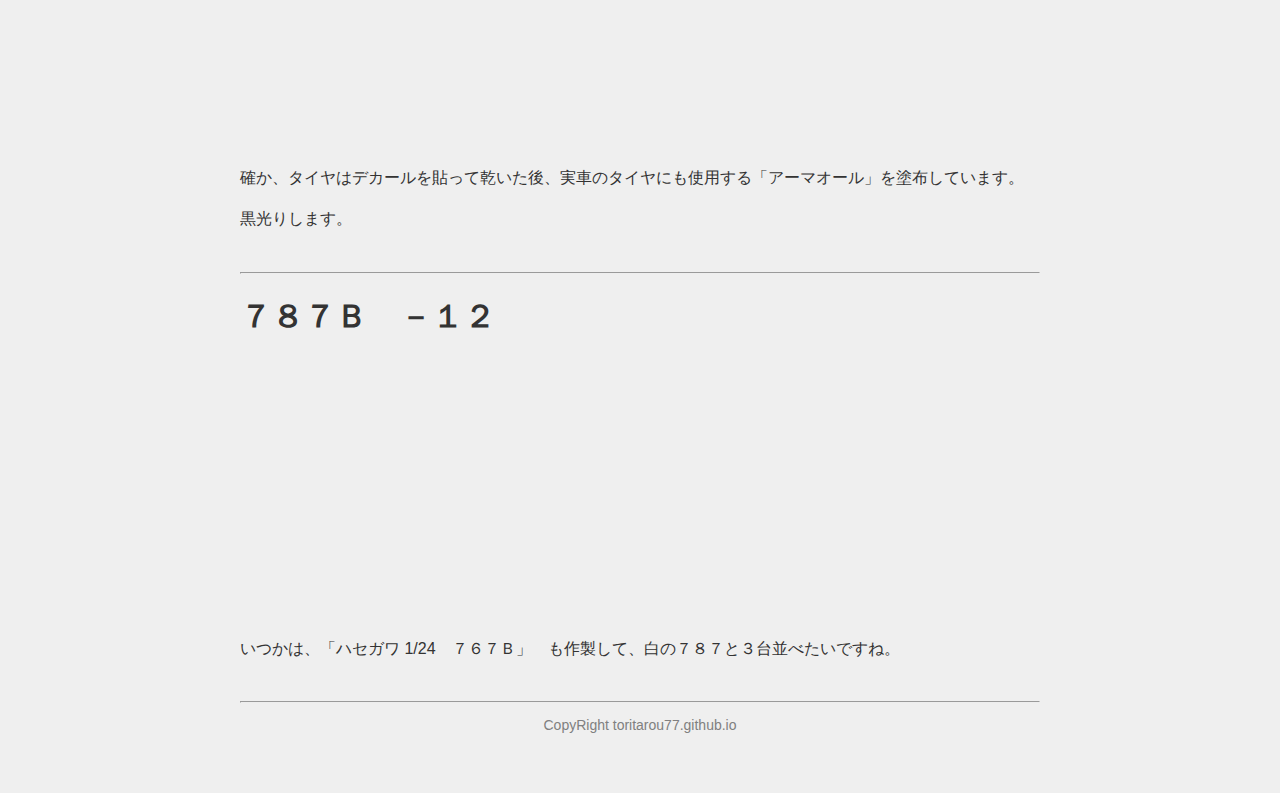
<file: app/Mazda787b.html>
<!DOCTYPE html>
<html lang="ja">
  <head>
      <meta charset="utf-8">
      <title>Mazda787B</title>
      <meta name="description" content="プラモデル作製期ＭＡＺＤＡ７８７ＢMazda787b">
      <link rel="stylesheet" href="../css/cars.css">
  </head>
  
  <body class="container">
    
    <section class="works">
      <h2>TAMIYA 1/24　　Mazda 787b</h2>
      <hr>
      <P>1991年のル・マン24時間優勝</P>
      <hr>
      <hr>

      <!-- 作品画面１-->
      <section>
        <h1>７８７Ｂ　－１</h1>
        <img src="../img/Mazda787b/787b_01.jpg" width="800" heigth="600">
        <P>２０１９年頃に作製</P>
        <P>アンテナは未作成です。細部の色塗りも省略していて残念です。このプラモデルは本当に根気が必要でした。</P>
        <P>デカールを貼るプラモデルは、冬場がいいですよ！</P>
      </section>
      <hr>

      <!-- 作品画面２-->
      <section>
        <h1>７８７Ｂ　－２</h1>
        <img src="../img/Mazda787b/787b_02.jpg" width="800" heigth="600">
        <P>右サイド。５５のゼッケンを貼った後に切断していますが、研ぎ出し中に割れました。ここら辺が今後の改善ポイントです</P>
      </section>
      <hr>

      <!-- 作品画面３-->
      <section>
        <h1>７８７Ｂ　－３</h1>
        <img src="../img/Mazda787b/787b_03.jpg" width="800" heigth="600">
        <P>右サイド後方。ちなみにリアウィングは未接着です。</P>
      </section>
      <hr>

      <!-- 作品画面４-->
      <section>
        <h1>７８７Ｂ　－４</h1>
        <img src="../img/Mazda787b/787b_04.jpg" width="800" heigth="600">
        <P>前から。ヘッドランプカバーの緑色のデカールが浮いて来てます。研ぎ出しをしていないせいでしょうか？</P>
        <P>作製後のメンテナンスは必要ですね・・。</P>
      </section>
      <hr>

      <!-- 作品画面５-->
      <section>
        <h1>７８７Ｂ　－５</h1>
        <img src="../img/Mazda787b/787b_05.jpg" width="800" heigth="600">
        <P>左サイド。ドアミラー後方のエアダクトは、それなりに穴を空けてます。</P>
      </section>
      <hr>

      <!-- 作品画面６-->
      <section>
        <h1>７８７Ｂ　－６</h1>
        <img src="../img/Mazda787b/787b_06.jpg" width="800" heigth="600">
        <P>ワイパーがありませんね・・。何処に行ったのでしょうか？。後から探します。</P>
        <P>少しの接着剤で固定すると、後から外れたりするので、棚から出す時には注意が必要です。</P>
      </section>
      <hr>

      <!-- 作品画面7-->
      <section>
        <h1>７８７Ｂ　－７</h1>
        <img src="../img/Mazda787b/787b_07.jpg" width="800" heigth="600">
        <P>ヘッドライトは、既成の丸い輪っか以外は自作したような記憶があります。なんかショボかった記憶が・・。</P>
        <P>プラモデルとは言え、目（ヘッドライト）の見栄えは大事です。</P>
      </section>
      <hr>

      <!-- 作品画面８-->
      <section>
        <h1>７８７Ｂ　－８</h1>
        <img src="../img/Mazda787b/787b_08.jpg" width="800" heigth="600">
        <P>ま右サイド。この角度が一番きれいですね。</P>
      </section>
      <hr>

      <!-- 作品画面９-->
      <section>
        <h1>７８７Ｂ　－９</h1>
        <img src="../img/Mazda787b/787b_09.jpg" width="800" heigth="600">
        <P>真上から。</P>
      </section>
      <hr>

      <!-- 作品画面１０-->
      <section>
        <h1>７８７Ｂ　－１０</h1>
        <img src="../img/Mazda787b/787b_10.jpg" width="800" heigth="600">
        <P>真後ろから。エンジンは下手過ぎて見せられません。</P>
      </section>
      <hr>
      
      <!-- 作品画面１１-->
      <section>
        <h1>７８７Ｂ　－１１</h1>
        <img src="../img/Mazda787b/787b_11.jpg" width="800" heigth="600">
        <P>確か、タイヤはデカールを貼って乾いた後、実車のタイヤにも使用する「アーマオール」を塗布しています。</P>
        <P>黒光りします。</P>
      </section>
      <hr>

      <!-- 作品画面１１-->
      <section>
        <h1>７８７Ｂ　－１２</h1>
        <img src="../img/Mazda787b/787b_12.jpg" width="800" heigth="600">
        <P>いつかは、「ハセガワ 1/24　７６７Ｂ」　も作製して、白の７８７と３台並べたいですね。</P>
      </section>
      <hr>

    </section>
    
    <footer>
      <P>CopyRight toritarou77.github.io</P>
    </footer>
    <!-- 2021.09.10 add 1line -->
    <script src="../js/cars.js"></script>
  </body>

</thml>
</file>
<file: css/index.css>
@charset "utf-8";

html{
  height: 100%;
}

body{
  margin: 0;
  display: flex;
  flex-direction: column;
  height: 100%;
  background-color: #efefef;
}

/* nav(left) 画面 */
nav{
  background: rgb(241, 168, 155);
  width: 300px;
  order: -1; 
  margin-left: 5px;
  margin-right: 10px;
  border-radius: 4px;
  /* font-family: 'Courier', monospace; */
  font-size: 14px;
}

/* main (center) */
main{
  width: 800px;
  margin-left: auto;      /*センタリング*/
  margin-right: auto;     /*センタリング*/
  flex: 1;
}

/* aside(right) 画面 */
aside{
  background: rgb(236, 198, 127);
  flex: 1;
  margin-left: 10px;
  border-radius: 4px;
  font-size: 14px;
}

/* 全体 */
header{
  margin-left: auto;
  margin-right: auto;
  margin-bottom: 16px;
  background:url(../img/911GT1/911GT1_14.jpg);   /* 表題の写真 */
  border: 2px solid white;          /* 画像の枠の太さ */
  text-align: center;
  border-radius: 8px;
  padding-bottom: 100px;               /* ここを増やすと画像の高さが変わる */
  background-size: cover;
  background-position: center;
}

/* 全体 */
.message{
  width: 300px;
  padding: 8px 16px;
  background: #2c2c2c;
  color: #ddd;
  border-radius: 4px;
  box-shadow: 0 2px 4px rgba(0,0,0,0.2);
  position: fixed;
  right: 32px;
  top: 32px;
  animation: popup 3S forwards;
}

/* main(center) hellow 表示 */
@keyframes popup {
  0% {
    transform: translateY(-50px);
    opacity: 0;
    animation-timing-function: ease-out;
  }
  20%, 80% {
    transform: none;
    opacity: 1;
  }
  100% {
    transform: translateY(-50px);
    opacity: 0;
    pointer-events: none;
  }
}

/* 全体 */
.container {
  display: flex;
  flex: 1;
  margin-top: 20px;
}

/* リンク */
a {
  color: white;         /* aタグの色を指定 */
  text-decoration: none;
}

/* 見出し(main) */
.main_produce {
  color: #fff;
  line-height: 2.5;
  background-color: green;
  width: 385px;
  height: 40px;
  box-shadow: 10px 5px 3px rgba(0, 0, 0, 0.3);
  text-shadow: 10px 5px 3px rgba(0, 0, 0, 0.3);
  margin-bottom: 10px;
  text-align: center;
  border-radius: 5px;
}

/* スライドショー(main) */
.main_slide {
	position:relative;
	height:500px;
  width: 800px;
  background-color: black;
  z-index: 2;
  border-radius: 5px;
}

/* スライドショー(main) */
.main_slide img {
  box-sizing: border-box;
  background-color: black;
  border: 5px solid black;
  border-radius: 5px;

	position:absolute;
	opacity:0;
	transition:all 3s ease-in-out;
	height:500px;
  width: 800px;
  object-fit:contain;
  z-index: 1;
}

/* 見出し(main) */
.main_rireki {
  line-height: 2.5;
  background-color: blueviolet;
  width: 385px;
  height: 40px;
  box-shadow: 10px 5px 3px rgba(0, 0, 0, 0.3);
  text-shadow: 10px 5px 3px rgba(0, 0, 0, 0.3);
  margin-bottom: 10px;
  text-align: center;
  border-radius: 5px;
  color: white;
}

/* モデル(main) */
span{
  display: flex;
}

/* モデル(main) */
.box {
  box-sizing: border-box;
  background-color:rgba(0, 0, 0);
  height: 120px;
  width: 200px;
  margin-right: 15px;
  box-shadow: 5px 5px 3px rgba(0, 0, 0, 0.3);
  background-size: cover;
  background-position: center;
  border-radius: 5px;
  margin-bottom: 30px;
  text-align: center;
  cursor: pointer;
}

.box:hover{
  opacity: 0.8;
}

footer p{
  text-align: center;
  font-size: 14px;
  margin-bottom: 10px;
  color: gray;
}

img {
  vertical-align: middle;
}

/* ******************************* */
/*            カレンダー           */
/* ******************************* */
table {
  border-collapse: collapse;
  border: 2px solid #eee;
  font-family: 'Courier New', monospace;
  font-size: 14px;
  margin:10px;
  background-color: pink;
}

thead,
tfoot {
  background: #eee;
}

th,
td {
  padding: 8px;
  text-align: center;
}

tbody td:first-child {
  color: red;
}

tfoot {
  font-weight: bold;
}

td.disabled {
  opacity: 0.3;
}

td.today {
  font-weight: bold;
  background-color: olivedrab;
}

td.holiday {
  color: red;
}

td.saturday {
  color: blue;
} */

#prev,
#next,
#today {
  cursor: pointer;
  user-select: none;
}

/* ******************************* */
/*             作品履歴            */
/* ******************************* */
/* 作品履歴(main) */
.no11{
  background: center/cover url(../img/Mazda787b/787b_00.jpg);
}
.no12{
  background: center/cover url(../img/911GT1/911GT1_08.jpg);
}
.no13{
  background: center/cover url(../img/Europe/Europe_00.jpg);
}
.no14{
  background: center/cover url(../img/skyblue.png);
}
.no21{
  background: center/cover url(../img/lightblue.png);
}
.no22{
  background: center/cover url(../img/green.png);
}
.no23{
  background: center/cover url(../img/lemon.png);
}
.no24{
  background: center/cover url(../img/mikan.png);
}
.no31{
  background: center/cover url(../img/orange.png);
}
.no32{
  background: center/cover url(../img/red.png);
}
/* .no33{
  background: center/cover url(../img/pic20.jpg);
}
.no34{
  background: center/cover url(../img/pic21.jpg);
} */
</file>
<file: css/cars.css>
body{
  color: #333;
  font-family: Verdana, sans-serif;
  background-color: #efefef;
  margin: 0;
}

.container{
  margin-left: auto; 
  margin-right: auto; 
  align-items: center;
}

img{
  border-radius: 1%;
  /* 2021.09.10 add 3line */
  opacity: 0;
  transform: translateY(10px);
  transition: opacity 1.3s, transform 1.3s;
}

/* 2021.09.10 add 4line */
img.appear {
  opacity: 1;
  transform: translateY(0);
}

.works{
  width: 800px;
  margin-left:  auto;
  margin-right: auto;
}

.works > h2{
  font-weight: normal;
  font-size: 24px;
  text-align: center; 
  margin-top:  40px;
  margin-bottom: 40px;
}

.works > section{ 
  margin-bottom: 40px;
}

.work > section > h1{
  font-weight: normal;
}

.works p{
  line-height: 1.6; 
}

footer p{
  text-align: center;
  font-size: 14px;
  margin-bottom: 60px;
  color: gray;
}
</file>
